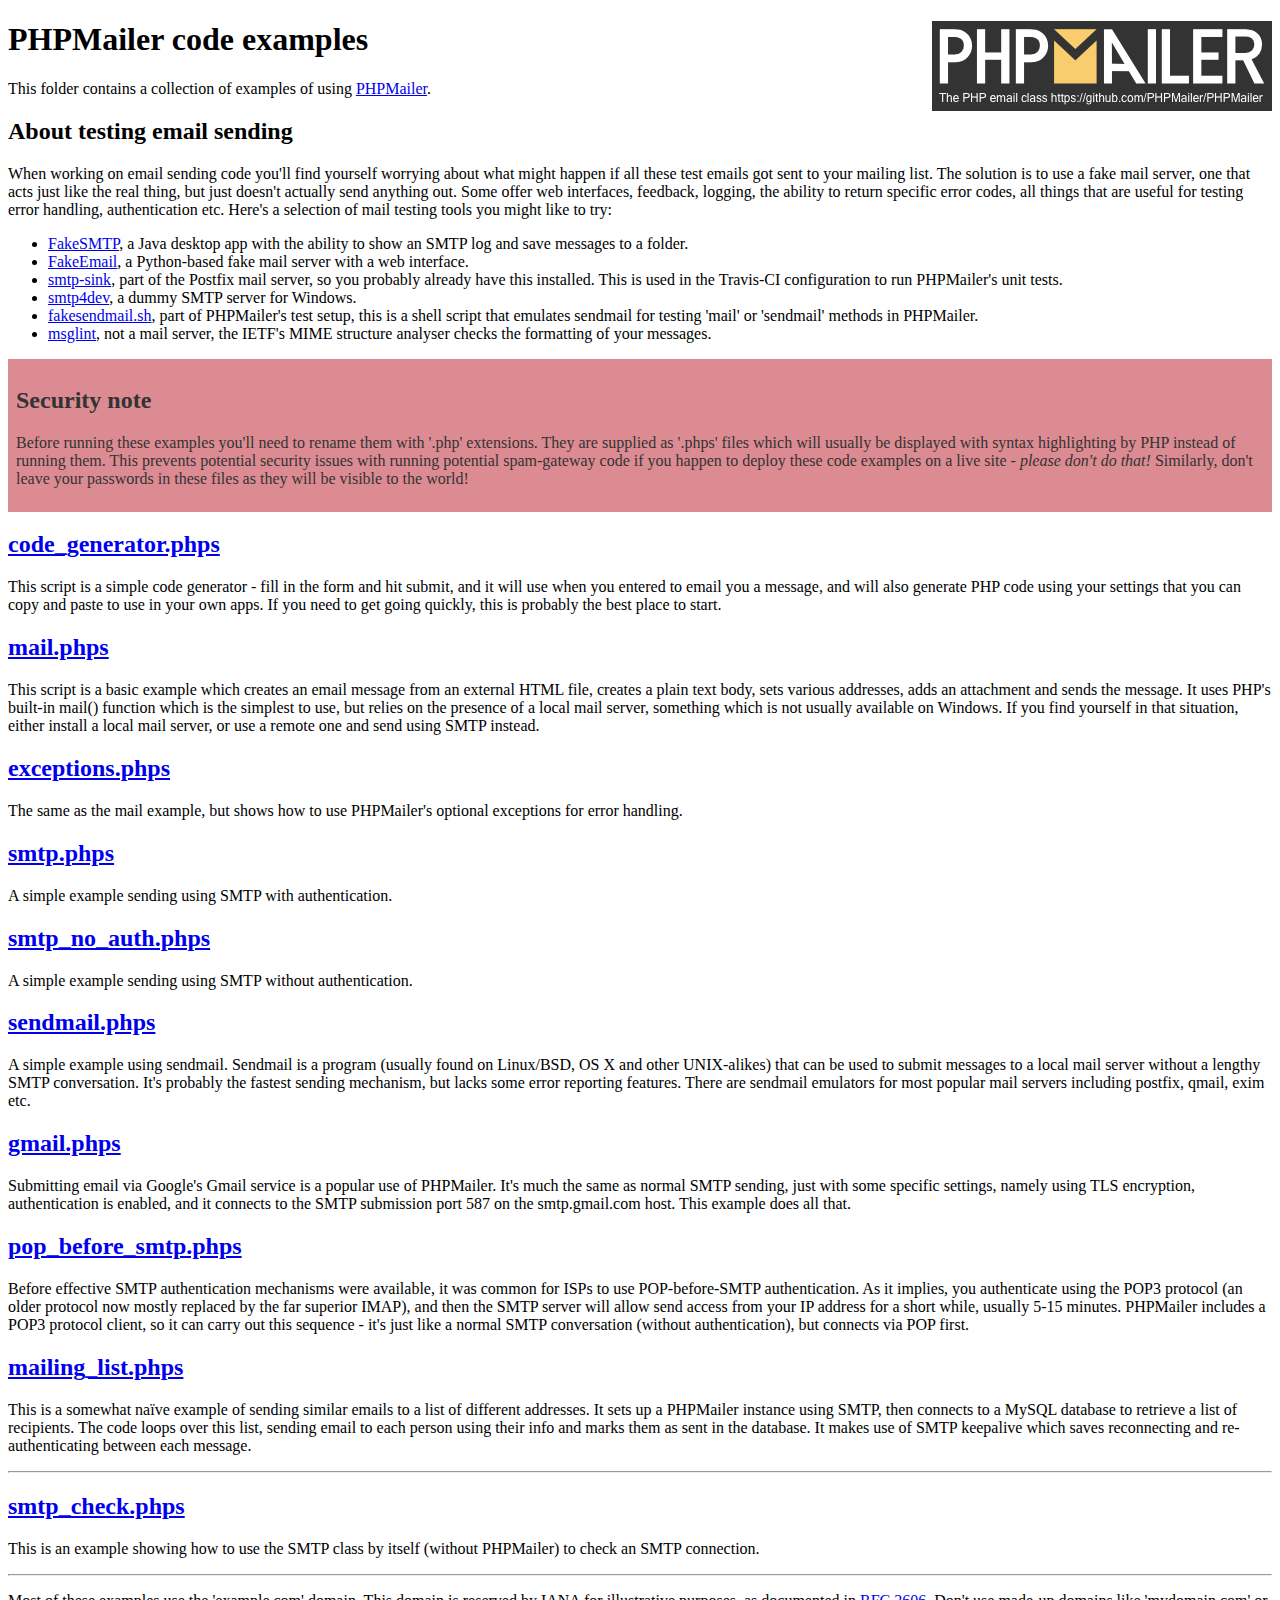
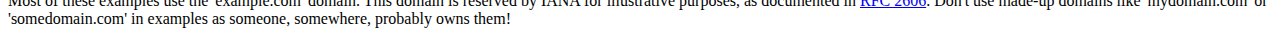
<file: php/mail/phpmailer/examples/index.html>
<!DOCTYPE html>
<html>
<head>
	<meta charset="UTF-8">
	<title>PHPMailer Examples</title>
</head>
<body>
<h1>PHPMailer code examples<a href="https://github.com/PHPMailer/PHPMailer"><img src="images/phpmailer.png" style="float:right; border:0;" alt="PHPMailer logo"></a></h1>
<p>This folder contains a collection of examples of using <a href="https://github.com/PHPMailer/PHPMailer">PHPMailer</a>.</p>
<h2>About testing email sending</h2>
<p>When working on email sending code you'll find yourself worrying about what might happen if all these test emails got sent to your mailing list. The solution is to use a fake mail server, one that acts just like the real thing, but just doesn't actually send anything out. Some offer web interfaces, feedback, logging, the ability to return specific error codes, all things that are useful for testing error handling, authentication etc. Here's a selection of mail testing tools you might like to try:</p>
<ul>
  <li><a href="https://github.com/Nilhcem/FakeSMTP">FakeSMTP</a>, a Java desktop app with the ability to show an SMTP log and save messages to a folder. </li>
  <li><a href="https://github.com/isotoma/FakeEmail">FakeEmail</a>, a Python-based fake mail server with a web interface.</li>
  <li><a href="http://www.postfix.org/smtp-sink.1.html">smtp-sink</a>, part of the Postfix mail server, so you probably already have this installed. This is used in the Travis-CI configuration to run PHPMailer's unit tests.</li>
  <li><a href="http://smtp4dev.codeplex.com">smtp4dev</a>, a dummy SMTP server for Windows.</li>
  <li><a href="https://github.com/PHPMailer/PHPMailer/blob/master/test/fakesendmail.sh">fakesendmail.sh</a>, part of PHPMailer's test setup, this is a shell script that emulates sendmail for testing 'mail' or 'sendmail' methods in PHPMailer.</li>
  <li><a href="http://tools.ietf.org/tools/msglint/">msglint</a>, not a mail server, the IETF's MIME structure analyser checks the formatting of your messages.</li>
</ul>
<div style="padding: 8px; color: #333333; background-color: #dc8b92">
<h2>Security note</h2>
<p>Before running these examples you'll need to rename them with '.php' extensions. They are supplied as '.phps' files which will usually be displayed with syntax highlighting by PHP instead of running them. This prevents potential security issues with running potential spam-gateway code if you happen to deploy these code examples on a live site - <em>please don't do that!</em> Similarly, don't leave your passwords in these files as they will be visible to the world!</p>
</div>
<h2><a href="code_generator.phps">code_generator.phps</a></h2>
<p>This script is a simple code generator - fill in the form and hit submit, and it will use when you entered to email you a message, and will also generate PHP code using your settings that you can copy and paste to use in your own apps. If you need to get going quickly, this is probably the best place to start.</p>
<h2><a href="mail.phps">mail.phps</a></h2>
<p>This script is a basic example which creates an email message from an external HTML file, creates a plain text body, sets various addresses, adds an attachment and sends the message. It uses PHP's built-in mail() function which is the simplest to use, but relies on the presence of a local mail server, something which is not usually available on Windows. If you find yourself in that situation, either install a local mail server, or use a remote one and send using SMTP instead.</p>
<h2><a href="exceptions.phps">exceptions.phps</a></h2>
<p>The same as the mail example, but shows how to use PHPMailer's optional exceptions for error handling.</p>
<h2><a href="smtp.phps">smtp.phps</a></h2>
<p>A simple example sending using SMTP with authentication.</p>
<h2><a href="smtp_no_auth.phps">smtp_no_auth.phps</a></h2>
<p>A simple example sending using SMTP without authentication.</p>
<h2><a href="sendmail.phps">sendmail.phps</a></h2>
<p>A simple example using sendmail. Sendmail is a program (usually found on Linux/BSD, OS X and other UNIX-alikes) that can be used to submit messages to a local mail server without a lengthy SMTP conversation. It's probably the fastest sending mechanism, but lacks some error reporting features. There are sendmail emulators for most popular mail servers including postfix, qmail, exim etc.</p>
<h2><a href="gmail.phps">gmail.phps</a></h2>
<p>Submitting email via Google's Gmail service is a popular use of PHPMailer. It's much the same as normal SMTP sending, just with some specific settings, namely using TLS encryption, authentication is enabled, and it connects to the SMTP submission port 587 on the smtp.gmail.com host. This example does all that.</p>
<h2><a href="pop_before_smtp.phps">pop_before_smtp.phps</a></h2>
<p>Before effective SMTP authentication mechanisms were available, it was common for ISPs to use POP-before-SMTP authentication. As it implies, you authenticate using the POP3 protocol (an older protocol now mostly replaced by the far superior IMAP), and then the SMTP server will allow send access from your IP address for a short while, usually 5-15 minutes. PHPMailer includes a POP3 protocol client, so it can carry out this sequence - it's just like a normal SMTP conversation (without authentication), but connects via POP first.</p>
<h2><a href="mailing_list.phps">mailing_list.phps</a></h2>
<p>This is a somewhat naïve example of sending similar emails to a list of different addresses. It sets up a PHPMailer instance using SMTP, then connects to a MySQL database to retrieve a list of recipients. The code loops over this list, sending email to each person using their info and marks them as sent in the database. It makes use of SMTP keepalive which saves reconnecting and re-authenticating between each message.</p>
<hr>
<h2><a href="smtp_check.phps">smtp_check.phps</a></h2>
<p>This is an example showing how to use the SMTP class by itself (without PHPMailer) to check an SMTP connection.</p>
<hr>
<p>Most of these examples use the 'example.com' domain. This domain is reserved by IANA for illustrative purposes, as documented in <a href="http://tools.ietf.org/html/rfc2606">RFC 2606</a>. Don't use made-up domains like 'mydomain.com' or 'somedomain.com' in examples as someone, somewhere, probably owns them!</p>
</body>
</html>
</file>
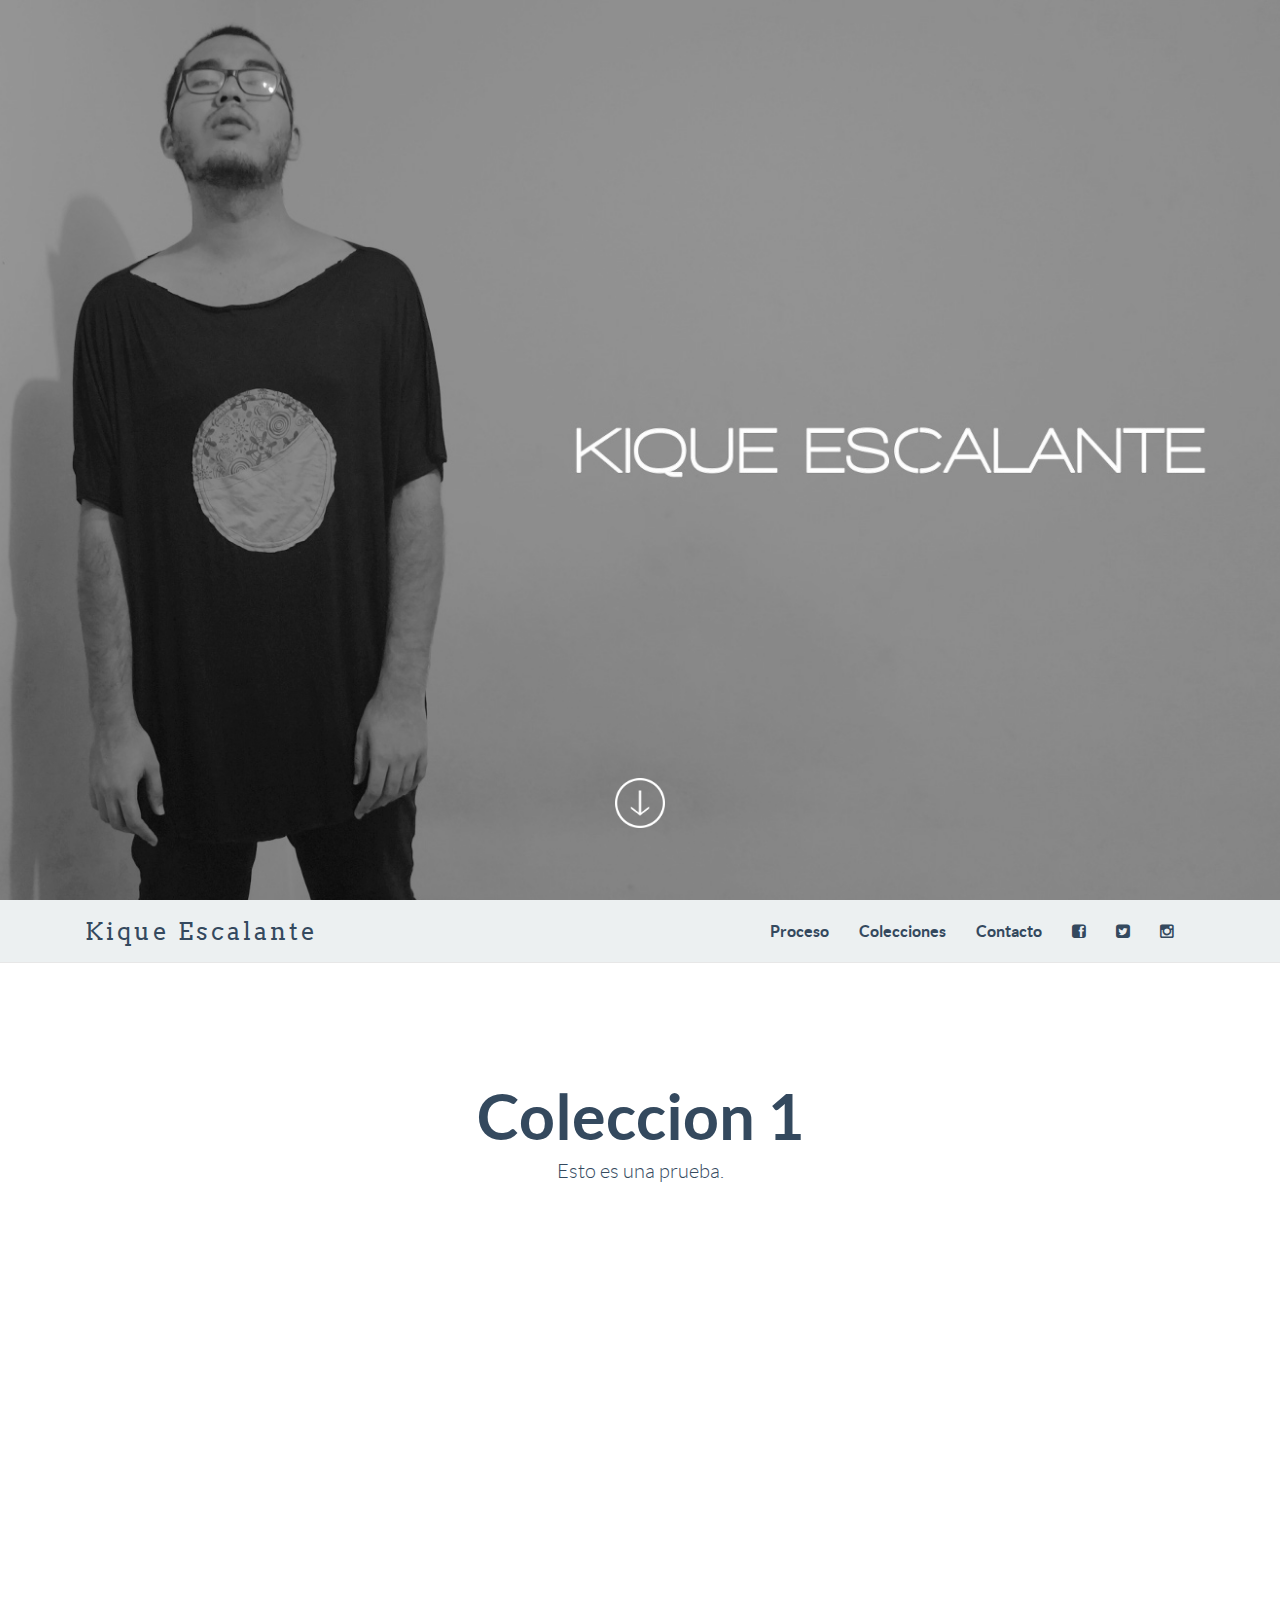
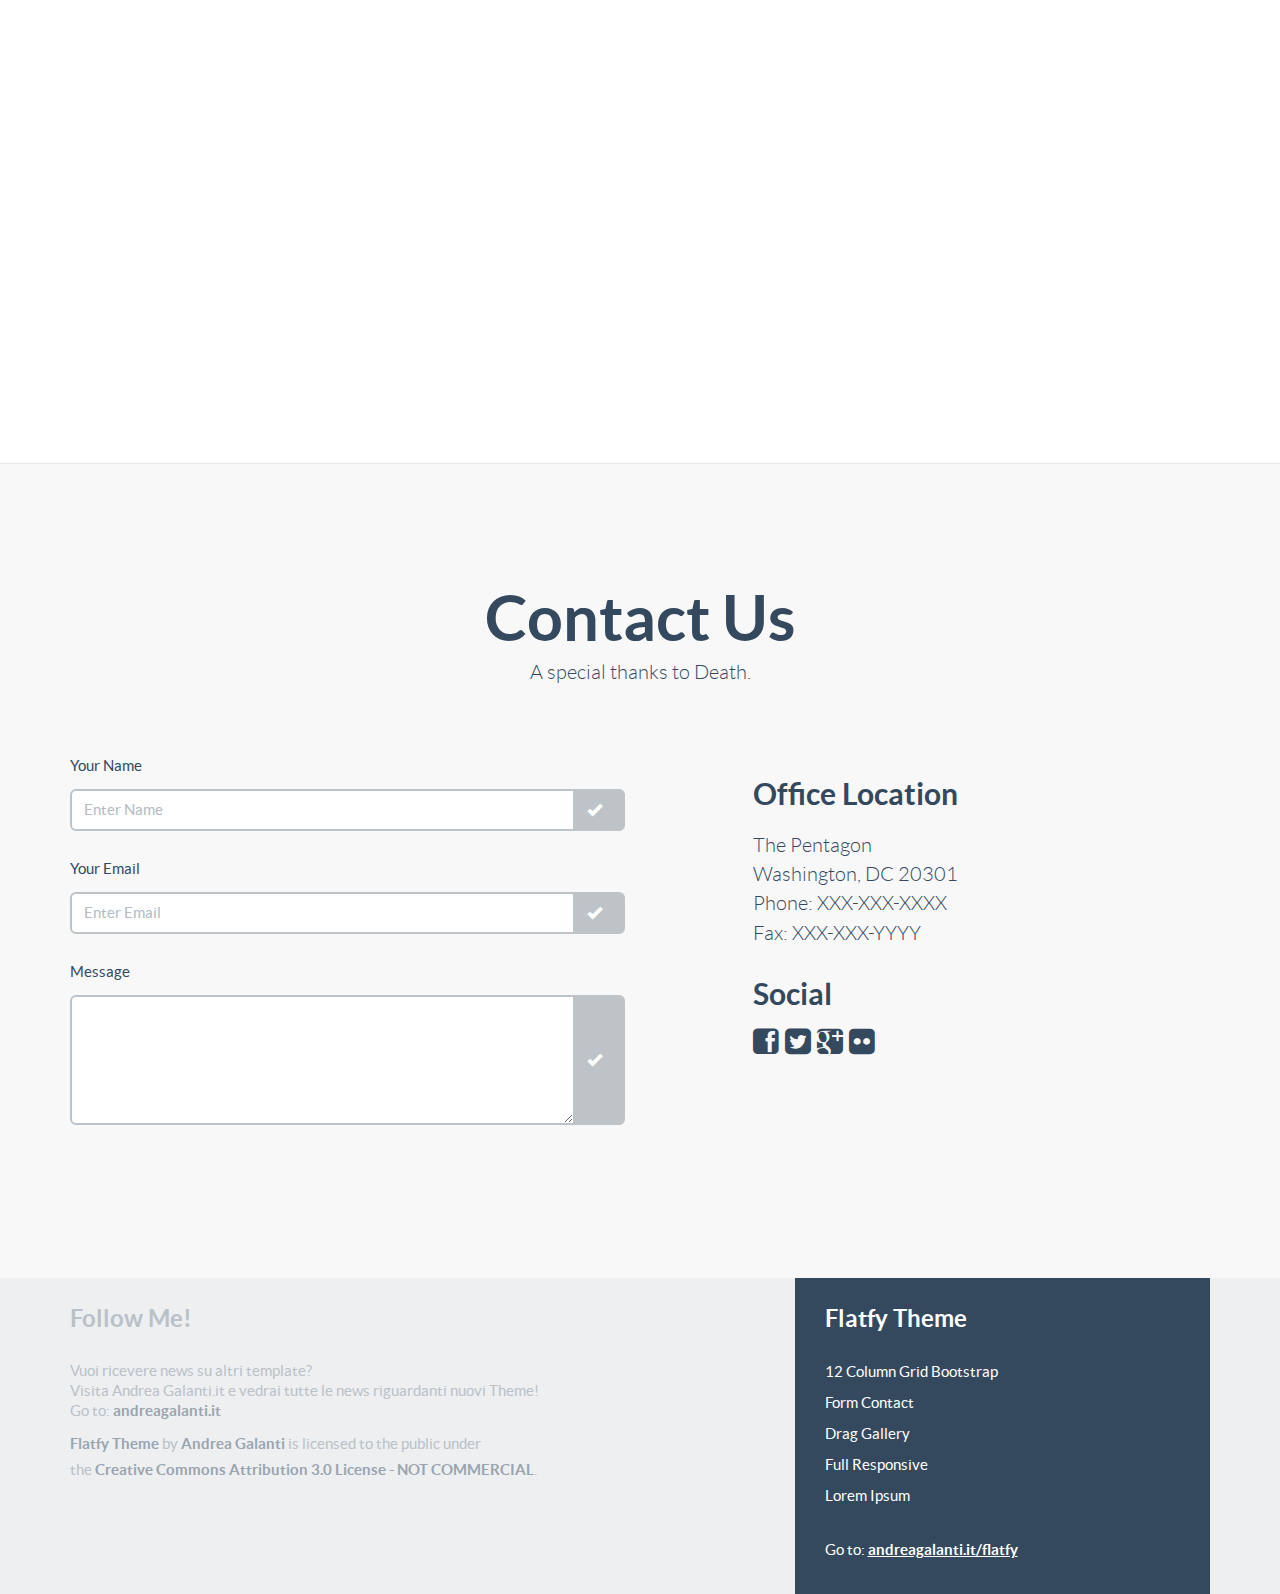
<file: index2.html>
<!-- FlatFy Theme - Andrea Galanti /-->
<!doctype html>
<!--[if lt IE 7]> <html class="no-js ie6 oldie" lang="en"> <![endif]-->
<!--[if IE 7]>    <html class="no-js ie7 oldie" lang="en"> <![endif]-->
<!--[if IE 8]>    <html class="no-js ie8 oldie" lang="en"> <![endif]-->
<!--[if IE 9]>    <html class="no-js ie9" lang="en"> <![endif]-->
<!--[if gt IE 9]><!--> <html> <!--<![endif]-->
<head>
    <meta charset="utf-8">
    <meta name="viewport" content="width=device-width, user-scalable=no, initial-scale=1.0, minimum-scale=1.0, maximum-scale=1.0">
    <meta name="description" content="Flatfy Free Flat and Responsive HTML5 Template ">
    <meta name="author" content="">

    <title>Kique Escalante</title>
    <!-- Bootstrap core CSS -->
    <link href="css/bootstrap.min.css" rel="stylesheet">
 
    <!-- Custom Google Web Font -->
    <link href="font-awesome/css/font-awesome.min.css" rel="stylesheet">
    <link href='http://fonts.googleapis.com/css?family=Lato:100,300,400,700,900,100italic,300italic,400italic,700italic,900italic' rel='stylesheet' type='text/css'>
	<link href='http://fonts.googleapis.com/css?family=Arvo:400,700' rel='stylesheet' type='text/css'>
	
    <!-- Custom CSS-->
    <link href="css/general.css" rel="stylesheet">
	
	 <!-- Owl-Carousel -->
    <link href="css/custom.css" rel="stylesheet">
	<link href="css/owl.carousel.css" rel="stylesheet">
    <link href="css/owl.theme.css" rel="stylesheet">
	<link href="css/style.css" rel="stylesheet">
	<link href="css/animate.css" rel="stylesheet">
	
	<!-- Magnific Popup core CSS file -->
	<link rel="stylesheet" href="css/magnific-popup.css"> 
	
	<script src="js/modernizr-2.8.3.min.js"></script>  <!-- Modernizr /-->
	<!--[if IE 9]>
		<script src="js/PIE_IE9.js"></script>
	<![endif]-->
	<!--[if lt IE 9]>
		<script src="js/PIE_IE678.js"></script>
	<![endif]-->

	<!--[if lt IE 9]>
		<script src="js/html5shiv.js"></script>
	<![endif]-->

</head>

<body id="home">

	<!-- Preloader -->
	<div id="preloader">
		<div id="status"></div>
	</div>
	
	<!-- FullScreen -->
    <div class="intro-header">
		<div class="col-xs-12 text-center abcen1">
		</div>    
        <!-- /.container -->
		<div class="col-xs-12 text-center abcen wow fadeIn">
			<div class="button_down "> 
				<a class="imgcircle wow bounceInUp" data-wow-duration="1.5s"  href="#screen"> <img class="img_scroll" src="img/icon/circle.png" alt=""> </a>
			</div>
		</div>
    </div>
	
	<!-- NavBar-->
	<nav class="navbar-default" role="navigation">
		<div class="container">
			<div class="navbar-header">
				<button type="button" class="navbar-toggle" data-toggle="collapse" data-target=".navbar-ex1-collapse">
					<span class="sr-only">Toggle navigation</span>
					<span class="icon-bar"></span>
					<span class="icon-bar"></span>
					<span class="icon-bar"></span>
				</button>
				<a class="navbar-brand" href="#home">Kique Escalante</a>
			</div>
			<div class="collapse navbar-collapse navbar-right navbar-ex1-collapse">
				<ul class="nav navbar-nav">
					<li class="menuItem"><a href="#proceso">Proceso</a></li>
					<li class="menuItem"><a href="#colecciones">Colecciones</a></li>					
					<li class="menuItem"><a href="#contact">Contacto</a></li>
					<li class="social"> <a href="https://www.facebook.com/KiqueEscalante"><i class="fa fa-facebook-square fa-size"> </i></a></li>
					<li class="social"><a href="#"><i class="fa  fa-twitter-square fa-size"> </i> </a> </li>
					<li class="social"><a href="#"><i class="fa  fa-instagram fa-size"> </i> </a> </li>	
				</ul>
			</div>  
		</div>
	</nav> 
	
	<!-- Menu fotos -->
	<div id="screen" class="content-section-b">
        <div class="container">
          <div class="row" >
			 <div class="col-md-6 col-md-offset-3 text-center wrap_title ">
				<h2>Coleccion 1</h2>
				<p class="lead" style="margin-top:0">Esto es una prueba.</p>
			 </div>
		  </div>
		    <div class="row wow bounceInUp" >
              <div id="owl-demo" class="owl-carousel">
				
				<a href="img/slide/1.png" class="image-link">
					<div class="item">
						<img  class="img-responsive img-rounded" src="img/slide/1.png" alt="Owl Image">
					</div>
				</a>
				
               <a href="img/slide/2.png" class="image-link">
					<div class="item">
						<img  class="img-responsive img-rounded" src="img/slide/2.png" alt="Owl Image">
					</div>
				</a>
				
				<a href="img/slide/3.png" class="image-link">
					<div class="item">
						<img  class="img-responsive img-rounded" src="img/slide/3.png" alt="Owl Image">
					</div>
				</a>
				
				<a href="img/slide/1.png" class="image-link">
					<div class="item">
						<img  class="img-responsive img-rounded" src="img/slide/1.png" alt="Owl Image">
					</div>
				</a>
				
               <a href="img/slide/2.png" class="image-link">
					<div class="item">
						<img  class="img-responsive img-rounded" src="img/slide/2.png" alt="Owl Image">
					</div>
				</a>
				
				<a href="img/slide/3.png" class="image-link">
					<div class="item">
						<img  class="img-responsive img-rounded" src="img/slide/3.png" alt="Owl Image">
					</div>
				</a>
              </div>       
          </div>
        </div>
	</div>
	
	<!-- Contact -->
	<div id="contact" class="content-section-a">
		<div class="container">
			<div class="row">
			
			<div class="col-md-6 col-md-offset-3 text-center wrap_title">
				<h2>Contact Us</h2>
				<p class="lead" style="margin-top:0">A special thanks to Death.</p>
			</div>
			
			<form role="form" action="" method="post" >
				<div class="col-md-6">
					<div class="form-group">
						<label for="InputName">Your Name</label>
						<div class="input-group">
							<input type="text" class="form-control" name="InputName" id="InputName" placeholder="Enter Name" required>
							<span class="input-group-addon"><i class="glyphicon glyphicon-ok form-control-feedback"></i></span>
						</div>
					</div>
					
					<div class="form-group">
						<label for="InputEmail">Your Email</label>
						<div class="input-group">
							<input type="email" class="form-control" id="InputEmail" name="InputEmail" placeholder="Enter Email" required  >
							<span class="input-group-addon"><i class="glyphicon glyphicon-ok form-control-feedback"></i></span>
						</div>
					</div>
					
					<div class="form-group">
						<label for="InputMessage">Message</label>
						<div class="input-group">
							<textarea name="InputMessage" id="InputMessage" class="form-control" rows="5" required></textarea>
							<span class="input-group-addon"><i class="glyphicon glyphicon-ok form-control-feedback"></i></span>
						</div>
					</div>

					<input type="submit" name="submit" id="submit" value="Submit" class="btn wow tada btn-embossed btn-primary pull-right">
				</div>
			</form>
			
			<hr class="featurette-divider hidden-lg">
				<div class="col-md-5 col-md-push-1 address">
					<address>
					<h3>Office Location</h3>
					<p class="lead"><a href="https://www.google.com/maps/preview?ie=UTF-8&q=The+Pentagon&fb=1&gl=us&hq=1400+Defense+Pentagon+Washington,+DC+20301-1400&cid=12647181945379443503&ei=qmYfU4H8LoL2oATa0IHIBg&ved=0CKwBEPwSMAo&safe=on">The Pentagon<br>
					Washington, DC 20301</a><br>
					Phone: XXX-XXX-XXXX<br>
					Fax: XXX-XXX-YYYY</p>
					</address>

					<h3>Social</h3>
					<li class="social"> 
					<a href="#"><i class="fa fa-facebook-square fa-size"> </i></a>
					<a href="#"><i class="fa  fa-twitter-square fa-size"> </i> </a> 
					<a href="#"><i class="fa fa-google-plus-square fa-size"> </i></a>
					<a href="#"><i class="fa fa-flickr fa-size"> </i> </a>
					</li>
				</div>
			</div>
		</div>
	</div>
	
	
	
    <footer>
      <div class="container">
        <div class="row">
          <div class="col-md-7">
            <h3 class="footer-title">Follow Me!</h3>
            <p>Vuoi ricevere news su altri template?<br/>
              Visita Andrea Galanti.it e vedrai tutte le news riguardanti nuovi Theme!<br/>
              Go to: <a  href="http://andreagalanti.it" target="_blank">andreagalanti.it</a>
            </p>
			
			<!-- LICENSE -->
			<a rel="cc:attributionURL" href="http://www.andreagalanti.it/flatfy"
		   property="dc:title">Flatfy Theme </a> by
		   <a rel="dc:creator" href="http://www.andreagalanti.it"
		   property="cc:attributionName">Andrea Galanti</a>
		   is licensed to the public under 
		   <BR>the <a rel="license"
		   href="http://creativecommons.org/licenses/by-nc/3.0/it/deed.it">Creative
		   Commons Attribution 3.0 License - NOT COMMERCIAL</a>.
		   
	   
          </div> <!-- /col-xs-7 -->

          <div class="col-md-5">
            <div class="footer-banner">
              <h3 class="footer-title">Flatfy Theme</h3>
              <ul>
                <li>12 Column Grid Bootstrap</li>
                <li>Form Contact</li>
                <li>Drag Gallery</li>
                <li>Full Responsive</li>
                <li>Lorem Ipsum</li>
              </ul>
              Go to: <a href="http://andreagalanti.it/flatfy" target="_blank">andreagalanti.it/flatfy</a>
            </div>
          </div>
        </div>
      </div>
    </footer>

    <!-- JavaScript -->
    <script src="js/jquery-1.10.2.js"></script>
    <script src="js/bootstrap.js"></script>
	<script src="js/owl.carousel.js"></script>
	<script src="js/script.js"></script>
	<!-- StikyMenu -->
	<script src="js/stickUp.min.js"></script>
	<script type="text/javascript">
	  jQuery(function($) {
		$(document).ready( function() {
		  $('.navbar-default').stickUp();
		  
		});
	  });
	
	</script>
	<!-- Smoothscroll -->
	<script type="text/javascript" src="js/jquery.corner.js"></script> 
	<script src="js/wow.min.js"></script>
	<script>
	 new WOW().init();
	</script>
	<script src="js/classie.js"></script>
	<script src="js/uiMorphingButton_inflow.js"></script>
	<!-- Magnific Popup core JS file -->
	<script src="js/jquery.magnific-popup.js"></script> 
</body>

</html>
</file>
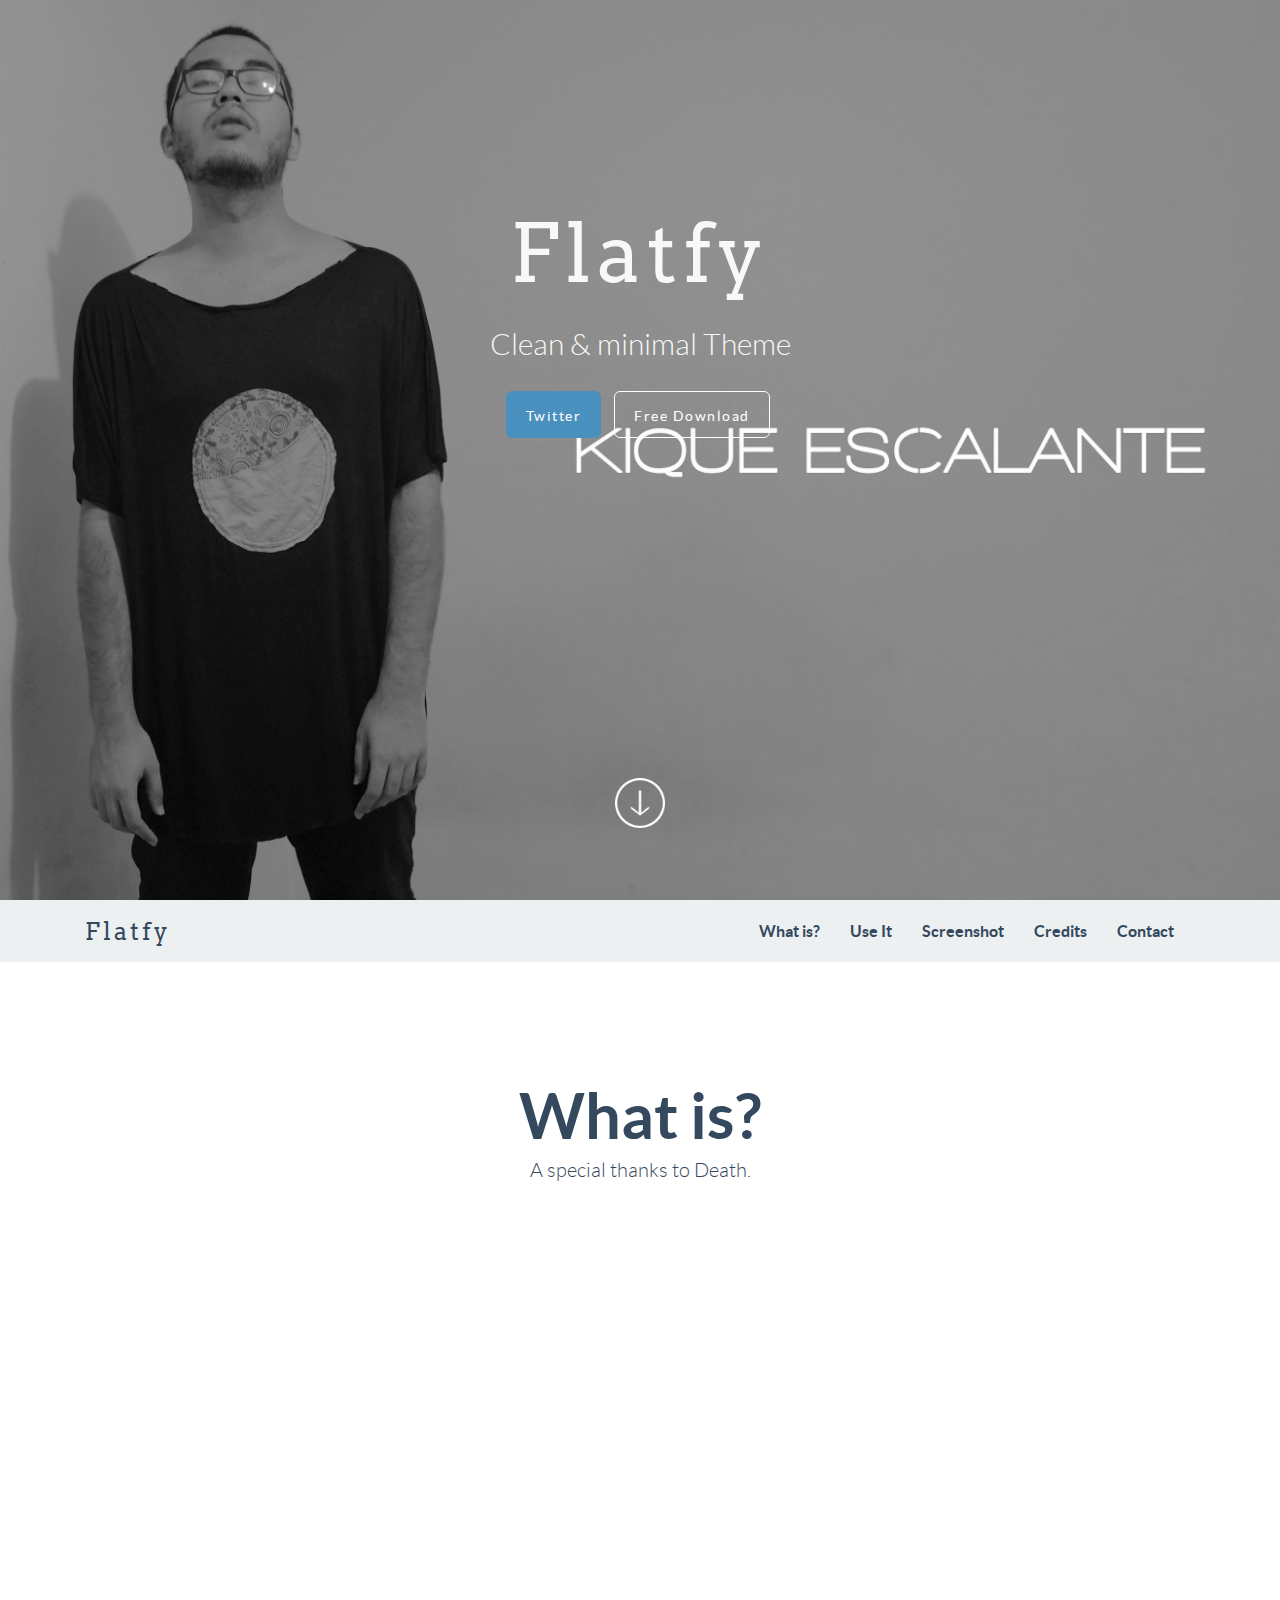
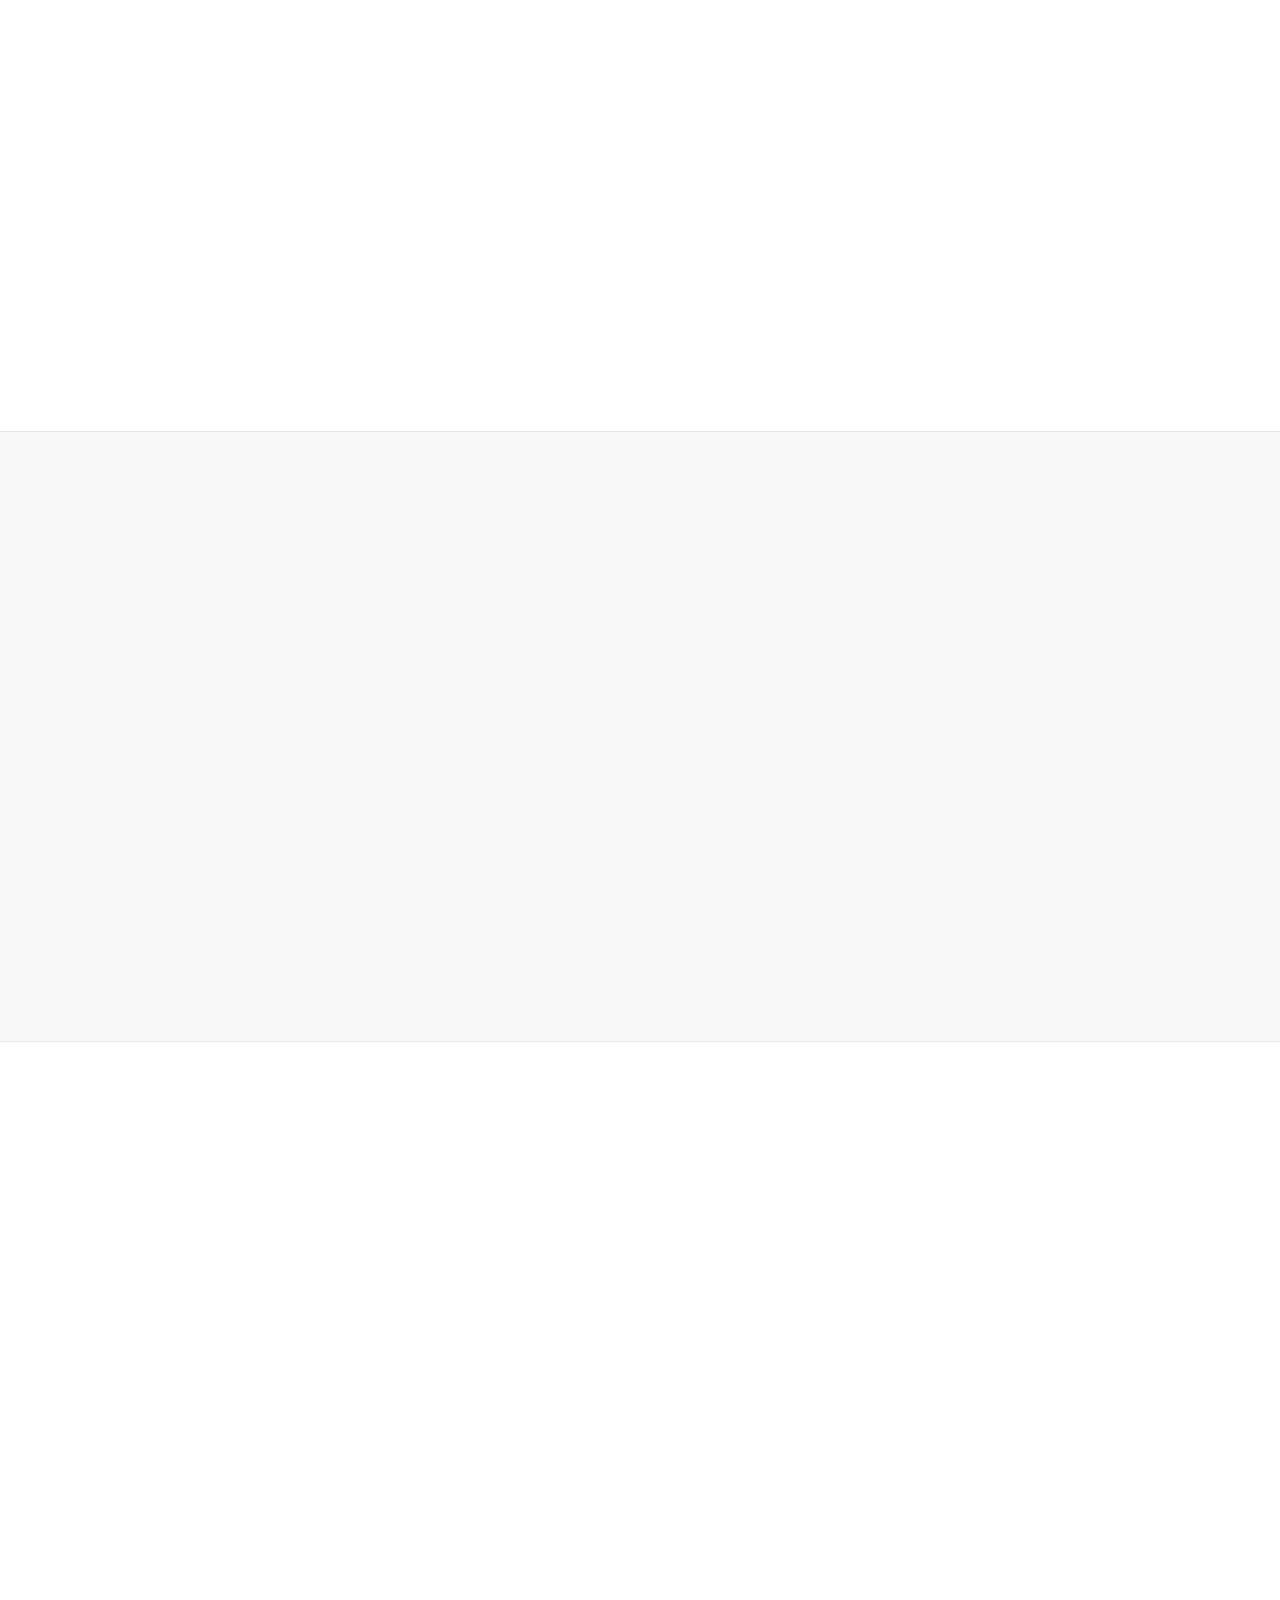
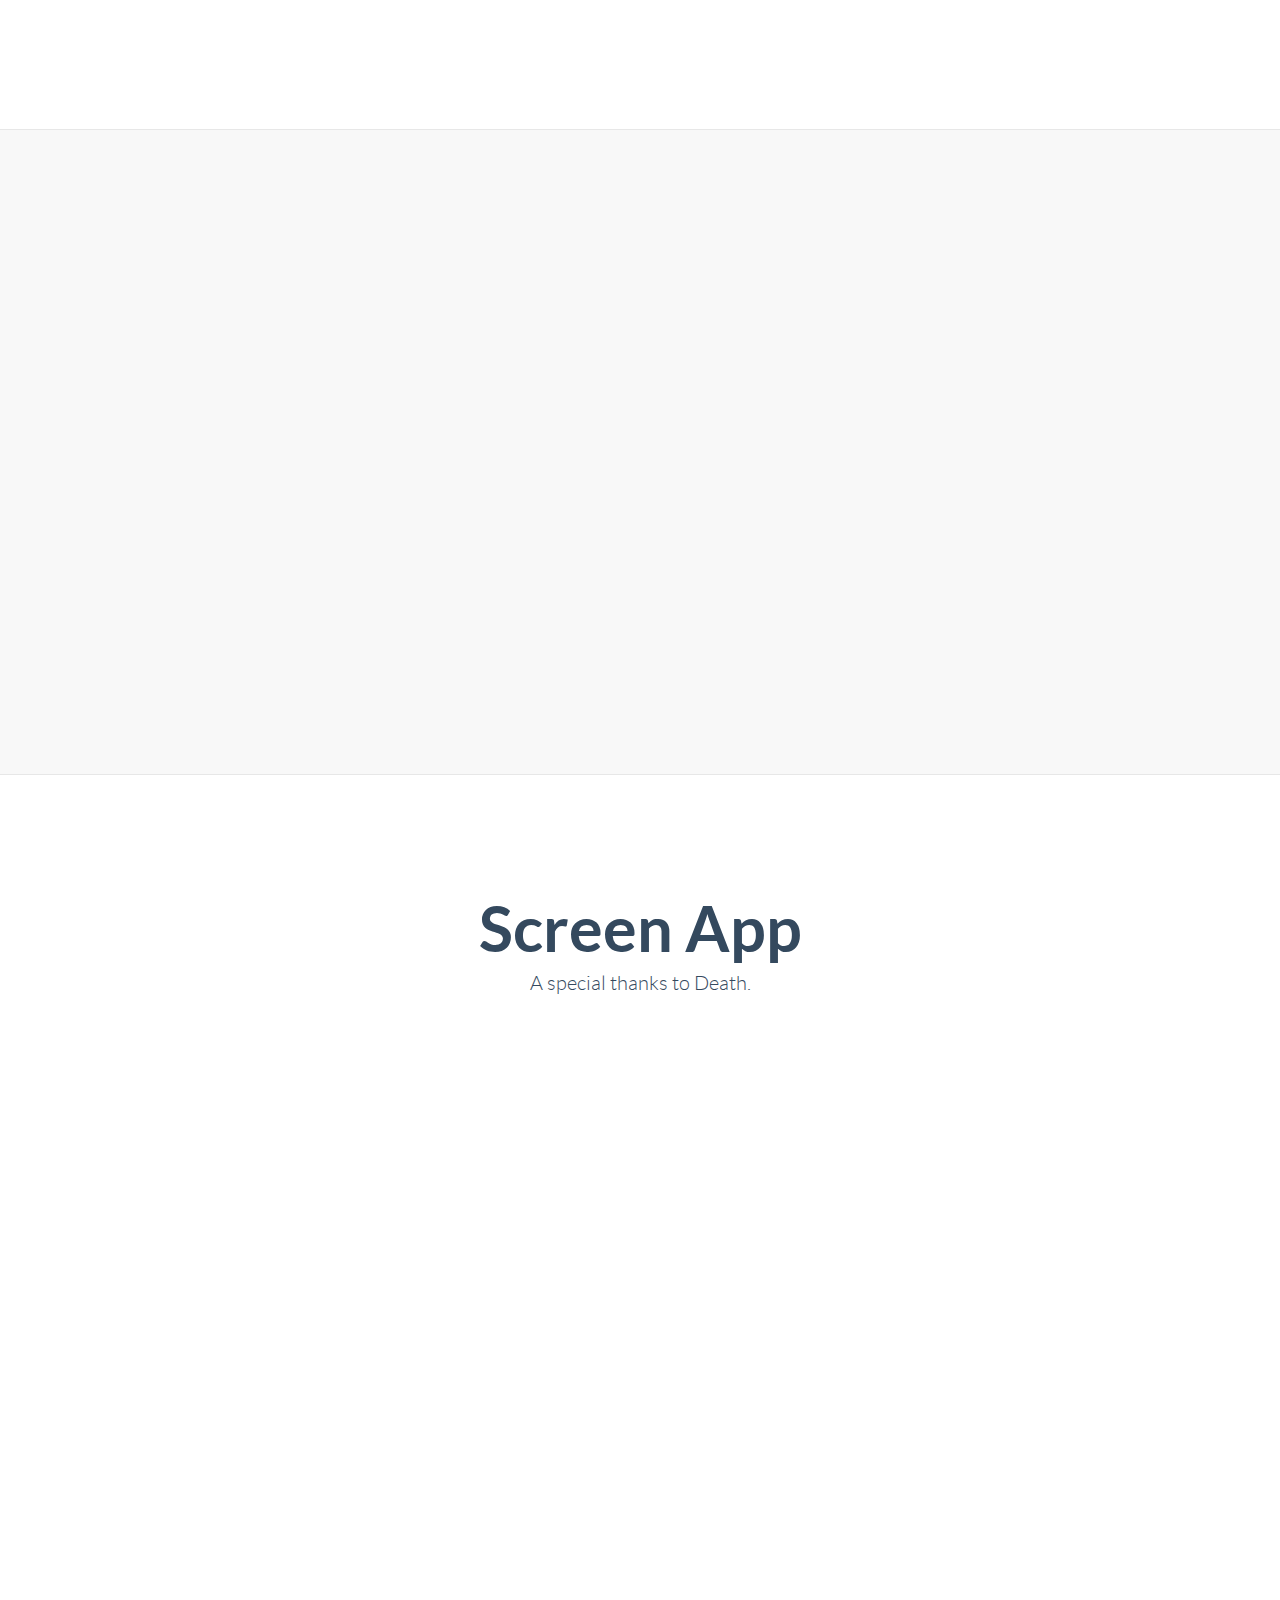
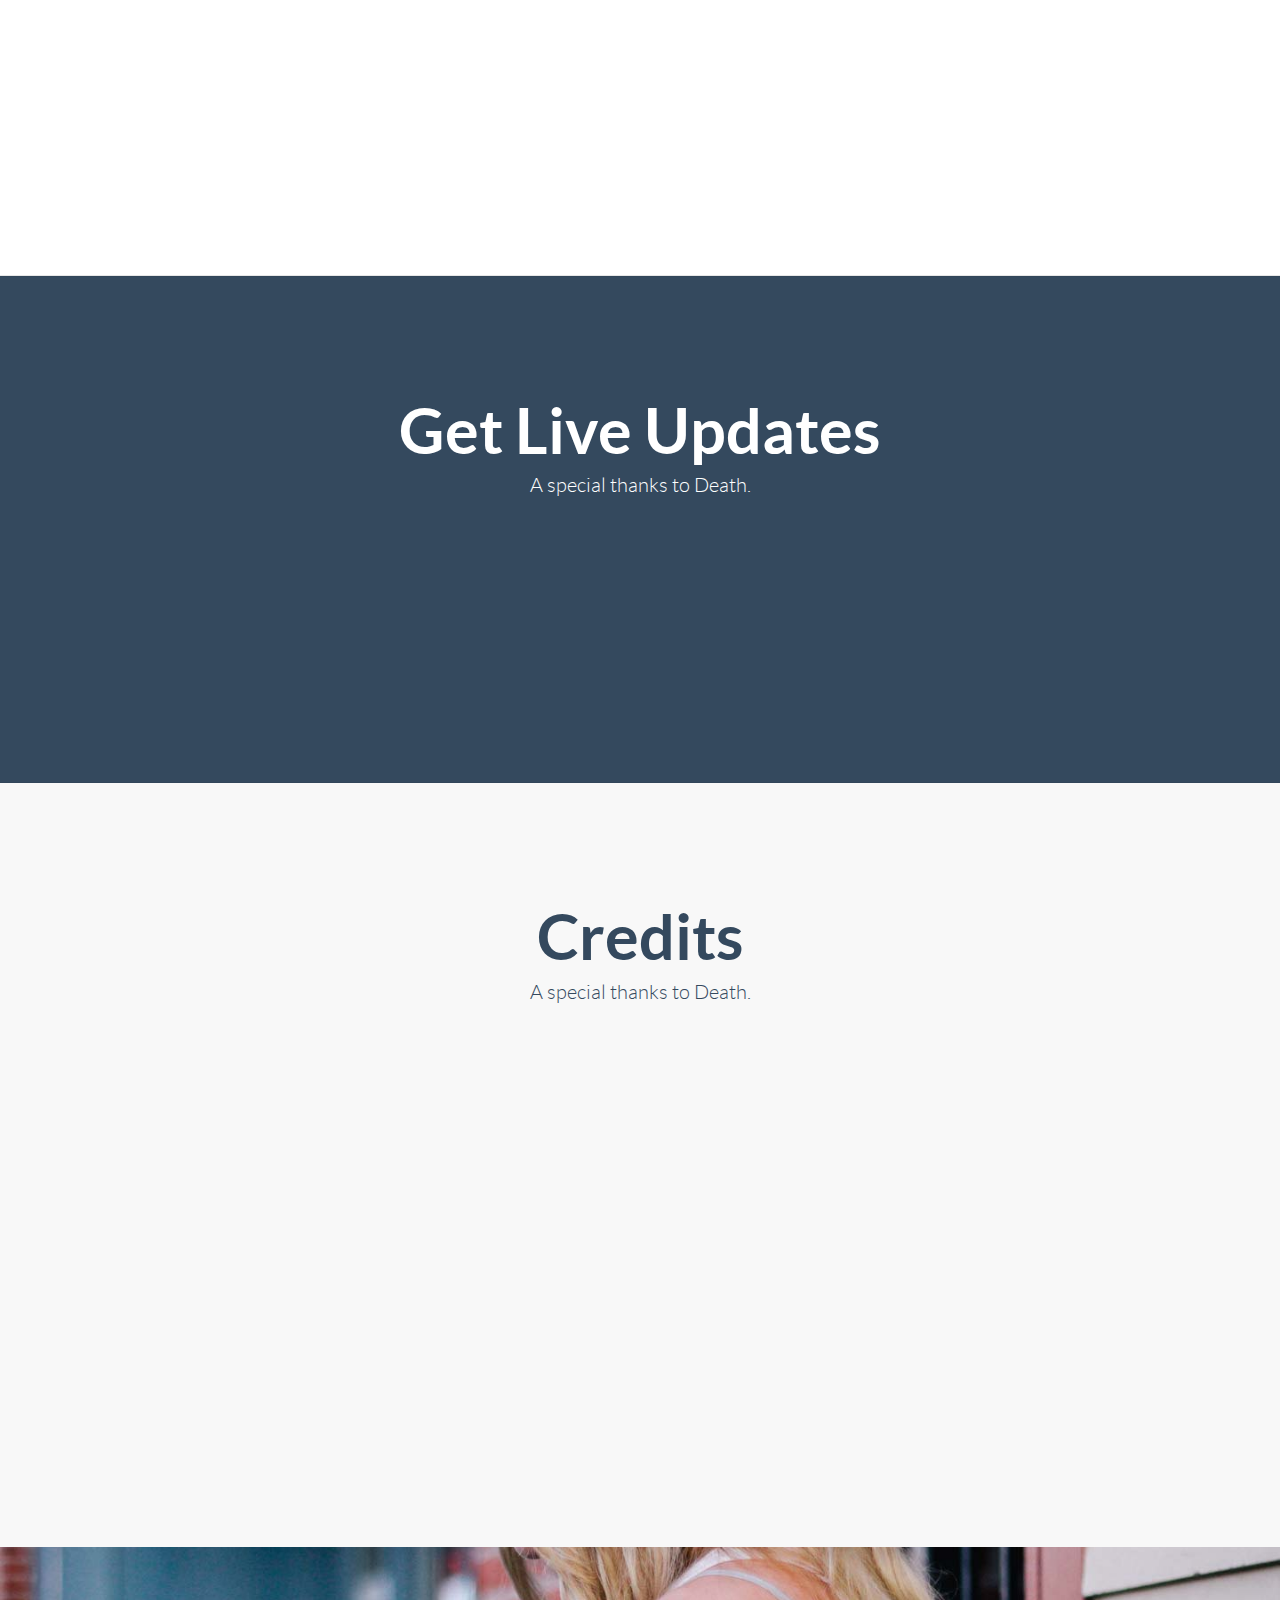
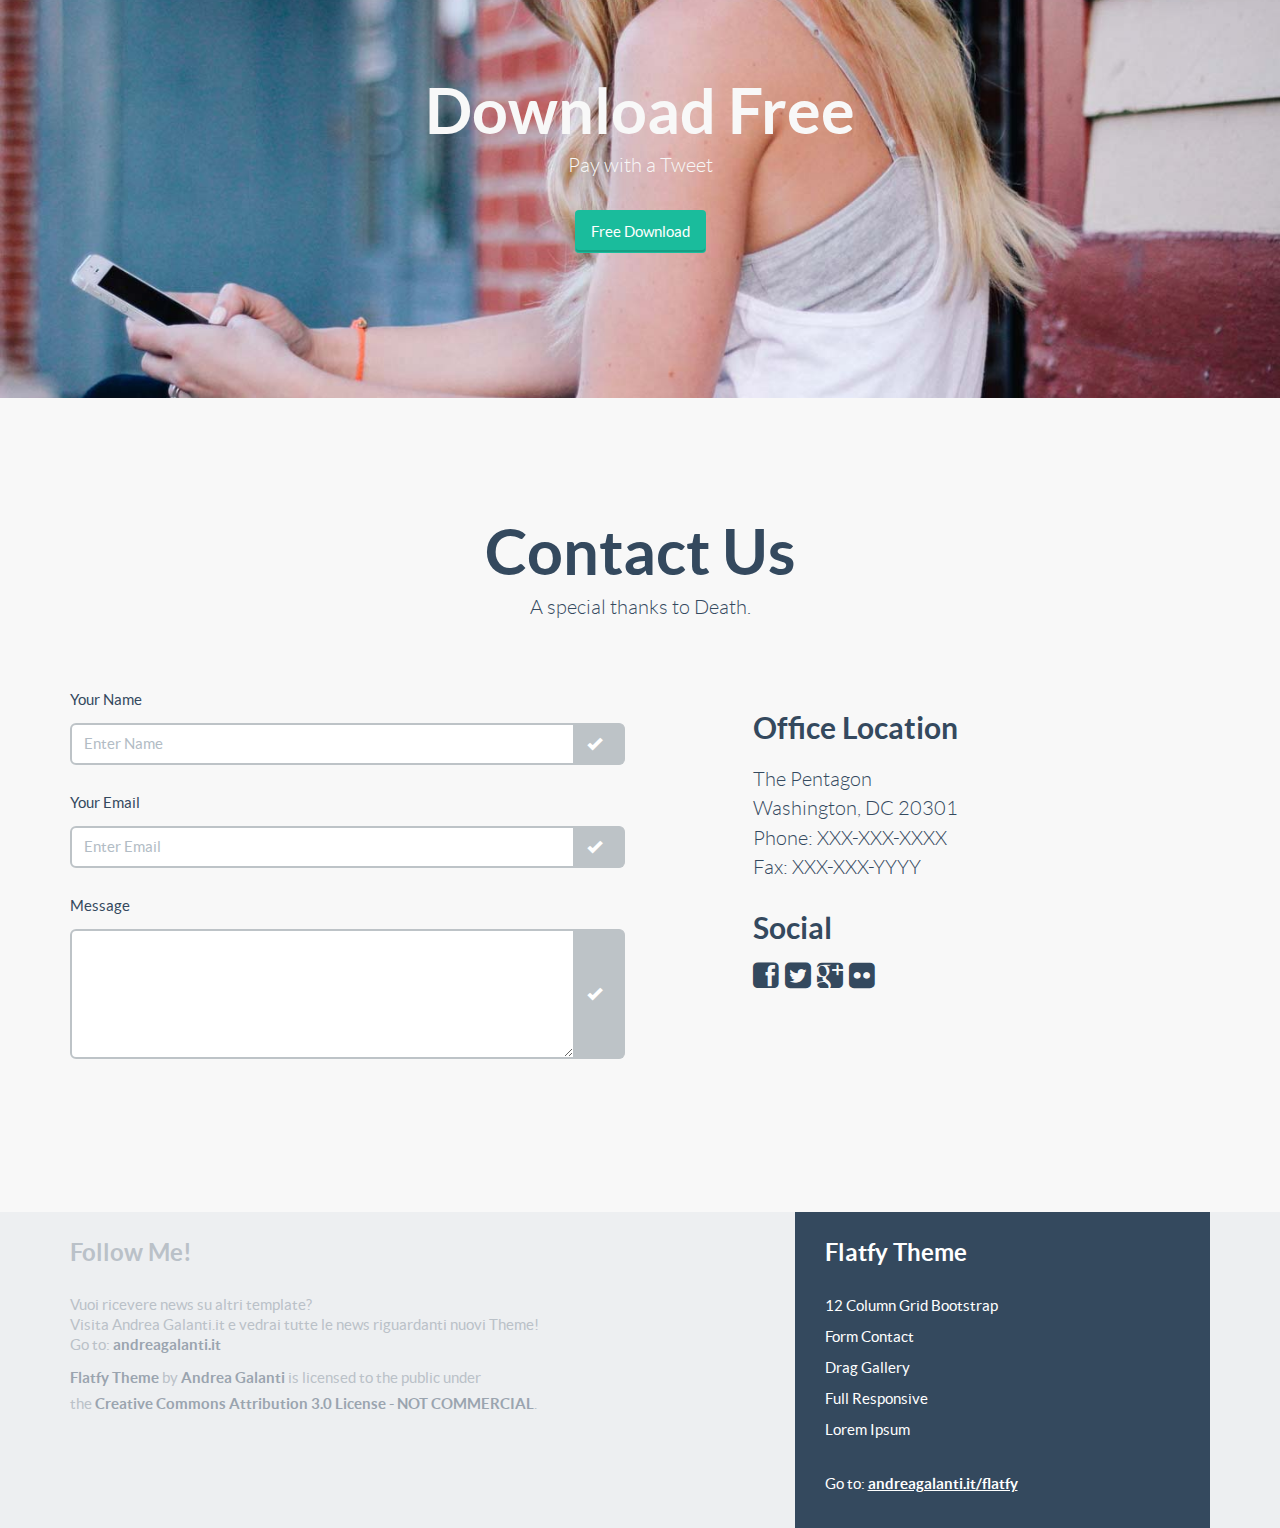
<file: index_original.html>
<!-- FlatFy Theme - Andrea Galanti /-->
<!doctype html>
<!--[if lt IE 7]> <html class="no-js ie6 oldie" lang="en"> <![endif]-->
<!--[if IE 7]>    <html class="no-js ie7 oldie" lang="en"> <![endif]-->
<!--[if IE 8]>    <html class="no-js ie8 oldie" lang="en"> <![endif]-->
<!--[if IE 9]>    <html class="no-js ie9" lang="en"> <![endif]-->
<!--[if gt IE 9]><!--> <html> <!--<![endif]-->
<head>
    <meta charset="utf-8">
    <meta name="viewport" content="width=device-width, user-scalable=no, initial-scale=1.0, minimum-scale=1.0, maximum-scale=1.0">
    <meta name="description" content="Flatfy Free Flat and Responsive HTML5 Template ">
    <meta name="author" content="">

    <title>Flatfy – Free Flat and Responsive HTML5 Template</title>

    <!-- Bootstrap core CSS -->
    <link href="css/bootstrap.min.css" rel="stylesheet">
 
    <!-- Custom Google Web Font -->
    <link href="font-awesome/css/font-awesome.min.css" rel="stylesheet">
    <link href='http://fonts.googleapis.com/css?family=Lato:100,300,400,700,900,100italic,300italic,400italic,700italic,900italic' rel='stylesheet' type='text/css'>
	<link href='http://fonts.googleapis.com/css?family=Arvo:400,700' rel='stylesheet' type='text/css'>
	
    <!-- Custom CSS-->
    <link href="css/general.css" rel="stylesheet">
	
	 <!-- Owl-Carousel -->
    <link href="css/custom.css" rel="stylesheet">
	<link href="css/owl.carousel.css" rel="stylesheet">
    <link href="css/owl.theme.css" rel="stylesheet">
	<link href="css/style.css" rel="stylesheet">
	<link href="css/animate.css" rel="stylesheet">
	
	<!-- Magnific Popup core CSS file -->
	<link rel="stylesheet" href="css/magnific-popup.css"> 
	
	<script src="js/modernizr-2.8.3.min.js"></script>  <!-- Modernizr /-->
	<!--[if IE 9]>
		<script src="js/PIE_IE9.js"></script>
	<![endif]-->
	<!--[if lt IE 9]>
		<script src="js/PIE_IE678.js"></script>
	<![endif]-->

	<!--[if lt IE 9]>
		<script src="js/html5shiv.js"></script>
	<![endif]-->

</head>

<body id="home">

	<!-- Preloader -->
	<div id="preloader">
		<div id="status"></div>
	</div>
	
	<!-- FullScreen -->
    <div class="intro-header">
		<div class="col-xs-12 text-center abcen1">
			<h1 class="h1_home wow fadeIn" data-wow-delay="0.4s">Flatfy</h1>
			<h3 class="h3_home wow fadeIn" data-wow-delay="0.6s">Clean & minimal Theme</h3>
			<ul class="list-inline intro-social-buttons">
				<li><a href="https://twitter.com/galantiandrea" class="btn  btn-lg mybutton_cyano wow fadeIn" data-wow-delay="0.8s"><span class="network-name">Twitter</span></a>
				</li>
				<li id="download" ><a href="#downloadlink" class="btn  btn-lg mybutton_standard wow swing wow fadeIn" data-wow-delay="1.2s"><span class="network-name">Free Download</span></a>
				</li>
			</ul>
		</div>    
        <!-- /.container -->
		<div class="col-xs-12 text-center abcen wow fadeIn">
			<div class="button_down "> 
				<a class="imgcircle wow bounceInUp" data-wow-duration="1.5s"  href="#whatis"> <img class="img_scroll" src="img/icon/circle.png" alt=""> </a>
			</div>
		</div>
    </div>
	
	<!-- NavBar-->
	<nav class="navbar-default" role="navigation">
		<div class="container">
			<div class="navbar-header">
				<button type="button" class="navbar-toggle" data-toggle="collapse" data-target=".navbar-ex1-collapse">
					<span class="sr-only">Toggle navigation</span>
					<span class="icon-bar"></span>
					<span class="icon-bar"></span>
					<span class="icon-bar"></span>
				</button>
				<a class="navbar-brand" href="#home">Flatfy</a>
			</div>

			<div class="collapse navbar-collapse navbar-right navbar-ex1-collapse">
				<ul class="nav navbar-nav">
					
					<li class="menuItem"><a href="#whatis">What is?</a></li>
					<li class="menuItem"><a href="#useit">Use It</a></li>
					<li class="menuItem"><a href="#screen">Screenshot</a></li>
					<li class="menuItem"><a href="#credits">Credits</a></li>
					<li class="menuItem"><a href="#contact">Contact</a></li>
				</ul>
			</div>
		   
		</div>
	</nav> 
	
	<!-- What is -->
	<div id="whatis" class="content-section-b" style="border-top: 0">
		<div class="container">

			<div class="col-md-6 col-md-offset-3 text-center wrap_title">
				<h2>What is?</h2>
				<p class="lead" style="margin-top:0">A special thanks to Death.</p>
				
			</div>
			
			<div class="row">
			
				<div class="col-sm-4 wow fadeInDown text-center">
				  <img class="rotate" src="img/icon/tweet.svg" alt="Generic placeholder image">
				  <h3>Follow Me</h3>
				  <p class="lead">Epsum factorial non deposit quid pro quo hic escorol. Olypian quarrels et gorilla congolium sic ad nauseum. </p>

				  <!-- <p><a class="btn btn-embossed btn-primary view" role="button">View Details</a></p> -->
				</div><!-- /.col-lg-4 -->
				
				<div class="col-sm-4 wow fadeInDown text-center">
				  <img  class="rotate" src="img/icon/picture.svg" alt="Generic placeholder image">
				   <h3>Gallery</h3>
				   <p class="lead">Epsum factorial non deposit quid pro quo hic escorol. Olypian quarrels et gorilla congolium sic ad nauseum. </p>
				   <!-- <p><a class="btn btn-embossed btn-primary view" role="button">View Details</a></p> -->
				</div><!-- /.col-lg-4 -->
				
				<div class="col-sm-4 wow fadeInDown text-center">
				  <img  class="rotate" src="img/icon/retina.svg" alt="Generic placeholder image">
				   <h3>Retina</h3>
					<p class="lead">Epsum factorial non deposit quid pro quo hic escorol. Olypian quarrels et gorilla congolium sic ad nauseum. </p>
				  <!-- <p><a class="btn btn-embossed btn-primary view" role="button">View Details</a></p> -->
				</div><!-- /.col-lg-4 -->
				
			</div><!-- /.row -->
				
			<div class="row tworow">
			
				<div class="col-sm-4  wow fadeInDown text-center">
				  <img class="rotate" src="img/icon/laptop.svg" alt="Generic placeholder image">
				  <h3>Responsive</h3>
				  <p class="lead">Epsum factorial non deposit quid pro quo hic escorol. Olypian quarrels et gorilla congolium sic ad nauseum. </p>
				 <!-- <p><a class="btn btn-embossed btn-primary view" role="button">View Details</a></p> -->
				</div><!-- /.col-lg-4 -->
				
				<div class="col-sm-4 wow fadeInDown text-center">
				  <img  class="rotate" src="img/icon/map.svg" alt="Generic placeholder image">
				   <h3>Google</h3>
				   <p class="lead">Epsum factorial non deposit quid pro quo hic escorol. Olypian quarrels et gorilla congolium sic ad nauseum. </p>
				   <!-- <p><a class="btn btn-embossed btn-primary view" role="button">View Details</a></p> -->
				</div><!-- /.col-lg-4 -->
				
				<div class="col-sm-4 wow fadeInDown text-center">
				  <img  class="rotate" src="img/icon/browser.svg" alt="Generic placeholder image">
				   <h3>Bootstrap</h3>
				 <p class="lead">Epsum factorial non deposit quid pro quo hic escorol. Olypian quarrels et gorilla congolium sic ad nauseum. </p>
				  <!-- <p><a class="btn btn-embossed btn-primary view" role="button">View Details</a></p> -->
				</div><!-- /.col-lg-4 -->
				
			</div><!-- /.row -->
		</div>
	</div>
	
	<!-- Use it -->
    <div id ="useit" class="content-section-a">

        <div class="container">
			
            <div class="row">
			
				<div class="col-sm-6 pull-right wow fadeInRightBig">
                    <img class="img-responsive " src="img/ipad.png" alt="">
                </div>
				
                <div class="col-sm-6 wow fadeInLeftBig"  data-animation-delay="200">   
                    <h3 class="section-heading">Full Responsive</h3>
					<div class="sub-title lead3">Lorem ipsum dolor sit atmet sit dolor greand fdanrh<br> sdfs sit atmet sit dolor greand fdanrh sdfs</div>
                    <p class="lead">
						In his igitur partibus duabus nihil erat, quod Zeno commuta rest gestiret. 
						Sed virtutem ipsam inchoavit, nihil ampliusuma. Scien tiam pollicentur, 
						uam non erat mirum sapientiae lorem cupido
						patria esse cariorem. Quae qui non vident, nihilamane umquam magnum ac cognitione.
					</p>

					 <p><a class="btn btn-embossed btn-primary" href="#" role="button">View Details</a> 
					 <a class="btn btn-embossed btn-info" href="#" role="button">Visit Website</a></p>
				</div>   
            </div>
        </div>
        <!-- /.container -->
    </div>

    <div class="content-section-b"> 
		
		<div class="container">
            <div class="row">
                <div class="col-sm-6 wow fadeInLeftBig">
                     <div id="owl-demo-1" class="owl-carousel">
						<a href="img/iphone.png" class="image-link">
							<div class="item">
								<img  class="img-responsive img-rounded" src="img/iphone.png" alt="">
							</div>
						</a>
						<a href="img/iphone.png" class="image-link">
							<div class="item">
								<img  class="img-responsive img-rounded" src="img/iphone.png" alt="">
							</div>
						</a>
						<a href="img/iphone.png" class="image-link">
							<div class="item">
								<img  class="img-responsive img-rounded" src="img/iphone.png" alt="">
							</div>
						</a>
					</div>       
                </div>
				
                <div class="col-sm-6 wow fadeInRightBig"  data-animation-delay="200">   
                    <h3 class="section-heading">Drag Gallery</h3>
					<div class="sub-title lead3">Lorem ipsum dolor sit atmet sit dolor greand fdanrh<br> sdfs sit atmet sit dolor greand fdanrh sdfs</div>
                    <p class="lead">
						In his igitur partibus duabus nihil erat, quod Zeno commuta rest gestiret. 
						Sed virtutem ipsam inchoavit, nihil ampliusuma. Scien tiam pollicentur, 
						uam non erat mirum sapientiae lorem cupido
						patria esse cariorem. Quae qui non vident, nihilamane umquam magnum ac cognitione.
					</p>

					 <p><a class="btn btn-embossed btn-primary" href="#" role="button">View Details</a> 
					 <a class="btn btn-embossed btn-info" href="#" role="button">Visit Website</a></p>
				</div>  			
			</div>
        </div>
    </div>

    <div class="content-section-a">

        <div class="container">

             <div class="row">
			 
				<div class="col-sm-6 pull-right wow fadeInRightBig">
                    <img class="img-responsive " src="img/doge.png" alt="">
                </div>
			 
                <div class="col-sm-6 wow fadeInLeftBig"  data-animation-delay="200">   
                    <h3 class="section-heading">Font Awesome & Glyphicon</h3>
                    <p class="lead">A special thanks to Death to the Stock Photo for 
					providing the photographs that you see in this template. 
					</p>
					
					<ul class="descp lead2">
						<li><i class="glyphicon glyphicon-signal"></i> Reliable and Secure Platform</li>
						<li><i class="glyphicon glyphicon-refresh"></i> Everything is perfectly orgainized for future</li>
						<li><i class="glyphicon glyphicon-headphones"></i> Attach large file easily</li>
					</ul>
				</div>           
            </div>
        </div>

    </div>

	<!-- Screenshot -->
	<div id="screen" class="content-section-b">
        <div class="container">
          <div class="row" >
			 <div class="col-md-6 col-md-offset-3 text-center wrap_title ">
				<h2>Screen App</h2>
				<p class="lead" style="margin-top:0">A special thanks to Death.</p>
			 </div>
		  </div>
		    <div class="row wow bounceInUp" >
              <div id="owl-demo" class="owl-carousel">
				
				<a href="img/slide/1.png" class="image-link">
					<div class="item">
						<img  class="img-responsive img-rounded" src="img/slide/1.png" alt="Owl Image">
					</div>
				</a>
				
               <a href="img/slide/2.png" class="image-link">
					<div class="item">
						<img  class="img-responsive img-rounded" src="img/slide/2.png" alt="Owl Image">
					</div>
				</a>
				
				<a href="img/slide/3.png" class="image-link">
					<div class="item">
						<img  class="img-responsive img-rounded" src="img/slide/3.png" alt="Owl Image">
					</div>
				</a>
				
				<a href="img/slide/1.png" class="image-link">
					<div class="item">
						<img  class="img-responsive img-rounded" src="img/slide/1.png" alt="Owl Image">
					</div>
				</a>
				
               <a href="img/slide/2.png" class="image-link">
					<div class="item">
						<img  class="img-responsive img-rounded" src="img/slide/2.png" alt="Owl Image">
					</div>
				</a>
				
				<a href="img/slide/3.png" class="image-link">
					<div class="item">
						<img  class="img-responsive img-rounded" src="img/slide/3.png" alt="Owl Image">
					</div>
				</a>
              </div>       
          </div>
        </div>


	</div>
	
	<div  class="content-section-c ">
		<div class="container">
			<div class="row">
			<div class="col-md-6 col-md-offset-3 text-center white">
				<h2>Get Live Updates</h2>
				<p class="lead" style="margin-top:0">A special thanks to Death.</p>
			 </div>
			<div class="col-md-6 col-md-offset-3 text-center">
				<div class="mockup-content">
						<div class="morph-button wow pulse morph-button-inflow morph-button-inflow-1">
							<button type="button "><span>Subscribe to our Newsletter</span></button>
							<div class="morph-content">
								<div>
									<div class="content-style-form content-style-form-4 ">
										<h2 class="morph-clone">Subscribe to our Newsletter</h2>
										<form>
											<p><label>Your Email Address</label><input type="text"/></p>
											<p><button>Subscribe me</button></p>
										</form>
									</div>
								</div>
							</div>
						</div>
				</div>
			</div>	
			</div>>
		</div>
	</div>	
	
	<!-- Credits -->
	<div id="credits" class="content-section-a">
		<div class="container">
			<div class="row">
			
			<div class="col-md-6 col-md-offset-3 text-center wrap_title">
				<h2>Credits</h2>
				<p class="lead" style="margin-top:0">A special thanks to Death.</p>
			 </div>
			 
				<div class="col-sm-6  block wow bounceIn">
					<div class="row">
						<div class="col-md-4 box-icon rotate"> 
							<i class="fa fa-desktop fa-4x "> </i> 
						</div>
						<div class="col-md-8 box-ct">
							<h3> Bootstrap </h3>
							<p> Lorem ipsum dolor sit ametconsectetur adipiscing elit. Suspendisse orci quam. </p>
						</div>
				  </div>
			  </div>
			  <div class="col-sm-6 block wow bounceIn">
					<div class="row">
					  <div class="col-md-4 box-icon rotate"> 
						<i class="fa fa-picture-o fa-4x "> </i> 
					  </div>
					  <div class="col-md-8 box-ct">
						<h3> Owl-Carousel </h3>
						<p> Nullam mo  arcu ac molestie scelerisqu vulputate, molestie ligula gravida, tempus ipsum.</p> 
					  </div>
					</div>
			  </div>
		  </div>
		  
		  <div class="row tworow">
				<div class="col-sm-6  block wow bounceIn">
					<div class="row">
						<div class="col-md-4 box-icon rotate"> 
							<i class="fa fa-magic fa-4x "> </i> 
						</div>
						<div class="col-md-8 box-ct">
							<h3> Codrops </h3>
							<p> Lorem ipsum dolor sit ametconsectetur adipiscing elit. Suspendisse orci quam. </p>
						</div>
				  </div>
			  </div>
			  <div class="col-sm-6 block wow bounceIn">
					<div class="row">
					  <div class="col-md-4 box-icon rotate"> 
						<i class="fa fa-heart fa-4x "> </i> 
					  </div>
					  <div class="col-md-8 box-ct">
						<h3> Lorem Ipsum</h3>
						<p> Nullam mo  arcu ac molestie scelerisqu vulputate, molestie ligula gravida, tempus ipsum.</p> 
					  </div>
					</div>
			  </div>
		  </div>
		</div>
	</div>
	
	<!-- Banner Download -->
	<div id="downloadlink" class="banner">
		<div class="container">
			<div class="row">
				<div class="col-md-6 col-md-offset-3 text-center wrap_title">
				<h2>Download Free</h2>
				<p class="lead" style="margin-top:0">Pay with a Tweet</p>
				<p><a class="btn btn-embossed btn-primary view" role="button">Free Download</a></p> 
			 </div>
			</div>
		</div>
	</div>
	
	<!-- Contact -->
	<div id="contact" class="content-section-a">
		<div class="container">
			<div class="row">
			
			<div class="col-md-6 col-md-offset-3 text-center wrap_title">
				<h2>Contact Us</h2>
				<p class="lead" style="margin-top:0">A special thanks to Death.</p>
			</div>
			
			<form role="form" action="" method="post" >
				<div class="col-md-6">
					<div class="form-group">
						<label for="InputName">Your Name</label>
						<div class="input-group">
							<input type="text" class="form-control" name="InputName" id="InputName" placeholder="Enter Name" required>
							<span class="input-group-addon"><i class="glyphicon glyphicon-ok form-control-feedback"></i></span>
						</div>
					</div>
					
					<div class="form-group">
						<label for="InputEmail">Your Email</label>
						<div class="input-group">
							<input type="email" class="form-control" id="InputEmail" name="InputEmail" placeholder="Enter Email" required  >
							<span class="input-group-addon"><i class="glyphicon glyphicon-ok form-control-feedback"></i></span>
						</div>
					</div>
					
					<div class="form-group">
						<label for="InputMessage">Message</label>
						<div class="input-group">
							<textarea name="InputMessage" id="InputMessage" class="form-control" rows="5" required></textarea>
							<span class="input-group-addon"><i class="glyphicon glyphicon-ok form-control-feedback"></i></span>
						</div>
					</div>

					<input type="submit" name="submit" id="submit" value="Submit" class="btn wow tada btn-embossed btn-primary pull-right">
				</div>
			</form>
			
			<hr class="featurette-divider hidden-lg">
				<div class="col-md-5 col-md-push-1 address">
					<address>
					<h3>Office Location</h3>
					<p class="lead"><a href="https://www.google.com/maps/preview?ie=UTF-8&q=The+Pentagon&fb=1&gl=us&hq=1400+Defense+Pentagon+Washington,+DC+20301-1400&cid=12647181945379443503&ei=qmYfU4H8LoL2oATa0IHIBg&ved=0CKwBEPwSMAo&safe=on">The Pentagon<br>
					Washington, DC 20301</a><br>
					Phone: XXX-XXX-XXXX<br>
					Fax: XXX-XXX-YYYY</p>
					</address>

					<h3>Social</h3>
					<li class="social"> 
					<a href="#"><i class="fa fa-facebook-square fa-size"> </i></a>
					<a href="#"><i class="fa  fa-twitter-square fa-size"> </i> </a> 
					<a href="#"><i class="fa fa-google-plus-square fa-size"> </i></a>
					<a href="#"><i class="fa fa-flickr fa-size"> </i> </a>
					</li>
				</div>
			</div>
		</div>
	</div>
	
	
	
    <footer>
      <div class="container">
        <div class="row">
          <div class="col-md-7">
            <h3 class="footer-title">Follow Me!</h3>
            <p>Vuoi ricevere news su altri template?<br/>
              Visita Andrea Galanti.it e vedrai tutte le news riguardanti nuovi Theme!<br/>
              Go to: <a  href="http://andreagalanti.it" target="_blank">andreagalanti.it</a>
            </p>
			
			<!-- LICENSE -->
			<a rel="cc:attributionURL" href="http://www.andreagalanti.it/flatfy"
		   property="dc:title">Flatfy Theme </a> by
		   <a rel="dc:creator" href="http://www.andreagalanti.it"
		   property="cc:attributionName">Andrea Galanti</a>
		   is licensed to the public under 
		   <BR>the <a rel="license"
		   href="http://creativecommons.org/licenses/by-nc/3.0/it/deed.it">Creative
		   Commons Attribution 3.0 License - NOT COMMERCIAL</a>.
		   
	   
          </div> <!-- /col-xs-7 -->

          <div class="col-md-5">
            <div class="footer-banner">
              <h3 class="footer-title">Flatfy Theme</h3>
              <ul>
                <li>12 Column Grid Bootstrap</li>
                <li>Form Contact</li>
                <li>Drag Gallery</li>
                <li>Full Responsive</li>
                <li>Lorem Ipsum</li>
              </ul>
              Go to: <a href="http://andreagalanti.it/flatfy" target="_blank">andreagalanti.it/flatfy</a>
            </div>
          </div>
        </div>
      </div>
    </footer>

    <!-- JavaScript -->
    <script src="js/jquery-1.10.2.js"></script>
    <script src="js/bootstrap.js"></script>
	<script src="js/owl.carousel.js"></script>
	<script src="js/script.js"></script>
	<!-- StikyMenu -->
	<script src="js/stickUp.min.js"></script>
	<script type="text/javascript">
	  jQuery(function($) {
		$(document).ready( function() {
		  $('.navbar-default').stickUp();
		  
		});
	  });
	
	</script>
	<!-- Smoothscroll -->
	<script type="text/javascript" src="js/jquery.corner.js"></script> 
	<script src="js/wow.min.js"></script>
	<script>
	 new WOW().init();
	</script>
	<script src="js/classie.js"></script>
	<script src="js/uiMorphingButton_inflow.js"></script>
	<!-- Magnific Popup core JS file -->
	<script src="js/jquery.magnific-popup.js"></script> 
</body>

</html>
</file>
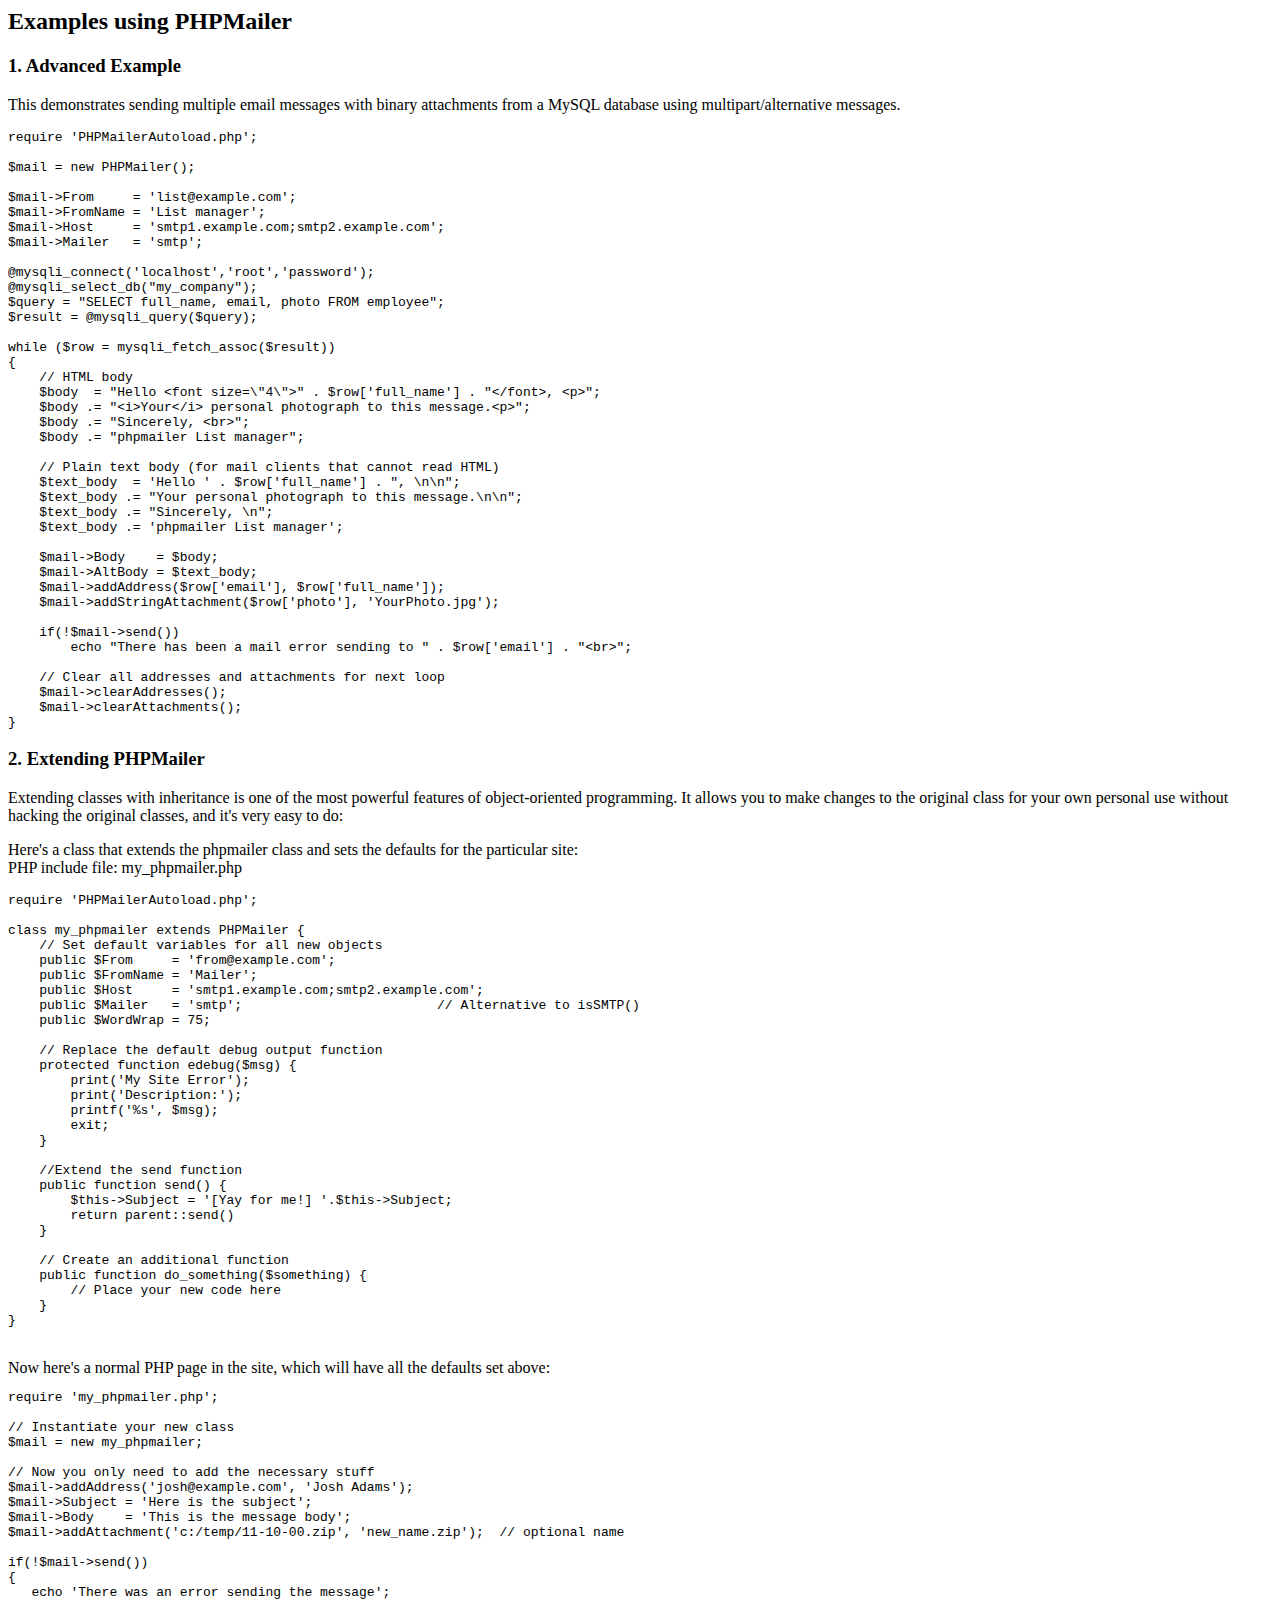
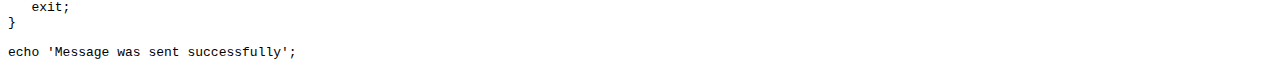
<file: php/mail/phpmailer/docs/extending.html>
<html>
<head>
<title>Examples using phpmailer</title>
</head>

<body>

<h2>Examples using PHPMailer</h2>

<h3>1. Advanced Example</h3>
<p>

This demonstrates sending multiple email messages with binary attachments
from a MySQL database using multipart/alternative messages.<p>

<pre>
require 'PHPMailerAutoload.php';

$mail = new PHPMailer();

$mail->From     = 'list@example.com';
$mail->FromName = 'List manager';
$mail->Host     = 'smtp1.example.com;smtp2.example.com';
$mail->Mailer   = 'smtp';

@mysqli_connect('localhost','root','password');
@mysqli_select_db("my_company");
$query = "SELECT full_name, email, photo FROM employee";
$result = @mysqli_query($query);

while ($row = mysqli_fetch_assoc($result))
{
    // HTML body
    $body  = "Hello &lt;font size=\"4\"&gt;" . $row['full_name'] . "&lt;/font&gt;, &lt;p&gt;";
    $body .= "&lt;i&gt;Your&lt;/i&gt; personal photograph to this message.&lt;p&gt;";
    $body .= "Sincerely, &lt;br&gt;";
    $body .= "phpmailer List manager";

    // Plain text body (for mail clients that cannot read HTML)
    $text_body  = 'Hello ' . $row['full_name'] . ", \n\n";
    $text_body .= "Your personal photograph to this message.\n\n";
    $text_body .= "Sincerely, \n";
    $text_body .= 'phpmailer List manager';

    $mail->Body    = $body;
    $mail->AltBody = $text_body;
    $mail->addAddress($row['email'], $row['full_name']);
    $mail->addStringAttachment($row['photo'], 'YourPhoto.jpg');

    if(!$mail->send())
        echo "There has been a mail error sending to " . $row['email'] . "&lt;br&gt;";

    // Clear all addresses and attachments for next loop
    $mail->clearAddresses();
    $mail->clearAttachments();
}
</pre>
<p>

<h3>2. Extending PHPMailer</h3>
<p>

Extending classes with inheritance is one of the most
powerful features of object-oriented programming. It allows you to make changes to the
original class for your own personal use without hacking the original
classes, and it's very easy to do:

<p>
Here's a class that extends the phpmailer class and sets the defaults
for the particular site:<br>
PHP include file: my_phpmailer.php
<p>

<pre>
require 'PHPMailerAutoload.php';

class my_phpmailer extends PHPMailer {
    // Set default variables for all new objects
    public $From     = 'from@example.com';
    public $FromName = 'Mailer';
    public $Host     = 'smtp1.example.com;smtp2.example.com';
    public $Mailer   = 'smtp';                         // Alternative to isSMTP()
    public $WordWrap = 75;

    // Replace the default debug output function
    protected function edebug($msg) {
        print('My Site Error');
        print('Description:');
        printf('%s', $msg);
        exit;
    }

    //Extend the send function
    public function send() {
        $this->Subject = '[Yay for me!] '.$this->Subject;
        return parent::send()
    }

    // Create an additional function
    public function do_something($something) {
        // Place your new code here
    }
}
</pre>
<br>
Now here's a normal PHP page in the site, which will have all the defaults set above:<br>

<pre>
require 'my_phpmailer.php';

// Instantiate your new class
$mail = new my_phpmailer;

// Now you only need to add the necessary stuff
$mail->addAddress('josh@example.com', 'Josh Adams');
$mail->Subject = 'Here is the subject';
$mail->Body    = 'This is the message body';
$mail->addAttachment('c:/temp/11-10-00.zip', 'new_name.zip');  // optional name

if(!$mail->send())
{
   echo 'There was an error sending the message';
   exit;
}

echo 'Message was sent successfully';
</pre>
</body>
</html>
</file>
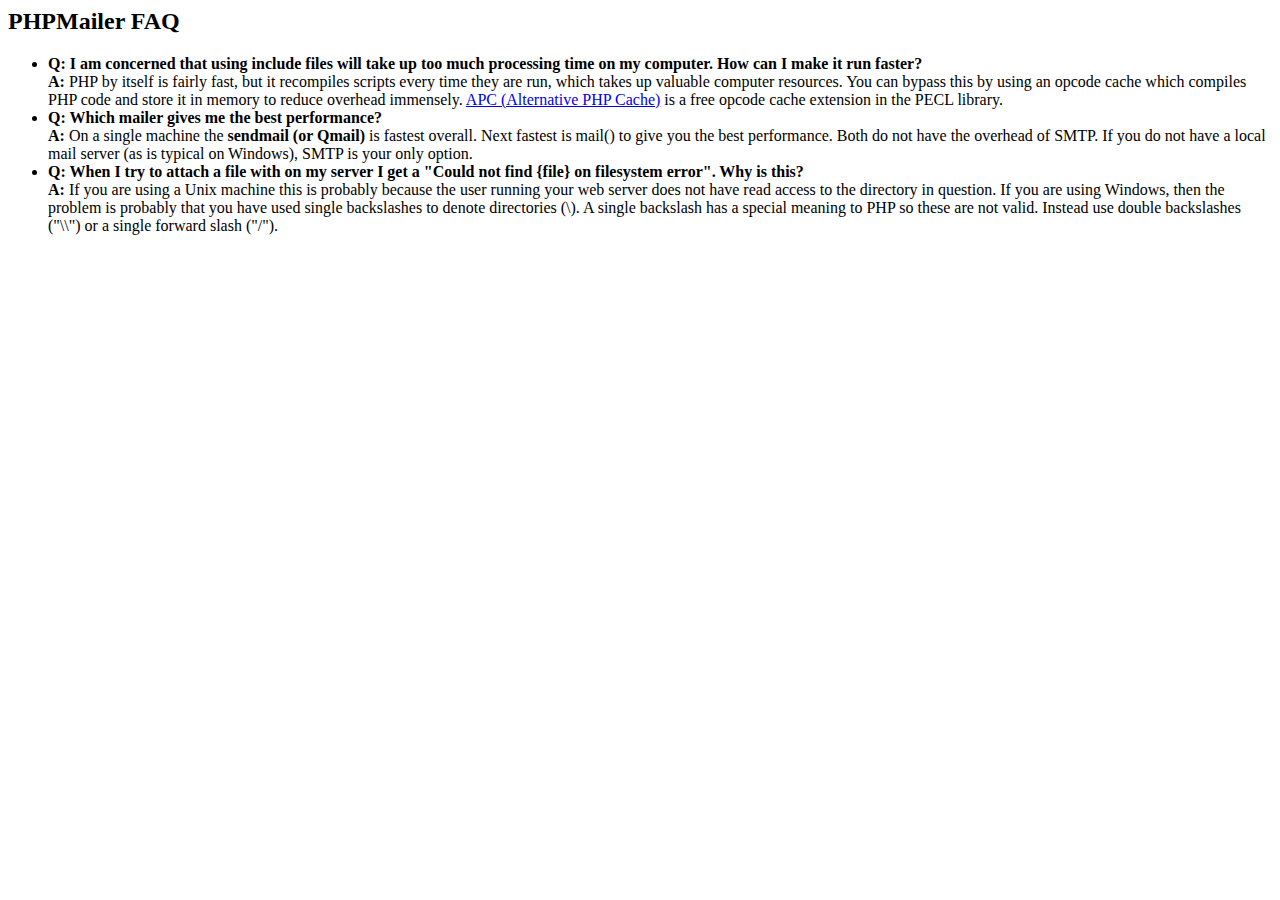
<file: php/mail/phpmailer/docs/faq.html>
﻿<html>
<head>
<title>PHPMailer FAQ</title>
</head>
<body>
<h2>PHPMailer FAQ</h2>
<ul>
    <li><strong>Q: I am concerned that using include files will take up too much
    processing time on my computer. How can I make it run faster?</strong><br>
    <strong>A:</strong> PHP by itself is fairly fast, but it recompiles scripts every time they are run, which takes up valuable
    computer resources. You can bypass this by using an opcode cache which compiles
    PHP code and store it in memory to reduce overhead immensely. <a href="http://www.php.net/apc/">APC
    (Alternative PHP Cache)</a> is a free opcode cache extension in the PECL library.</li>
    <li><strong>Q: Which mailer gives me the best performance?</strong><br>
    <strong>A:</strong> On a single machine the <strong>sendmail (or Qmail)</strong> is fastest overall.
    Next fastest is mail() to give you the best performance. Both do not have the overhead of SMTP.
    If you do not have a local mail server (as is typical on Windows), SMTP is your only option.</li>
    <li><strong>Q: When I try to attach a file with on my server I get a
    "Could not find {file} on filesystem error". Why is this?</strong><br>
    <strong>A:</strong> If you are using a Unix machine this is probably because the user
    running your web server does not have read access to the directory in question. If you are using Windows,
    then the problem is probably that you have used single backslashes to denote directories (\).
    A single backslash has a special meaning to PHP so these are not
    valid. Instead use double backslashes ("\\") or a single forward
    slash ("/").</li>
</ul>
</body>
</html>
</file>
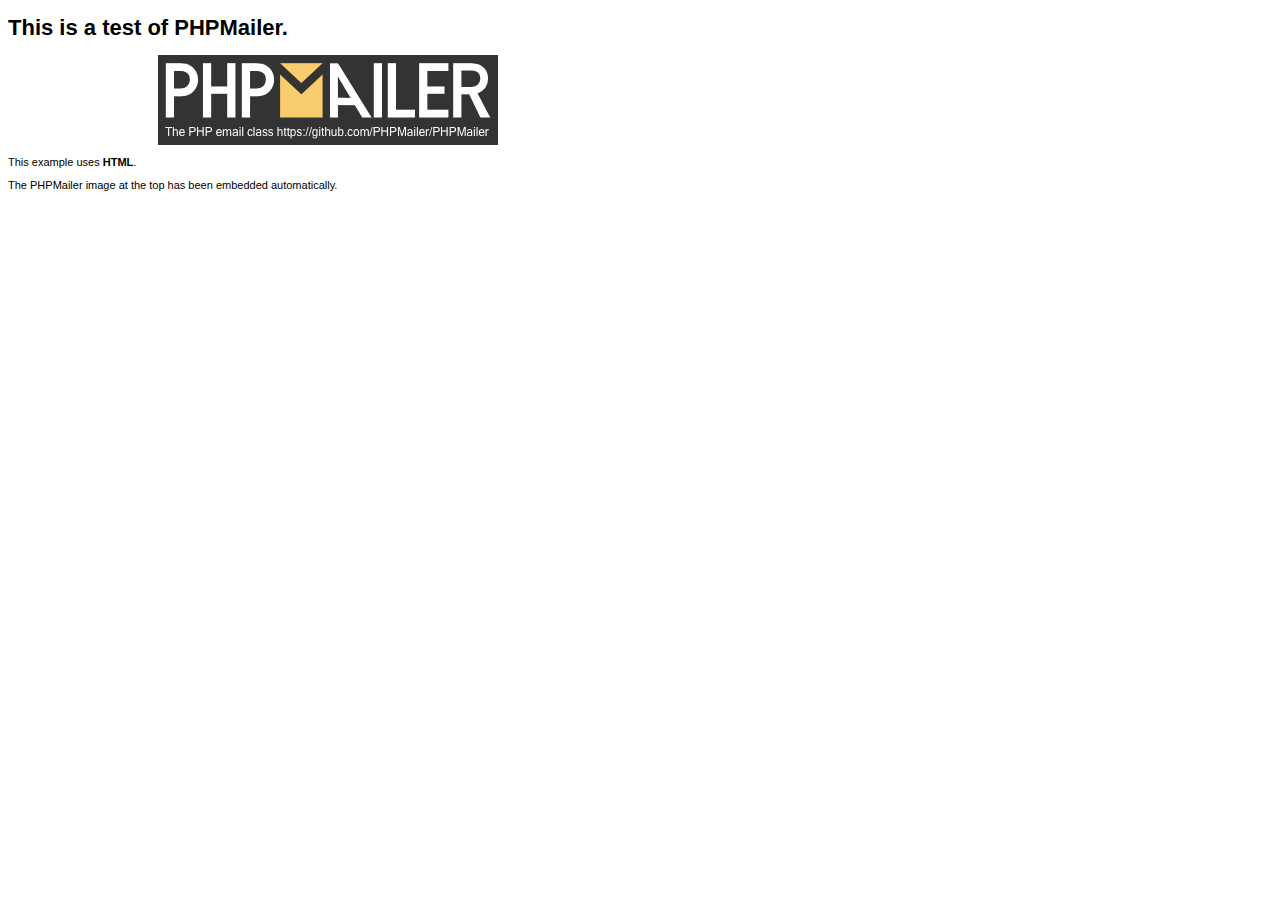
<file: php/mail/phpmailer/examples/contents.html>
<!DOCTYPE HTML PUBLIC "-//W3C//DTD HTML 4.01 Transitional//EN" "http://www.w3.org/TR/html4/loose.dtd">
<html>
<head>
  <meta http-equiv="Content-Type" content="text/html; charset=utf-8">
  <title>PHPMailer Test</title>
</head>
<body>
  <div style="width: 640px; font-family: Arial, Helvetica, sans-serif; font-size: 11px;">
    <h1>This is a test of PHPMailer.</h1>
    <div align="center">
      <a href="https://github.com/PHPMailer/PHPMailer/"><img src="images/phpmailer.png" height="90" width="340" alt="PHPMailer rocks"></a>
    </div>
    <p>This example uses <strong>HTML</strong>.</p>
    <p>The PHPMailer image at the top has been embedded automatically.</p>
  </div>
</body>
</html>
</file>
<file: css/general.css>
/*
Theme: Flatfy Theme
Author: Andrea Galanti
Bootstrap Version 
Build: 1.0
http://www.andreagalanti.it
*/

/*General */

body, html {
	height: 100%;
	width: 100%;
	overflow-x:hidden;
}

::-moz-selection{background:#1abc9c;color:white}

::selection{background:#1abc9c;color:white}

.abcen{position: absolute;bottom: 8%;}

.abcen1{position: absolute;top: 20%;}

.content-section-c {
	border-top: 1px solid #32465A;
	border-bottom: 1px solid #32465A;
	background-color: #34495e;
	padding: 90px 0;
}

.descp{
	margin: 0;
	padding: 0;
	line-height: 40px !important;
}

.glyphicon {
	margin-right: 10px;
}

.lead2 {
margin-bottom: 30px;
margin-top: 20px;
font-size: 18px;
line-height: 1.46428571;
font-weight: 300;
}

.lead3 {
margin-bottom: 0px;
margin-top: 0px;
font-size: 16px;
color: #8D8D8D;
line-height: 1.46428571;
font-weight: 300;
}

.float {
-webkit-animation-name: floatingx;
-webkit-animation-duration: 4s;
-webkit-animation-iteration-count: infinite;
-webkit-animation-timing-function: ease-in-out;
-moz-animation-name: floating;
-moz-animation-duration: 4s;
-moz-animation-iteration-count: infinite;
-moz-animation-timing-function: ease-in-out;
}

.phone-image {
max-width: 250px;
margin: auto;
}

.h1_home{
	font-size: 80px;
	font-family: arvo;
	font-weight: 300;
	letter-spacing: 6px;
}

.h3_home{font-weight: 300;}

/*own carousel */

#owl-demo .item{
  margin: 3px;
}
#owl-demo .item img{
  display: block;
  width: 100%;
  height: auto;
}

.owl-genclass .item{
  margin: 3px;
}
.owl-genclass .item img{
  display: block;
  width: 100%;
  height: auto;
}

#owl-demo-1 .item{
  margin: 3px;
}
#owl-demo-1 .item img{
  display: block;
  width: 100%;
  height: auto;
}

/*magnific */
.mfp-bg {
background: #000000 !important;
opacity: 0.95 !important;
filter: alpha(opacity=95) !important;
}

.item .img-responsive {cursor:url(../img/cross.png),auto;}

/* Preloader */
#preloader {
	position: fixed;
	top:0;
	left:0;
	right:0;
	bottom:0;
	background-color:#fff; /* change if the mask should have another color then white */
	z-index:99; /* makes sure it stays on top */
}

#status {
	width:200px;
	height:200px;
	position:absolute;
	left:50%; /* centers the loading animation horizontally one the screen */
	top:50%; /* centers the loading animation vertically one the screen */
	background-image:url(../img/status.gif); /* path to your loading animation */
	background-repeat:no-repeat;
	background-position:center;
	margin:-100px 0 0 -100px; /* is width and height divided by two */
}


/* Button */ 
.mybutton_standard {
	border: 1px solid #fff;
	color: #fff;
}

.mybutton_cyano{
	border: 1px solid #4A90BE;
	color: #fff;
	background-color:#4A90BE;
}

.mybutton_cyano:hover{
	border: 1px solid #4A90BE;
	color: #4A90BE !important;
	background: rgba(204, 204, 204, 0);
}

.button_down img {
width: 50px;
	
}
.btn-primary {
	border-color: rgba(52, 73, 94, 0);
}

.tworow{margin-top: 90px;}

.social {
	font-size: 30px;
	text-decoration: none;
	list-style-type: none;
	color: #1abc9c; 
}

.social > a:hover {
	color: #1abc9c; 
}

.box-icon {
	height: 150px;
	width: 150px;
	-moz-border-radius: 35px;
	border-radius: 100%;
	padding: 47px 10px;
	background-color: #f0f1ec;
	color: #034b81;
	text-align: center;
	-webkit-transition: all 0.3s;
	-moz-transition: all 0.3s;
	transition: all 0.3s;
	margin-right: 15px;
}

.box-icon:hover {
	background-color: #1abc9c;
	color: #fff;
}

.owl-theme .owl-controls .owl-page span {
background: #1abc9c !important;
}

/* Nav */
.navbar {
	position: relative;
	min-height: 60px;
	margin-bottom: 0; 
	width: 100%;
	z-index: 999;
	border-radius: 0; 
}

.navbar-default {
	position: relative;
	min-height: 60px;
	width: 100%;
	z-index: 999;
	
}

.navbar-default .navbar-nav>li>a {
color: #ffffff;
}

.navbar-default .navbar-nav>li>a:hover {
color: #ECEBEB;
}

.navbar-default .navbar-brand {
color: #ffffff;
}
.navbar-default .navbar-brand:hover {
color: #ECEBEB;
}

.navbar-brand {
	font-family: arvo;
	letter-spacing: 3px;
	font-weight: 400 !important;
}

.navbar-logo {
	margin: 14px;
	max-width: 75%;
	height: auto;
}

.lead {
	font-size: 16px;
	font-weight: 400;
}

.intro-header {
	height: 100%; /* Full PAge */
	padding-top: 50px; /* If you're making other pages, make sure there is 50px of padding to make sure the navbar doesn't overlap content! */
	padding-bottom: 50px;
	color: #f8f8f8;
	background: url(../img/intro/intro5.jpg) no-repeat center center;
	background-size: cover;
	text-align: center;
}

.intro-message {
	position: relative;
	padding-top: 12%;
	padding-bottom: 20%;
}

.list-inline {
	margin-top: 30px;
}
.intro-message > h1 {
	margin: 0;
	font-size: 5em;
	font-family: "Lato", "Helvetica Neue", Helvetica, Arial, sans-serif;
	font-weight: 400;
	letter-spacing: 3px;
}

.intro-divider {
	width: 400px;
	border-top: 1px solid #f8f8f8;
	border-bottom: 1px solid rgba(0, 0, 0, 0.2);
}

.intro-message > h3 {
	margin: 0;
	font-size: 2.8em;
	font-family: "Lato", "Helvetica Neue", Helvetica, Arial, sans-serif;
	font-weight: 300;
	letter-spacing: 0px;
	margin-top: 10px;
}


.network-name {
	font-size: 14px;
	font-weight: 400;
	letter-spacing: 1.5px;
}

.content-section-a {
	background-color: #f8f8f8;
	padding: 90px 0; 
}

.content-section-b {
	border-top: 1px solid #e7e7e7;
	border-bottom: 1px solid #e7e7e7;
	padding: 90px 0; 
}

.section-heading {
	margin-bottom: 30px;
}

.section-heading-spacer {
	border-top: 3px solid #e7e7e7;
	width: 200px;
	float: left;
}

.banner {
	padding: 100px 0;
	color: #f8f8f8;
	background: url(../img/intro/banner-bg.jpg) no-repeat center center;
	background-size: cover;
}

/* Animate */
.rotate{
    -webkit-transition-duration: 0.8s;
    -moz-transition-duration: 0.8s;
    -o-transition-duration: 0.8s;
    transition-duration: 0.8s;
     
    -webkit-transition-property: -webkit-transform;
    -moz-transition-property: -moz-transform;
    -o-transition-property: -o-transform;
    transition-property: transform;
     
    overflow:hidden;
 
    }  
 
.rotate:hover  
{
    -webkit-transform:rotate(360deg);
    -moz-transform:rotate(360deg);
    -o-transform:rotate(360deg);
}  



/* Style for form modal */
.content-style-form {
	position: relative;
	text-align: left;
}

.content-style-form h2 {
	margin: 0;
	padding: 0.4em 0 0.3em;
	text-align: center;
	font-weight: 300;
	font-size: 3.5em;
}

.content-style-form form {
	padding: 10px 30px;
}

.content-style-form form p {
	margin: 0 0 5px 0;
	font-size: 0.7em;
}

.content-style-form label {
	display: block;
	padding: 10px 0 0;
	color: #34495e;
	text-transform: uppercase;
	letter-spacing: 1px;
	font-weight: bold;
}

.content-style-form input[type="text"],
.content-style-form input[type="password"] {
	padding: 10px;
	width: 100%;
	border: 2px solid #ebd3bd;
	background: transparent;
	color: #b09a86;
	font-weight: 300;
	font-size: 2.2em;
}

.content-style-form input[type="text"]:focus,
.content-style-form input[type="password"]:focus {
	border-color: #e75854;
	color: #e75854;
}

.content-style-form input:focus {
	outline: 0;
}

.content-style-form button {
	display: block;
	margin-top: 2.5em;
	padding: 1.5em;
	width: 100%;
	border: none;
	background: #e75854;
	color: #fff;
	text-transform: uppercase;
	letter-spacing: 1px;
	font-weight: 800;
	font-size: 1.25em;
}

.content-style-form .icon-close {
	top: 0;
	right: 0;
	color: #ebd3bd;
	font-size: 75%;
}

.content-style-form .icon-close:hover {
	color: #e75854;
}

.js .content-style-form-1 h2,
.js .content-style-form-1 p,
.js .content-style-form-1 .icon-close {
	opacity: 0;
	-webkit-transition: opacity 0.2s 0.35s, -webkit-transform 0.2s 0.35s;
	transition: opacity 0.2s 0.35s, transform 0.2s 0.35s;
	-webkit-transform: scale(0.85);
	transform: scale(0.85);
}

.content-style-form-1 p:first-child {
	-webkit-transition-delay: 0.4s;
	transition-delay: 0.4s;
}

.content-style-form-1 p:nth-child(2) {
	-webkit-transition-delay: 0.45s;
	transition-delay: 0.45s;
}

.content-style-form-1 p:nth-child(3) {
	-webkit-transition-delay: 0.5s;
	transition-delay: 0.5s;
}

.morph-button.open .content-style-form-1 h2,
.morph-button.open .content-style-form-1 p,
.morph-button.open .content-style-form-1 .icon-close {
	opacity: 1;
	-webkit-transform: scale(1);
	transform: scale(1);
}

.js .content-style-form-2 h2,
.js .content-style-form-2 p,
.js .content-style-form-2 .icon-close {
	opacity: 0;
	-webkit-transition: opacity 0.2s 0.3s, -webkit-transform 0.2s 0.3s;
	transition: opacity 0.2s 0.3s, transform 0.2s 0.3s;
	-webkit-transform: translateY(50px);
	transform: translateY(50px);
}

.content-style-form-2 p:first-child {
	-webkit-transition-delay: 0.35s;
	transition-delay: 0.35s;
}

.content-style-form-2 p:nth-child(2) {
	-webkit-transition-delay: 0.4s;
	transition-delay: 0.4s;
}

.content-style-form-2 p:nth-child(3) {
	-webkit-transition-delay: 0.45s;
	transition-delay: 0.45s;
}

.content-style-form-2 p:nth-child(4) {
	-webkit-transition-delay: 0.5s;
	transition-delay: 0.5s;
}

.morph-button.open .content-style-form-2 h2,
.morph-button.open .content-style-form-2 p,
.morph-button.open .content-style-form-2 .icon-close {
	opacity: 1;
	-webkit-transform: translateY(0);
	transform: translateY(0);
}

.content-style-form-4 form {
	padding: 30px;
	background: #fff;
	color: #ccb096;
	font-size: 1.5em;
	-webkit-perspective: 1000px;
	perspective: 1000px;
}

.content-style-form-4 input[type="text"] {
	border: none;
	background-color: #f0f0f0;
}

.content-style-form-4 form button {
	background: #34495e;
}

.content-style-form-4 form button:focus,
.content-style-form-4 form button:hover {
	background: #1abc9c;
}

.js .content-style-form-4 p {
	opacity: 0;
	-webkit-transition: opacity 0.3s, -webkit-transform 0.3s;
	transition: opacity 0.3s, transform 0.3s;
	-webkit-transform: rotateX(-45deg);
	transform: rotateX(-45deg);
	-webkit-transform-origin: center top;
	transform-origin: center top;
}

.morph-button.open .content-style-form-4 p {
	opacity: 1;
	-webkit-transition: opacity 0.4s 0.2s, -webkit-transform 0.4s 0.2s;
	transition: opacity 0.4s 0.2s, transform 0.4s 0.2s;
	-webkit-transform: rotateY(0deg);
	transform: rotateY(0deg);
}

.morph-button.open .content-style-form-4 p:nth-child(2) {
	-webkit-transition-delay: 0.35s;
	transition-delay: 0.35s;
}

.content-style-social {
	padding: 30px;
	text-align: left;
}

.morph-button-inflow-2 > button svg {
	display: inline-block;
	padding-right: 10px;
	width: 20px;
	height: 20px;
	vertical-align: -5%;
}

.morph-button-inflow-2 > button svg path {
	fill: #e75854;
}

.content-style-social a {
	display: block;
	padding: 0.5em 0;
	color: #67c2d4;
	vertical-align: middle;
	text-transform: uppercase;
	letter-spacing: 1px;
	font-weight: 700;
	font-size: 0.8em;
	line-height: 32px;
}

.js .content-style-social a {
	-webkit-transition: -webkit-transform 0.3s;
	transition: transform 0.3s;
	-webkit-transform: translateX(100%);
	transform: translateX(100%);
}

.content-style-social a:hover {
	color: #e75854;
}

.content-style-social a:hover svg path {
	fill: #e75854;
}

.content-style-social a svg {
	display: inline-block;
	padding-right: 10px;
	vertical-align: middle;
	-webkit-backface-visibility: hidden;
}

.morph-button-inflow.open .content-style-social a {
	-webkit-transform: translateX(0);
	transform: translateX(0);	
}

.morph-button-inflow.open .content-style-social a:nth-child(2) {
	-webkit-transition-delay: 0.05s;
	transition-delay: 0.05s;
}

.morph-button-inflow.open .content-style-social a:nth-child(3) {
	-webkit-transition-delay: 0.1s;
	transition-delay: 0.1s;
}

/* Morph Button: Default Styles */

.morph-button {
	position: relative;
	display: block;
	margin: 0 auto;
}

.morph-button > button {
	position: relative;
	padding: 0 1em;
	border: none;
	background-color: #e85657;
	color: #f9f6e5;
	text-transform: uppercase;
	letter-spacing: 1px;
	font-weight: 700;
	line-height: 80px;
	overflow: hidden;
}

.morph-button.open > button {
	pointer-events: none;
}

.morph-content {
	pointer-events: none;
}

.morph-button.open .morph-content {
	pointer-events: auto;
}

/* Common styles for overlay and modal type (fixed morph) */
.morph-button-fixed,
.morph-button-fixed .morph-content {
	width: 300px;
	height: 80px;
}

.morph-button-fixed > button {
	z-index: 1000;
	width: 100%;
	height: 100%;
	-webkit-transition: opacity 0.1s 0.5s;
	transition: opacity 0.1s 0.5s;
}

.morph-button-fixed.open > button {
	opacity: 0;
	-webkit-transition: opacity 0.1s;
	transition: opacity 0.1s;
}

.morph-button-fixed .morph-content {
	position: fixed;
	z-index: 900;
	opacity: 0;
	-webkit-transition: opacity 0.3s 0.5s, width 0.4s 0.1s, height 0.4s 0.1s, top 0.4s 0.1s, left 0.4s 0.1s, margin 0.4s 0.1s;
	transition: opacity 0.3s 0.5s, width 0.4s 0.1s, height 0.4s 0.1s, top 0.4s 0.1s, left 0.4s 0.1s, margin 0.4s 0.1s;
}

.morph-button-fixed.open .morph-content {
	opacity: 1;
}

.morph-button-fixed .morph-content > div {
	visibility: hidden;
	height: 0;
	opacity: 0;
	-webkit-transition: opacity 0.1s, visibility 0s 0.1s, height 0s 0.1s;
	transition: opacity 0.1s, visibility 0s 0.1s, height 0s 0.1s;
}

.morph-button-fixed.open .morph-content > div {
	visibility: visible;
	height: auto;
	opacity: 1;
	-webkit-transition: opacity 0.3s 0.5s;
	transition: opacity 0.3s 0.5s;
}

.morph-button-fixed.active > button {
	z-index: 2000;
}

.morph-button-fixed.active .morph-content {
	z-index: 1900;
}

/* Transitions for overlay button and sidebar button */
.morph-button-overlay .morph-content,
.morph-button-sidebar .morph-content {
	-webkit-transition: opacity 0.3s 0.5s, width 0.4s 0.1s, height 0.4s 0.1s, top 0.4s 0.1s, left 0.4s 0.1s;
	transition: opacity 0.3s 0.5s, width 0.4s 0.1s, height 0.4s 0.1s, top 0.4s 0.1s, left 0.4s 0.1s;
}

.morph-button-overlay.open .morph-content,
.morph-button-sidebar.open .morph-content {
	-webkit-transition: width 0.4s 0.1s, height 0.4s 0.1s, top 0.4s 0.1s, left 0.4s 0.1s;
	transition: width 0.4s 0.1s, height 0.4s 0.1s, top 0.4s 0.1s, left 0.4s 0.1s;	
}

/* Morph Button Style: Overlay */
.morph-button.morph-button-overlay {
	margin: 50px auto;
}

.morph-button-overlay .morph-content {
	overflow: hidden;
	background: #e85657;
}

.morph-button-overlay.open .morph-content {
	top: 0 !important;
	left: 0 !important;
	width: 100%;
	height: 100%;
}

/* Morph Button Style: Modal */
.morph-button-modal::before {
	position: fixed;
	top: 0;
	left: 0;
	z-index: 800;
	width: 100%;
	height: 100%;
	background: rgba(0,0,0,0.5);
	content: '';
	opacity: 0;
	-webkit-transition: opacity 0.5s;
	transition: opacity 0.5s;
	pointer-events: none;
}

.morph-button-modal.open::before {
	opacity: 1;
	pointer-events: auto;
}

.morph-button-modal.active::before {
	z-index: 1800;
}

.morph-button-modal .morph-content {
	overflow: hidden;
	-webkit-transition: opacity 0.3s 0.5s, width 0.4s 0.1s, height 0.4s 0.1s, top 0.4s 0.1s, left 0.4s 0.1s, margin 0.4s 0.1s;
	transition: opacity 0.3s 0.5s, width 0.4s 0.1s, height 0.4s 0.1s, top 0.4s 0.1s, left 0.4s 0.1s, margin 0.4s 0.1s;
}

.morph-button-modal.open .morph-content {
	top: 50% !important;
	left: 50% !important;
	margin: -210px 0 0 -300px;
	width: 600px;
	height: 420px;
	-webkit-transition: width 0.4s 0.1s, height 0.4s 0.1s, top 0.4s 0.1s, left 0.4s 0.1s, margin 0.4s 0.1s;
	transition: width 0.4s 0.1s, height 0.4s 0.1s, top 0.4s 0.1s, left 0.4s 0.1s, margin 0.4s 0.1s;
}

/* Colors and sizes for individual modals */
.morph-button.morph-button-modal-1 {
	float: left;
}

.morph-button.morph-button-modal-2,
.morph-button.morph-button-modal-3 {
	display: inline-block;
	margin: 10px 15px;
}

.morph-button-modal-1 > button,
.morph-button-modal-1 .morph-content {
	background-color: #553445;
}

.morph-button-modal-2 > button,
.morph-button-modal-2 .morph-content,
.morph-button-modal-3 > button,
.morph-button-modal-3 .morph-content {
	background-color: #fef0e3;
	color: #e75854;
}

.morph-button-modal-4 {
	display: inline-block;
}

.morph-button-modal-4 > button,
.morph-button-modal-4 .morph-content {
	background-color: #faf1e0;
	color: #553445;
}

.morph-button-modal-4 > button span,
.morph-button-modal-4 .morph-clone {
	padding-left: 10px;
	color: #286f81;
}

.morph-button-modal-4 .morph-clone {
	position: absolute;
	right: 34px;
	bottom: 30px;
	z-index: 100;
	letter-spacing: 1px;
	font-weight: 700;
	-webkit-transition: bottom 0.4s 0.1s, right 0.4s 0.1s;
	transition: bottom 0.4s 0.1s, right 0.4s 0.1s;
}

.morph-button-modal-4.open .morph-clone,
.no-js .morph-button-modal-4 .morph-clone {
	right: 10px;
	bottom: 10px;
}

.morph-button-modal-1::before {
	background: rgba(240,221,204,0.7);
}

.morph-button-modal-2.open .morph-content {
	margin: -210px 0 0 -170px;
	width: 340px;
	height: 420px;
}

.morph-button-modal-3.open .morph-content {
	margin: -255px 0 0 -210px;
	width: 420px;
	height: 510px;
}

.morph-button-modal-3.open .morph-content > div {
	height: 420px;
}

.morph-button-modal-2.open .morph-content > div,
.morph-button-modal-3.open .morph-content > div {
 	-webkit-transition: opacity 0.3s 0.3s;
	transition: opacity 0.3s 0.3s;
}

.morph-button-modal-4.open .morph-content {
	margin: -200px 0 0 -320px;
	width: 640px;
	height: 400px;
}

/* Morph Button Style: In the content flow */
.morph-button-inflow {
	overflow: hidden;
	max-width: 100%;
	height: 70px;
}

.morph-button-inflow > button {
	width: 100%;
	line-height: 70px;
}

.morph-button-inflow .morph-content {
	position: absolute;
	top: 0;
	left: 0;
	width: 100%;
}

.morph-button-inflow .morph-content .morph-clone {
	padding: 0;
	font-weight: 700;
	font-size: 1.5em;
	line-height: 70px;
}

/* Colors and sizes for individual in flow buttons */
.morph-button-inflow-1 {
	width: 600px;
	margin: 2em auto;
	-webkit-transition: height 0.5s cubic-bezier(0.7,0,0.3,1);
	transition: height 0.5s cubic-bezier(0.7,0,0.3,1);
}

.morph-button-inflow-1 > button span {
	visibility: hidden;
}

.morph-button-inflow-1 .morph-content .morph-clone {
	color: #FFFFFF;
	background: #1abc9c;
}

.morph-button-inflow-2 {
	position: absolute;
	top: 50%;
	left: 50%;
	width: 220px;
	background-color: #fef0e3;
	-webkit-transition: height 0.3s, width 0.3s, -webkit-transform 0.3s;
	transition: height 0.3s, width 0.3s, transform 0.3s;
	-webkit-transform: translateX(-50%) translateY(-50%);
	transform: translateX(-50%) translateY(-50%);
}

.morph-button-inflow-2 > button {
	position: absolute;
	top: 0;
	left: 0;
	width: 100%;
	height: 100%;
	background-color: transparent;
	color: #e75854;
	-webkit-transition: -webkit-transform 0.3s;
	transition: transform 0.3s;
}

.morph-button-inflow-2.open > button {
	-webkit-transform: translateX(-100%);
	transform: translateX(-100%);
}

.morph-button-inflow-2 .morph-content {
	width: 260px;
	height: 200px;
}

.morph-button-inflow-2.open {
	width: 260px;
}

/* Morph Button Style: Sidebar */
.morph-button-sidebar,
.morph-button-sidebar .morph-content {
	width: 60px;
	height: 60px;
}

.morph-button-sidebar {
	position: fixed;
	bottom: 50px;
	left: 50px;
}

.morph-button-sidebar > button {
	line-height: 60px;
	font-size: 1.6em;
	padding: 0;
}

.morph-button-sidebar .morph-content {
	background: #e85657;
}

.morph-button-sidebar.open .morph-content {
	top: 0 !important;
	left: 0 !important;
	width: 300px;
	height: 100%;
	overflow: hidden;
	-webkit-backface-visibility: hidden;
}

/* Let's add some nice easing for all cases */
.morph-button .morph-content,
.morph-button.open .morph-content,
.morph-button-modal-4 .morph-clone {
	-webkit-transition-timing-function: cubic-bezier(0.7,0,0.3,1);
	transition-timing-function: cubic-bezier(0.7,0,0.3,1);
}

/* Helper classes */
.noscroll {
	overflow: hidden;
}

.morph-button-overlay.scroll .morph-content {
	overflow-y: scroll;
}

.morph-button-sidebar.scroll .morph-content {
	overflow: auto;
}

/* No JS fallback: let's hide the button and show the content */
.no-js .morph-button > button {
	display: none;
}

.no-js .morph-button {
	margin: 10px 0;
	float: none;
}

.no-js .morph-button,
.no-js .morph-button .morph-content,
.no-js .morph-button .morph-content > div {
	position: relative;
	width: auto;
	height: auto;
	opacity: 1;
	visibility: visible;
	top: auto;
	left: auto;
	-webkit-transform: none;
	transform: none;
	pointer-events: auto;
}

.no-js .morph-button .morph-content .icon-close {
	display: none;
}

.no-js .morph-button-sidebar {
	width: 300px;
	position: fixed;
	top: 0;
	left: 0;
	margin: 0;
	height: 100%;
	background: #e85657;
	overflow: auto;
}

.no-transition {
	-webkit-transition: none !important;
	transition: none !important;
}

/* Media Queries */
/* Media queries!
-------------------------------------------------------------------------------*/

/* 960 Screens */
@media only screen and (min-width: 960px) and (max-width: 1250px) {
	
}
@media only screen and (min-width: 768px) and (max-width: 820px) {
	
}
/* Tablet */
@media only screen and (min-width: 768px) and (max-width: 959px) {
	
		h1, .h1 {
			font-size: 50px;
		}
		
		h3, .h3 {
			font-size: 20px;
		}
		
}


/* All Mobile Sizes (devices and browser) */
	@media only screen and (max-width: 767px) {
		.intro-header {
			height: 100%;
			padding-top: 50px;
			padding-bottom: 50px;
			color: #f8f8f8;
		    background-image: none; 
			background-size: cover;
			text-align: center;
			background-color: #34495e;
		}
		
		h1, .h1 {
			font-size: 50px;
		}
		
		h3, .h3 {
			font-size: 20px;
		}
		#gallery1{display:none}
		
		.button_down {display:none}
		
		
	}

/* Mobile Landscape */
@media only screen and (min-width: 480px) and (max-width: 767px) { 
	
	
	
}

/* Mobile Portrait */
@media only screen and (max-width: 479px) {
	
	
}
@media screen and (max-width: 600px) {
	.morph-button-modal.open .morph-content {
		top: 0% !important;
		left: 0% !important;
		margin: 0;
		width: 100%;
		height: 100%;
		overflow-y: scroll;
		-webkit-transition: width 0.4s 0.1s, height 0.4s 0.1s, top 0.4s 0.1s, left 0.4s 0.1s;
		transition: width 0.4s 0.1s, height 0.4s 0.1s, top 0.4s 0.1s, left 0.4s 0.1s;
	}
}

@media screen and (max-width: 400px) {
	.morph-button-fixed,
	.morph-button-fixed .morph-content {
		width: 200px;
		height: 80px;
	}

	.morph-button-fixed > button {
		font-size: 75%;
	}

	.morph-button-sidebar > button {
		font-size: 1.6em;
	}

	.morph-button-inflow .morph-content .morph-clone {
		font-size: 0.9em;
	}

	.morph-button-modal-4,
	.morph-button-modal-4 .morph-content {
		width: 220px;
		height: 120px;
	}

	.morph-button-modal-4 > button {
		font-size: 100%;
		line-height: 50px;
	}

	.morph-button-modal-4 > button span {
		display: block;
	}

	.morph-button-modal-4 .morph-clone {
		right: 83px;
		bottom: 26px;
	}

	.morph-button-sidebar,
	.morph-button-sidebar .morph-content {
		width: 100% !important;
		height: 60px !important;
	}

	.morph-button-sidebar {
		bottom: 0px;
		left: 0px;
	}

	.morph-button-sidebar.open .morph-content {
		height: 100% !important;
	}
}

@media (max-width: 1199px) {
	ul.banner-social-buttons {
		float: left;
		margin-top: 15px;
	}	
}

@media (max-width: 767px) {
	.banner h2 {
		margin: 0;
		text-shadow: 2px 2px 3px rgba(0, 0, 0, 0.6);
		font-size: 3em;
	}

	ul.banner-social-buttons > li {
		display: block;
		margin-bottom: 20px;
		padding: 0;
	}

	ul.banner-social-buttons > li:last-child {
		margin-bottom: 0;
	}	
}

footer {
	background-color: #f8f8f8;
	padding: 50px 0;
}

p.copyright {
	margin: 15px 0 0;
}

@media (max-width: 767px) {
	.intro-message {
		padding-bottom: 15%;
	}

	.intro-message > h1 {
		font-size: 3em;
	}

	ul.intro-social-buttons > li {
		display: block;
		margin-bottom: 20px;
		padding: 0;
	}

	ul.intro-social-buttons > li:last-child {
		margin-bottom: 0;
	}

	.intro-divider {
		width: 100%;
	}
}


@media screen and (max-width: 770px) {
	.mockup-left {
		float: none;
		margin: 0 auto 20px;
	}

	.mockup-right {
		
	}

	.joiner {
		display: block;
	}
}

@media screen and (max-width: 400px) {
	.mockup-content > span:nth-last-child(2) {
		width: calc(100% - 210px);
	}
}

@media screen and (max-width: 25em) {

	.codrops-icon span {
		display: none;
	}

}
</file>
<file: css/custom.css>
/* Owl Carousel Bootstrap Custom CSS */

/* Header Navigation */
#top-nav{
	border-bottom: 1px solid #e1e6dd;
	background: #FFF;
	-webkit-transform: translateZ(0)

}
#top-nav.navbar{
	margin-bottom: 0px;

}
#top-nav.navbar .nav{
	margin: 8px 0px;
}
	
#top-nav.navbar .nav > li > a {
	padding: 6px 12px;
	margin: 0px;
	text-transform: uppercase;
	font-weight: 400;

	-webkit-transition: background-color 200ms ease;
	-moz-transition: background-color 200ms ease;
	-o-transition: background-color 200ms ease;
	transition: background-color 200ms ease;
}
#top-nav.navbar .nav > li > a.download{
	-webkit-border-radius: 3px;
	-moz-border-radius: 3px;
	border-radius: 3px;
}

#top-nav.navbar .nav > li > a.download-on{
	background-color: #ff8a3c;
	color: #ffffff;
}
#top-nav.navbar .nav > li > a.download-on:hover{
	color: #ffffff;
	background-color: #ff7920;
}
.btn-navbar span.icon-bar{
	margin-top: 0px;
}

/* Header  */

#header{
	background: #f1f1f1;
	padding: 100px 0 100px;
}
#header h1{
	color: #7fc242;
	margin-bottom: 10px;
	margin-top: 40px;
}
#header h3{
	margin-bottom: 30px;
	width: 400px;
}
#header .btn-success {
	padding: 15px 30px;
	margin-bottom: 5px;
}
#header .logo{
	display: block;
	margin-top:60px;
	float: right
}
img.arrow-down{
	margin: 0 auto;
	display: block;
}
h1{
	margin-top: 80px;
}

pre.pre-show{
	margin: 40px 0px;

}
.tab-content pre.pre-show{
	margin: 0px 0px 0px 0px;
}
.nav-tabs{
	margin-top: 20px;
	margin-bottom: 0px;
	
}
.tab-content{
	border-left: 1px solid #ddd;
	border-right: 1px solid #ddd;
	border-bottom: 1px solid #ddd;
	-webkit-border-radius: 0px 0px 4px 4px;
	-moz-border-radius: 0px 0px 4px 4px;
	border-radius: 0px 0px 4px 4px;
	
}
/* Content */
.table th, .table td {
padding: 8px 12px;
}

.wrap_title{margin-bottom: 30px;}

/*  Owl */
#owl-demo .item{
	margin: 4px;
}
#owl-demo .item img{
	display: block;
	width: 100%;
	height: auto;
}
/* Footer */

#footer{
	padding: 20px 0px;
	background: #f3f3f3;
	text-align: center
}
.twitter-share-button{
	top: 4px;
	position: relative;
}

/* Demo Slides */

#owl-example .item{
	padding: 30px 0px;
	margin: 10px;
	color: #FFF;
	-webkit-border-radius: 3px;
	-moz-border-radius: 3px;
	border-radius: 3px;
	text-align: center;
}
#owl-example .item img{
	width: auto;
	margin: 0 auto;
	display: block;
}
#owl-example .item h3{
	font-size: 28px;
	font-weight: 300;
	margin: 25px 0 0;
}
#owl-example .item h4{
	margin: 5px 0 0;
	font-size: 18px;
}
.item h1{
	margin: inherit;
}

.orange{
	background: #ff8a3c;
}
.darkCyan{
	background: #42bdc2;
}
.forestGreen{
	background: #7fc242;
}
.yellow {
	background: #ffd800;
}
.dodgerBlue {
	background: #388bd1;
}
.skyBlue {
	background: #a1def8;
}
.zombieGreen {
	background: #3fbf79;
}
.violet {
	background: #db6ac5;
}
.yellowLight {
	background: #fee664;
}
.steelGray {
	background: #cad3d0;
}

/* More Demo Box */

#example-info h1,
#more h1{
	margin-top: 40px;
}
.demos-row{
	margin-top: 30px;
	margin-bottom: 30px;
}
.demo-page{
	margin-top: 0px;
	margin-bottom: 100px;
}
.demo-box{
	display: block;
	background: #f3f3f3;
	text-align: center;
	font-size: 18px;
	-webkit-border-radius: 3px;
	-moz-border-radius: 3px;
	border-radius: 3px;
}
.demo-box h3{
	padding-bottom:20px;
	margin: 0px;
	color: #869690;
}
.demo-box:hover{
	text-decoration: none;
}
.demo-wrapper{
	padding: 30px 0px 20px 0px;
	padding-left: 30px;
	padding-right: 30px;
}
.demo-slide {
	float: left;
}
.demo-slide .bg{
	background: #aebab6;
	margin-right: 1px;
	height: 100%;
}
.demo-box:hover .demo-slide .bg{
	background: #7fc242;
}
/* Images */
.demo-images .demo-slide{
	height: 40px;
	width: 33.3333333%;
}

/* Full */
.demo-full {
	padding-left: 0px;
	padding-right: 0px;
}
.demo-full .demo-slide{
	height: 40px;
	width: 25%;
}

/* Custom */
.demo-custom .demo-slide{
	height: 40px;
	width: 10%;
}
/* One */
.demo-one .demo-slide{
	height: 40px;
	width: 100%;
}

/* json */

.demo-Json .demo-slide {
	height: 40px;
	width: 20%;
}
.demo-Json-custom .demo-slide{
	height: 40px;
	width: 33.3333333%;
}
/* loading icon */

.demo-lazy .demo-slide{
	height: 40px;
	width: 33.3333333%;
}
.demo-lazy .demo-slide .bg{
background: url('../img/AjaxLoader.gif') no-repeat center center #aebab6;
}

/* Auto Height */
.demo-height .demo-slide{
	height: 40px;
	width: 100%;
}

/* Changelog  */
#changelog{
	margin-bottom: 40px;
}
#changelog .label{
	margin-bottom:10px;
}
#changelog .log{
	margin-bottom: 30px;
	padding-bottom: 30px;
	border-bottom: 1px solid #e1e6dd;
}
/* Faq */
#faq dt {
	line-height: 26px;
}
#faq dd{
	line-height: 22px;
	margin-bottom: 20px;
}



/* Responsive Stuff */


@media (max-width: 979px) {
	.navbar-fixed-top .navbar-inner, .navbar-fixed-bottom .navbar-inner {
	padding: 0px;
	}
	.navbar-fixed-top, .navbar-fixed-bottom {
	position: fixed;
	}
}
@media (max-width: 768px) {
	.navbar.navbar-fixed-top{
		position: static;
	}
	.btn.btn-navbar{
		margin: 9px 20px 9px 8px;
		padding: 10px 10px;
	}
	.nav-collapse .nav > li{
		border-top: 1px solid #e1e6dd;
		text-align: center
	}
	#header .logo{
		margin-top:40px;
		margin: 20px auto 0px;
		float: none;
		height: 150px;
	}
	#header {
		text-align: center;
		padding: 60px 0px 30px;
	}
	#header h1{
		margin: 10px 0;
	}
	#header h3{
	margin-bottom: 10px;
	width: auto;
	padding: 0px 20px;
	}
	h1 {
		font-size: 38px;
		margin: 20px 0;
	}
	h2 {
		font-size: 24px;
	}
	h3 {
		font-size: 20px;
	}
	h4 {
		font-size: 16px;
	}
	h5 {
		font-size: 13px;
	}
	h6 {
		font-size: 12px;
	}

}


@media (max-width: 480px) {
	.navbar-fixed-top, .navbar-fixed-bottom {
	position: static;
	}
	#header {
		text-align: center;
		padding: 20px 0px 20px;
	}
	#header .logo{
		margin-top:0px;
	}

}

/*
NO MORE TABLES!! ;)
*/
@media (max-width: 767px) {

	.hp-table table, .hp-table thead, .hp-table .hp-table tbody, .hp-table th, .hp-table td, .hp-table tr { 
		display: block; 
	}
	.hp-table thead tr { 
		display: none;
	}
	.hp-table tr { border: 0px solid #ccc; margin-bottom: 10px; }
	
	.hp-table td:before { 
		top: 6px;
		left: 6px;
		width: 45%; 
		padding-right: 10px; 
		white-space: nowrap;
	}

	.hp-table td:nth-of-type(2):before { 
		content: "Default:";
		font-weight: bold;
	}
	.hp-table td:nth-of-type(3):before { 
		content: "Type:";
		font-weight: bold;
	}
	.hp-table td:nth-of-type(4):before { 
		content: "Description:";
		font-weight: bold;
	}
}
</file>
<file: css/style.css>
/*
Theme: Flatfy Theme
Author: Andrea Galanti
Bootstrap Version 
Build: 1.0
http://www.andreagalanti.it
*/

@font-face {
  font-family: 'Lato';
  src: url('../fonts/lato/lato-black.eot');
  src: url('../fonts/lato/lato-black.eot?#iefix') format('embedded-opentype'), url('../fonts/lato/lato-black.woff') format('woff'), url('../fonts/lato/lato-black.ttf') format('truetype'), url('../fonts/lato/lato-black.svg#latoblack') format('svg');
  font-weight: 900;
  font-style: normal;
}
@font-face {
  font-family: 'Lato';
  src: url('../fonts/lato/lato-bold.eot');
  src: url('../fonts/lato/lato-bold.eot?#iefix') format('embedded-opentype'), url('../fonts/lato/lato-bold.woff') format('woff'), url('../fonts/lato/lato-bold.ttf') format('truetype'), url('../fonts/lato/lato-bold.svg#latobold') format('svg');
  font-weight: bold;
  font-style: normal;
}
@font-face {
  font-family: 'Lato';
  src: url('../fonts/lato/lato-bolditalic.eot');
  src: url('../fonts/lato/lato-bolditalic.eot?#iefix') format('embedded-opentype'), url('../fonts/lato/lato-bolditalic.woff') format('woff'), url('../fonts/lato/lato-bolditalic.ttf') format('truetype'), url('../fonts/lato/lato-bolditalic.svg#latobold-italic') format('svg');
  font-weight: bold;
  font-style: italic;
}
@font-face {
  font-family: 'Lato';
  src: url('../fonts/lato/lato-italic.eot');
  src: url('../fonts/lato/lato-italic.eot?#iefix') format('embedded-opentype'), url('../fonts/lato/lato-italic.woff') format('woff'), url('../fonts/lato/lato-italic.ttf') format('truetype'), url('../fonts/lato/lato-italic.svg#latoitalic') format('svg');
  font-weight: normal;
  font-style: italic;
}
@font-face {
  font-family: 'Lato';
  src: url('../fonts/lato/lato-light.eot');
  src: url('../fonts/lato/lato-light.eot?#iefix') format('embedded-opentype'), url('../fonts/lato/lato-light.woff') format('woff'), url('../fonts/lato/lato-light.ttf') format('truetype'), url('../fonts/lato/lato-light.svg#latolight') format('svg');
  font-weight: 300;
  font-style: normal;
}
@font-face {
  font-family: 'Lato';
  src: url('../fonts/lato/lato-regular.eot');
  src: url('../fonts/lato/lato-regular.eot?#iefix') format('embedded-opentype'), url('../fonts/lato/lato-regular.woff') format('woff'), url('../fonts/lato/lato-regular.ttf') format('truetype'), url('../fonts/lato/lato-regular.svg#latoregular') format('svg');
  font-weight: normal;
  font-style: normal;
}
@font-face {
  font-family: "Flat-UI-Icons";
  src: url('../fonts/flat-ui-icons-regular.eot');
  src: url('../fonts/flat-ui-icons-regular.eot?#iefix') format('embedded-opentype'), url('../fonts/flat-ui-icons-regular.woff') format('woff'), url('../fonts/flat-ui-icons-regular.ttf') format('truetype'), url('../fonts/flat-ui-icons-regular.svg#flat-ui-icons-regular') format('svg');
  font-weight: normal;
  font-style: normal;
}

/* Use the following CSS code if you want to use data attributes for inserting your icons */
[data-icon]:before {
  font-family: 'Flat-UI-Icons';
  content: attr(data-icon);
  speak: none;
  font-weight: normal;
  font-variant: normal;
  text-transform: none;
  -webkit-font-smoothing: antialiased;
  -moz-osx-font-smoothing: grayscale;
}
/* Use the following CSS code if you want to have a class per icon */
/*
Instead of a list of all class selectors,
you can use the generic selector below, but it's slower:
[class*="fui-"] {
*/
.fui-arrow-right,
.fui-arrow-left,
.fui-cmd,
.fui-check-inverted,
.fui-heart,
.fui-location,
.fui-plus,
.fui-check,
.fui-cross,
.fui-list,
.fui-new,
.fui-video,
.fui-photo,
.fui-volume,
.fui-time,
.fui-eye,
.fui-chat,
.fui-search,
.fui-user,
.fui-mail,
.fui-lock,
.fui-gear,
.fui-radio-unchecked,
.fui-radio-checked,
.fui-checkbox-unchecked,
.fui-checkbox-checked,
.fui-calendar-solid,
.fui-pause,
.fui-play,
.fui-check-inverted-2 {
  display: inline-block;
  font-family: 'Flat-UI-Icons';
  speak: none;
  font-style: normal;
  font-weight: normal;
  font-variant: normal;
  text-transform: none;
  -webkit-font-smoothing: antialiased;
  -moz-osx-font-smoothing: grayscale;
}
.fui-arrow-right:before {
  content: "\e02c";
}
.fui-arrow-left:before {
  content: "\e02d";
}
.fui-cmd:before {
  content: "\e02f";
}
.fui-check-inverted:before {
  content: "\e006";
}
.fui-heart:before {
  content: "\e007";
}
.fui-location:before {
  content: "\e008";
}
.fui-plus:before {
  content: "\e009";
}
.fui-check:before {
  content: "\e00a";
}
.fui-cross:before {
  content: "\e00b";
}
.fui-list:before {
  content: "\e00c";
}
.fui-new:before {
  content: "\e00d";
}
.fui-video:before {
  content: "\e00e";
}
.fui-photo:before {
  content: "\e00f";
}
.fui-volume:before {
  content: "\e010";
}
.fui-time:before {
  content: "\e011";
}
.fui-eye:before {
  content: "\e012";
}
.fui-chat:before {
  content: "\e013";
}
.fui-search:before {
  content: "\e01c";
}
.fui-user:before {
  content: "\e01d";
}
.fui-mail:before {
  content: "\e01e";
}
.fui-lock:before {
  content: "\e01f";
}
.fui-gear:before {
  content: "\e024";
}
.fui-radio-unchecked:before {
  content: "\e02b";
}
.fui-radio-checked:before {
  content: "\e032";
}
.fui-checkbox-unchecked:before {
  content: "\e033";
}
.fui-checkbox-checked:before {
  content: "\e034";
}
.fui-calendar-solid:before {
  content: "\e022";
}
.fui-pause:before {
  content: "\e03b";
}
.fui-play:before {
  content: "\e03c";
}
.fui-check-inverted-2:before {
  content: "\e000";
}
.dropdown-arrow-inverse {
  border-bottom-color: #34495e !important;
  border-top-color: #34495e !important;
}
body {
	height: 100%;
	width: 100%;
  font-family: "Lato", Helvetica, Arial, sans-serif;
  font-size: 16px;
  line-height: 1.72222;
  color: #34495e;
  background-color: #ffffff;
}
a {
  color: #34495e;
  text-decoration: none;
  -webkit-transition: 0.25s;
  transition: 0.25s;
}
a:hover,
a:focus {
  color: #34495e;
  text-decoration: none;
}
a:focus {
  outline: none;
}
.img-rounded {
  border-radius: 6px;
}
.img-thumbnail {
  padding: 4px;
  line-height: 1.72222;
  background-color: #ffffff;
  border: 2px solid #bdc3c7;
  border-radius: 6px;
  -webkit-transition: all 0.25s ease-in-out;
  transition: all 0.25s ease-in-out;
  display: inline-block;
  max-width: 100%;
  height: auto;
}
.img-comment {
  font-size: 15px;
  line-height: 1.2;
  font-style: italic;
  margin: 24px 0;
}
h1,
h2,
h3,
h4,
h5,
h6,
.h1,
.h2,
.h3,
.h4,
.h5,
.h6 {
  font-family: inherit;
  font-weight: 700;
  line-height: 1.1;
  color: inherit;
}
h1 small,
h2 small,
h3 small,
h4 small,
h5 small,
h6 small,
.h1 small,
.h2 small,
.h3 small,
.h4 small,
.h5 small,
.h6 small {
  color: #e7e9ec;
}
h1,
h2,
h3 {
  margin-top: 30px;
  margin-bottom: 5px;
}
h4,
h5,
h6 {
  margin-top: 15px;
  margin-bottom: 15px;
}
h6 {
  font-weight: normal;
}
h1,
.h1 {
  font-size: 80px;
}
h2,
.h2 {
  font-size: 63px;
}
h3,
.h3 {
  font-size: 30px;
}
h4,
.h4 {
  font-size: 20px;
}
p {
  font-size: 16px;
  line-height: 1.72222;
  margin: 0 0 15px;
}
li{list-style-type:none}
.white {color:white}
.hidden { visibility: hidden;}
.lead {
  margin-bottom: 30px;
  margin-top: 20px;
  font-size: 20px;
  line-height: 1.46428571;
  font-weight: 300;
}
@media (min-width: 768px) {
  .lead {
	
  }
}
small,
.small {
  font-size: 83%;
  line-height: 2.067;
}
.text-muted {
  color: #bdc3c7;
}
.text-inverse {
  color: #ffffff;
}
.text-primary {
  color: #1abc9c;
}
a.text-primary:hover {
  color: #15967d;
}
.text-warning {
  color: #f1c40f;
}
a.text-warning:hover {
  color: #c19d0c;
}
.text-danger {
  color: #e74c3c;
}
a.text-danger:hover {
  color: #b93d30;
}
.text-success {
  color: #2ecc71;
}
a.text-success:hover {
  color: #25a35a;
}
.text-info {
  color: #3498db;
}
a.text-info:hover {
  color: #2a7aaf;
}
.bg-primary {
  color: #ffffff;
  background-color: #34495e;
}
a.bg-primary:hover {
  background-color: #222f3d;
}
.bg-success {
  background-color: #dff0d8;
}
a.bg-success:hover {
  background-color: #c1e2b3;
}
.bg-info {
  background-color: #d9edf7;
}
a.bg-info:hover {
  background-color: #afd9ee;
}
.bg-warning {
  background-color: #fcf8e3;
}
a.bg-warning:hover {
  background-color: #f7ecb5;
}
.bg-danger {
  background-color: #f2dede;
}
a.bg-danger:hover {
  background-color: #e4b9b9;
}
.page-header {
  padding-bottom: 14px;
  margin: 60px 0 30px;
  border-bottom: 1px solid #e7e9ec;
}
ul,
ol {
  margin-bottom: 15px;
}
dl {
  margin-bottom: 30px;
}
dt,
dd {
  line-height: 1.72222;
}
@media (min-width: 768px) {
  .dl-horizontal dt {
    width: 160px;
  }
  .dl-horizontal dd {
    margin-left: 180px;
  }
}
abbr[title],
abbr[data-original-title] {
  border-bottom: 1px dotted #bdc3c7;
}
blockquote {
  border-left: 3px solid #e7e9ec;
  padding: 0 0 0 16px;
  margin: 0 0 30px;
}
blockquote p {
  font-size: 20px;
  line-height: 1.55;
  font-weight: normal;
  margin-bottom: .4em;
}
blockquote small,
blockquote .small {
  font-size: 18px;
  line-height: 1.72222;
  font-style: italic;
  color: inherit;
}
blockquote small:before,
blockquote .small:before {
  content: "";
}
blockquote.pull-right {
  padding-right: 16px;
  padding-left: 0;
  border-right: 3px solid #e7e9ec;
  border-left: 0;
}
blockquote.pull-right small:after {
  content: "";
}
address {
  margin-bottom: 30px;
  line-height: 1.72222;
}
code,
kbd,
pre,
samp {
  font-family: Monaco, Menlo, Consolas, "Courier New", monospace;
}
code {
  padding: 2px 6px;
  font-size: 85%;
  color: #c7254e;
  background-color: #f9f2f4;
  border-radius: 4px;
}
kbd {
  padding: 2px 6px;
  font-size: 85%;
  color: #ffffff;
  background-color: #34495e;
  border-radius: 4px;
  box-shadow: none;
}
pre {
  padding: 8px;
  margin: 0 0 15px;
  font-size: 13px;
  line-height: 1.72222;
  color: inherit;
  background-color: #ffffff;
  border: 2px solid #e7e9ec;
  border-radius: 6px;
  white-space: pre;
}
.pre-scrollable {
  max-height: 340px;
}
.thumbnail {
  display: block;
  padding: 4px;
  margin-bottom: 5px;
  line-height: 1.72222;
  background-color: #ffffff;
  border: 2px solid #bdc3c7;
  border-radius: 6px;
  -webkit-transition: all 0.25s ease-in-out;
  transition: all 0.25s ease-in-out;
}
.thumbnail > img,
.thumbnail a > img {
  display: block;
  max-width: 100%;
  height: auto;
  margin-left: auto;
  margin-right: auto;
}
a.thumbnail:hover,
a.thumbnail:focus,
a.thumbnail.active {
  border-color: #16a085;
}
.thumbnail .caption {
  padding: 9px;
  color: #34495e;
}
.btn {

  font-size: 15px;
  font-weight: normal;
  line-height: 1.4;
  border-radius: 4px;
  padding: 10px 15px;
  -webkit-font-smoothing: subpixel-antialiased;
  -webkit-transition: border .25s linear, color .25s linear, background-color .25s linear;
  transition: border .25s linear, color .25s linear, background-color .25s linear;
}
.btn:hover,
.btn:focus {
  outline: none;
  color: #ffffff;
}
.btn:active,
.btn.active {
  outline: none;
  -webkit-box-shadow: none;
  box-shadow: none;
}
.btn.disabled,
.btn[disabled],
fieldset[disabled] .btn {
  background-color: #bdc3c7;
  color: rgba(255, 255, 255, 0.75);
  opacity: 0.7;
  filter: alpha(opacity=70);
}
.btn > [class^="fui-"] {
  margin: 0 1px;
  position: relative;
  line-height: 1;
  top: 1px;
}
.btn-xs.btn > [class^="fui-"] {
  font-size: 11px;
  top: 0;
}
.btn-hg.btn > [class^="fui-"] {
  top: 2px;
}
.btn-default {
  color: #ffffff;
  background-color: #bdc3c7;
}
.btn-default:hover,
.btn-default:focus,
.btn-default:active,
.btn-default.active,
.open .dropdown-toggle.btn-default {
  color: #ffffff;
  background-color: #cacfd2;
  border-color: #cacfd2;
}
.btn-default:active,
.btn-default.active,
.open .dropdown-toggle.btn-default {
  background: #a1a6a9;
  border-color: #a1a6a9;
}
.btn-default.disabled,
.btn-default[disabled],
fieldset[disabled] .btn-default,
.btn-default.disabled:hover,
.btn-default[disabled]:hover,
fieldset[disabled] .btn-default:hover,
.btn-default.disabled:focus,
.btn-default[disabled]:focus,
fieldset[disabled] .btn-default:focus,
.btn-default.disabled:active,
.btn-default[disabled]:active,
fieldset[disabled] .btn-default:active,
.btn-default.disabled.active,
.btn-default[disabled].active,
fieldset[disabled] .btn-default.active {
  background-color: #bdc3c7;
  border-color: #bdc3c7;
}
.btn-primary {
  color: #ffffff;
  background-color: #1abc9c;
}
.btn-primary:hover,
.btn-primary:focus,
.btn-primary:active,
.btn-primary.active,
.open .dropdown-toggle.btn-primary {
  color: #ffffff;
  background-color: #48c9b0;
  border-color: #48c9b0;
}
.btn-primary:active,
.btn-primary.active,
.open .dropdown-toggle.btn-primary {
  background: #16a085;
  border-color: #16a085;
}
.btn-primary.disabled,
.btn-primary[disabled],
fieldset[disabled] .btn-primary,
.btn-primary.disabled:hover,
.btn-primary[disabled]:hover,
fieldset[disabled] .btn-primary:hover,
.btn-primary.disabled:focus,
.btn-primary[disabled]:focus,
fieldset[disabled] .btn-primary:focus,
.btn-primary.disabled:active,
.btn-primary[disabled]:active,
fieldset[disabled] .btn-primary:active,
.btn-primary.disabled.active,
.btn-primary[disabled].active,
fieldset[disabled] .btn-primary.active {
  background-color: #1abc9c;
  border-color: #1abc9c;
}
.btn-info {
  color: #ffffff;
  background-color: #3498db;
}
.btn-info:hover,
.btn-info:focus,
.btn-info:active,
.btn-info.active,
.open .dropdown-toggle.btn-info {
  color: #ffffff;
  background-color: #5dade2;
  border-color: #5dade2;
}
.btn-info:active,
.btn-info.active,
.open .dropdown-toggle.btn-info {
  background: #2c81ba;
  border-color: #2c81ba;
}
.btn-info.disabled,
.btn-info[disabled],
fieldset[disabled] .btn-info,
.btn-info.disabled:hover,
.btn-info[disabled]:hover,
fieldset[disabled] .btn-info:hover,
.btn-info.disabled:focus,
.btn-info[disabled]:focus,
fieldset[disabled] .btn-info:focus,
.btn-info.disabled:active,
.btn-info[disabled]:active,
fieldset[disabled] .btn-info:active,
.btn-info.disabled.active,
.btn-info[disabled].active,
fieldset[disabled] .btn-info.active {
  background-color: #3498db;
  border-color: #3498db;
}
.btn-danger {
  color: #ffffff;
  background-color: #e74c3c;
}
.btn-danger:hover,
.btn-danger:focus,
.btn-danger:active,
.btn-danger.active,
.open .dropdown-toggle.btn-danger {
  color: #ffffff;
  background-color: #ec7063;
  border-color: #ec7063;
}
.btn-danger:active,
.btn-danger.active,
.open .dropdown-toggle.btn-danger {
  background: #c44133;
  border-color: #c44133;
}
.btn-danger.disabled,
.btn-danger[disabled],
fieldset[disabled] .btn-danger,
.btn-danger.disabled:hover,
.btn-danger[disabled]:hover,
fieldset[disabled] .btn-danger:hover,
.btn-danger.disabled:focus,
.btn-danger[disabled]:focus,
fieldset[disabled] .btn-danger:focus,
.btn-danger.disabled:active,
.btn-danger[disabled]:active,
fieldset[disabled] .btn-danger:active,
.btn-danger.disabled.active,
.btn-danger[disabled].active,
fieldset[disabled] .btn-danger.active {
  background-color: #e74c3c;
  border-color: #e74c3c;
}
.btn-success {
  color: #ffffff;
  background-color: #2ecc71;
}
.btn-success:hover,
.btn-success:focus,
.btn-success:active,
.btn-success.active,
.open .dropdown-toggle.btn-success {
  color: #ffffff;
  background-color: #58d68d;
  border-color: #58d68d;
}
.btn-success:active,
.btn-success.active,
.open .dropdown-toggle.btn-success {
  background: #27ad60;
  border-color: #27ad60;
}
.btn-success.disabled,
.btn-success[disabled],
fieldset[disabled] .btn-success,
.btn-success.disabled:hover,
.btn-success[disabled]:hover,
fieldset[disabled] .btn-success:hover,
.btn-success.disabled:focus,
.btn-success[disabled]:focus,
fieldset[disabled] .btn-success:focus,
.btn-success.disabled:active,
.btn-success[disabled]:active,
fieldset[disabled] .btn-success:active,
.btn-success.disabled.active,
.btn-success[disabled].active,
fieldset[disabled] .btn-success.active {
  background-color: #2ecc71;
  border-color: #2ecc71;
}
.btn-warning {
  color: #ffffff;
  background-color: #f1c40f;
}
.btn-warning:hover,
.btn-warning:focus,
.btn-warning:active,
.btn-warning.active,
.open .dropdown-toggle.btn-warning {
  color: #ffffff;
  background-color: #f5d313;
  border-color: #f5d313;
}
.btn-warning:active,
.btn-warning.active,
.open .dropdown-toggle.btn-warning {
  background: #cda70d;
  border-color: #cda70d;
}
.btn-warning.disabled,
.btn-warning[disabled],
fieldset[disabled] .btn-warning,
.btn-warning.disabled:hover,
.btn-warning[disabled]:hover,
fieldset[disabled] .btn-warning:hover,
.btn-warning.disabled:focus,
.btn-warning[disabled]:focus,
fieldset[disabled] .btn-warning:focus,
.btn-warning.disabled:active,
.btn-warning[disabled]:active,
fieldset[disabled] .btn-warning:active,
.btn-warning.disabled.active,
.btn-warning[disabled].active,
fieldset[disabled] .btn-warning.active {
  background-color: #f1c40f;
  border-color: #f1c40f;
}
.btn-inverse {
  color: #ffffff;
  background-color: #34495e;
}
.btn-inverse:hover,
.btn-inverse:focus,
.btn-inverse:active,
.btn-inverse.active,
.open .dropdown-toggle.btn-inverse {
  color: #ffffff;
  background-color: #415b76;
  border-color: #415b76;
}
.btn-inverse:active,
.btn-inverse.active,
.open .dropdown-toggle.btn-inverse {
  background: #34495e;
  border-color: #34495e;
}
.btn-inverse.disabled,
.btn-inverse[disabled],
fieldset[disabled] .btn-inverse,
.btn-inverse.disabled:hover,
.btn-inverse[disabled]:hover,
fieldset[disabled] .btn-inverse:hover,
.btn-inverse.disabled:focus,
.btn-inverse[disabled]:focus,
fieldset[disabled] .btn-inverse:focus,
.btn-inverse.disabled:active,
.btn-inverse[disabled]:active,
fieldset[disabled] .btn-inverse:active,
.btn-inverse.disabled.active,
.btn-inverse[disabled].active,
fieldset[disabled] .btn-inverse.active {
  background-color: #34495e;
  border-color: #34495e;
}
.btn-embossed {
  -webkit-box-shadow: inset 0 -2px 0 rgba(0, 0, 0, 0.15);
  box-shadow: inset 0 -2px 0 rgba(0, 0, 0, 0.15);
}
.btn-embossed.active,
.btn-embossed:active {
  -webkit-box-shadow: inset 0 2px 0 rgba(0, 0, 0, 0.15);
  box-shadow: inset 0 2px 0 rgba(0, 0, 0, 0.15);
}
.btn-wide {
  min-width: 140px;
  padding-left: 30px;
  padding-right: 30px;
}
.btn-link {
  color: #16a085;
}
.btn-link:hover,
.btn-link:focus {
  color: #1abc9c;
  text-decoration: underline;
  background-color: transparent;
}
.btn-link[disabled]:hover,
fieldset[disabled] .btn-link:hover,
.btn-link[disabled]:focus,
fieldset[disabled] .btn-link:focus {
  color: #bdc3c7;
  text-decoration: none;
}
.btn-hg {
  padding: 13px 20px;
  font-size: 22px;
  line-height: 1.227;
  border-radius: 6px;
}
.btn-lg {
  padding: 10px 19px;
  font-size: 17px;
  line-height: 1.471;
  border-radius: 6px;
}
.btn-sm {
  padding: 9px 13px;
  font-size: 13px;
  line-height: 1.385;
  border-radius: 4px;
}
.btn-xs {
  padding: 6px 9px;
  font-size: 12px;
  line-height: 1.083;
  border-radius: 3px;
}
.btn-tip {
  font-weight: 300;
  padding-left: 10px;
  font-size: 92%;
}
.btn-block {
  white-space: normal;
}
.btn-default .caret {
  border-top-color: #ffffff;
}
.btn-primary .caret,
.btn-success .caret,
.btn-warning .caret,
.btn-danger .caret,
.btn-info .caret {
  border-top-color: #ffffff;
}
.dropup .btn-default .caret {
  border-bottom-color: #ffffff;
}
.dropup .btn-primary .caret,
.dropup .btn-success .caret,
.dropup .btn-warning .caret,
.dropup .btn-danger .caret,
.dropup .btn-info .caret {
  border-bottom-color: #ffffff;
}
.btn-group-xs > .btn {
  padding: 6px 9px;
  font-size: 12px;
  line-height: 1.083;
  border-radius: 3px;
}
.btn-group-sm > .btn {
  padding: 9px 13px;
  font-size: 13px;
  line-height: 1.385;
  border-radius: 4px;
}
.btn-group-lg > .btn {
  padding: 10px 19px;
  font-size: 17px;
  line-height: 1.471;
  border-radius: 6px;
}
.btn-group-gh > .btn {
  padding: 13px 20px;
  font-size: 22px;
  line-height: 1.227;
  border-radius: 6px;
}
.btn-group > .btn + .btn {
  margin-left: 0;
}
.btn-group > .btn + .dropdown-toggle {
  border-left: 2px solid rgba(52, 73, 94, 0.15);
  padding-left: 12px;
  padding-right: 12px;
}
.btn-group > .btn + .dropdown-toggle .caret {
  margin-left: 3px;
  margin-right: 3px;
}
.btn-group > .btn.btn-gh + .dropdown-toggle .caret {
  margin-left: 7px;
  margin-right: 7px;
}
.btn-group > .btn.btn-sm + .dropdown-toggle .caret {
  margin-left: 0;
  margin-right: 0;
}
.dropdown-toggle .caret {
  margin-left: 8px;
}
.btn-group > .btn,
.btn-group > .dropdown-menu,
.btn-group > .popover {
  font-weight: 400;
}
.btn-group:focus .dropdown-toggle {
  outline: none;
  -webkit-transition: 0.25s;
  transition: 0.25s;
}
.btn-group.open .dropdown-toggle {
  color: rgba(255, 255, 255, 0.75);
  -webkit-box-shadow: none;
  box-shadow: none;
}
.btn-toolbar .btn.active {
  color: #ffffff;
}
.btn-toolbar .btn > [class^="fui-"] {
  font-size: 16px;
  margin: 0 1px;
}
.caret {
  border-width: 8px 6px;
  border-bottom-color: #34495e;
  border-top-color: #34495e;
  border-style: solid;
  border-bottom-style: none;
  -webkit-transition: 0.25s;
  transition: 0.25s;
  -webkit-transform: scale(1.001);
  -ms-transform: scale(1.001);
  transform: scale(1.001);
}
.dropup .caret,
.dropup .btn-lg .caret,
.navbar-fixed-bottom .dropdown .caret {
  border-bottom-width: 8px;
}
.btn-lg .caret {
  border-top-width: 8px;
  border-right-width: 6px;
  border-left-width: 6px;
}
.select {
  display: inline-block;
  margin-bottom: 10px;
}
[class*="span"] > .select[class*="span"] {
  margin-left: 0;
}
.select[class*="span"] .btn {
  width: 100%;
}
.select.select-block {
  display: block;
  float: none;
  margin-left: 0;
  width: auto;
}
.select.select-block:before,
.select.select-block:after {
  content: " ";
  /* 1 */

  display: table;
  /* 2 */

}
.select.select-block:after {
  clear: both;
}
.select.select-block .btn {
  width: 100%;
}
.select.select-block .dropdown-menu {
  width: 100%;
}
.select .btn {
  width: 220px;
}
.select .btn.btn-hg .filter-option {
  left: 20px;
  right: 40px;
  top: 13px;
}
.select .btn.btn-hg .caret {
  right: 20px;
}
.select .btn.btn-lg .filter-option {
  left: 18px;
  right: 38px;
}
.select .btn.btn-sm .filter-option {
  left: 13px;
  right: 33px;
}
.select .btn.btn-sm .caret {
  right: 13px;
}
.select .btn.btn-xs .filter-option {
  left: 13px;
  right: 33px;
  top: 5px;
}
.select .btn.btn-xs .caret {
  right: 13px;
}
.select .btn .filter-option {
  height: 26px;
  left: 13px;
  overflow: hidden;
  position: absolute;
  right: 33px;
  text-align: left;
  top: 10px;
}
.select .btn .caret {
  position: absolute;
  right: 16px;
  top: 50%;
  margin-top: -3px;
}
.select .btn .dropdown-toggle {
  border-radius: 6px;
}
.select .btn .dropdown-menu {
  min-width: 100%;
}
.select .btn .dropdown-menu dt {
  cursor: default;
  display: block;
  padding: 3px 20px;
}
.select .btn .dropdown-menu li:not(.disabled) > a:hover small {
  color: rgba(255, 255, 255, 0.004);
}
.select .btn .dropdown-menu li > a {
  min-height: 20px;
}
.select .btn .dropdown-menu li > a.opt {
  padding-left: 35px;
}
.select .btn .dropdown-menu li small {
  padding-left: .5em;
}
.select .btn .dropdown-menu li > dt small {
  font-weight: normal;
}
.select .btn > .disabled,
.select .btn .dropdown-menu li.disabled > a {
  cursor: default;
}
.select .caret {
  border-bottom-color: #ffffff;
  border-top-color: #ffffff;
}
legend {
  display: block;
  width: 100%;
  padding: 0;
  margin-bottom: 15px;
  font-size: 24px;
  line-height: inherit;
  color: inherit;
  border-bottom: none;
}
textarea {
  font-size: 20px;
  line-height: 24px;
  padding: 5px 11px;
}
input[type="search"] {
  -webkit-appearance: none !important;
}
label {
  font-weight: normal;
  font-size: 15px;
  line-height: 2.4;
}
.form-control:-moz-placeholder {
  color: #b2bcc5;
}
.form-control::-moz-placeholder {
  color: #b2bcc5;
  opacity: 1;
}
.form-control:-ms-input-placeholder {
  color: #b2bcc5;
}
.form-control::-webkit-input-placeholder {
  color: #b2bcc5;
}
.form-control.placeholder {
  color: #b2bcc5;
}
.form-control {
  border: 2px solid #bdc3c7;
  color: #34495e;
  font-family: "Lato", Helvetica, Arial, sans-serif;
  font-size: 15px;
  line-height: 1.467;
  padding: 8px 12px;
  height: 42px;
  -webkit-appearance: none;
  border-radius: 6px;
  -webkit-box-shadow: none;
  box-shadow: none;
  -webkit-transition: border .25s linear, color .25s linear, background-color .25s linear;
  transition: border .25s linear, color .25s linear, background-color .25s linear;
}
.form-group.focus .form-control,
.form-control:focus {
  border-color: #1abc9c;
  outline: 0;
  -webkit-box-shadow: none;
  box-shadow: none;
}
.form-control[disabled],
.form-control[readonly],
fieldset[disabled] .form-control {
  background-color: #f4f6f6;
  border-color: #d5dbdb;
  color: #d5dbdb;
  cursor: default;
  opacity: 0.7;
  filter: alpha(opacity=70);
}
.form-control.flat {
  border-color: transparent;
}
.form-control.flat:hover {
  border-color: #bdc3c7;
}
.form-control.flat:focus {
  border-color: #1abc9c;
}
.input-sm {
  height: 35px;
  padding: 6px 10px;
  font-size: 13px;
  line-height: 1.462;
  border-radius: 6px;
}
select.input-sm {
  height: 35px;
  line-height: 35px;
}
textarea.input-sm,
select[multiple].input-sm {
  height: auto;
}
.input-lg {
  height: 45px;
  padding: 10px 15px;
  font-size: 17px;
  line-height: 1.235;
  border-radius: 6px;
}
select.input-lg {
  height: 45px;
  line-height: 45px;
}
textarea.input-lg,
select[multiple].input-lg {
  height: auto;
}
.input-hg {
  height: 53px;
  padding: 10px 16px;
  font-size: 22px;
  line-height: 1.318;
  border-radius: 6px;
}
select.input-hg {
  height: 53px;
  line-height: 53px;
}
textarea.input-hg,
select[multiple].input-hg {
  height: auto;
}
.has-warning .help-block,
.has-warning .control-label,
.has-warning .radio,
.has-warning .checkbox,
.has-warning .radio-inline,
.has-warning .checkbox-inline {
  color: #f1c40f;
}
.has-warning .form-control {
  color: #f1c40f;
  border-color: #f1c40f;
  -webkit-box-shadow: none;
  box-shadow: none;
}
.has-warning .form-control:-moz-placeholder {
  color: #f1c40f;
}
.has-warning .form-control::-moz-placeholder {
  color: #f1c40f;
  opacity: 1;
}
.has-warning .form-control:-ms-input-placeholder {
  color: #f1c40f;
}
.has-warning .form-control::-webkit-input-placeholder {
  color: #f1c40f;
}
.has-warning .form-control.placeholder {
  color: #f1c40f;
}
.has-warning .form-control:focus {
  border-color: #f1c40f;
  -webkit-box-shadow: none;
  box-shadow: none;
}
.has-warning .input-group-addon {
  color: #f1c40f;
  border-color: #f1c40f;
  background-color: #ffffff;
}
.has-error .help-block,
.has-error .control-label,
.has-error .radio,
.has-error .checkbox,
.has-error .radio-inline,
.has-error .checkbox-inline {
  color: #e74c3c;
}
.has-error .form-control {
  color: #e74c3c;
  border-color: #e74c3c;
  -webkit-box-shadow: none;
  box-shadow: none;
}
.has-error .form-control:-moz-placeholder {
  color: #e74c3c;
}
.has-error .form-control::-moz-placeholder {
  color: #e74c3c;
  opacity: 1;
}
.has-error .form-control:-ms-input-placeholder {
  color: #e74c3c;
}
.has-error .form-control::-webkit-input-placeholder {
  color: #e74c3c;
}
.has-error .form-control.placeholder {
  color: #e74c3c;
}
.has-error .form-control:focus {
  border-color: #e74c3c;
  -webkit-box-shadow: none;
  box-shadow: none;
}
.has-error .input-group-addon {
  color: #e74c3c;
  border-color: #e74c3c;
  background-color: #ffffff;
}
.has-success .help-block,
.has-success .control-label,
.has-success .radio,
.has-success .checkbox,
.has-success .radio-inline,
.has-success .checkbox-inline {
  color: #2ecc71;
}
.has-success .form-control {
  color: #2ecc71;
  border-color: #2ecc71;
  -webkit-box-shadow: none;
  box-shadow: none;
}
.has-success .form-control:-moz-placeholder {
  color: #2ecc71;
}
.has-success .form-control::-moz-placeholder {
  color: #2ecc71;
  opacity: 1;
}
.has-success .form-control:-ms-input-placeholder {
  color: #2ecc71;
}
.has-success .form-control::-webkit-input-placeholder {
  color: #2ecc71;
}
.has-success .form-control.placeholder {
  color: #2ecc71;
}
.has-success .form-control:focus {
  border-color: #2ecc71;
  -webkit-box-shadow: none;
  box-shadow: none;
}
.has-success .input-group-addon {
  color: #2ecc71;
  border-color: #2ecc71;
  background-color: #ffffff;
}
.help-block {
  font-size: 15px;
  margin-bottom: 5px;
  color: inherit;
}
.form-group {
  position: relative;
  margin-bottom: 20px;
}
.form-horizontal .control-label,
.form-horizontal .radio,
.form-horizontal .checkbox,
.form-horizontal .radio-inline,
.form-horizontal .checkbox-inline {
  margin-top: 0;
  margin-bottom: 0;
  padding-top: 6px;
}
.form-horizontal .form-group {
  margin-left: -15px;
  margin-right: -15px;
}
.form-horizontal .form-group:before,
.form-horizontal .form-group:after {
  content: " ";
  /* 1 */

  display: table;
  /* 2 */

}
.form-horizontal .form-group:after {
  clear: both;
}
.form-horizontal .form-control-static {
  padding-top: 6px;
}
.form-group {
  position: relative;
}
.form-control + .input-icon {
  position: absolute;
  top: 2px;
  right: 2px;
  line-height: 37px;
  vertical-align: middle;
  font-size: 20px;
  color: #b2bcc5;
  background-color: #ffffff;
  padding: 0 12px 0 0;
  border-radius: 6px;
}
.input-hg + .input-icon {
  line-height: 49px;
  padding: 0 16px 0 0;
}
.input-lg + .input-icon {
  line-height: 41px;
  padding: 0 15px 0 0;
}
.input-sm + .input-icon {
  font-size: 18px;
  line-height: 30px;
  padding: 0 10px 0 0;
}
.has-success .input-icon {
  color: #2ecc71;
}
.has-warning .input-icon {
  color: #f1c40f;
}
.has-error .input-icon {
  color: #e74c3c;
}
.form-control[disabled] + .input-icon,
.form-control[readonly] + .input-icon,
fieldset[disabled] .form-control + .input-icon,
.form-control.disabled + .input-icon {
  color: #d5dbdb;
  background-color: transparent;
  opacity: 0.7;
  filter: alpha(opacity=70);
}
.input-group-hg > .form-control,
.input-group-hg > .input-group-addon,
.input-group-hg > .input-group-btn > .btn {
  height: 53px;
  padding: 10px 16px;
  font-size: 22px;
  line-height: 1.318;
  border-radius: 6px;
}
select.input-group-hg > .form-control,
select.input-group-hg > .input-group-addon,
select.input-group-hg > .input-group-btn > .btn {
  height: 53px;
  line-height: 53px;
}
textarea.input-group-hg > .form-control,
textarea.input-group-hg > .input-group-addon,
textarea.input-group-hg > .input-group-btn > .btn,
select[multiple].input-group-hg > .form-control,
select[multiple].input-group-hg > .input-group-addon,
select[multiple].input-group-hg > .input-group-btn > .btn {
  height: auto;
}
.input-group-lg > .form-control,
.input-group-lg > .input-group-addon,
.input-group-lg > .input-group-btn > .btn {
  height: 45px;
  padding: 10px 15px;
  font-size: 17px;
  line-height: 1.235;
  border-radius: 6px;
}
select.input-group-lg > .form-control,
select.input-group-lg > .input-group-addon,
select.input-group-lg > .input-group-btn > .btn {
  height: 45px;
  line-height: 45px;
}
textarea.input-group-lg > .form-control,
textarea.input-group-lg > .input-group-addon,
textarea.input-group-lg > .input-group-btn > .btn,
select[multiple].input-group-lg > .form-control,
select[multiple].input-group-lg > .input-group-addon,
select[multiple].input-group-lg > .input-group-btn > .btn {
  height: auto;
}
.input-group-sm > .form-control,
.input-group-sm > .input-group-addon,
.input-group-sm > .input-group-btn > .btn {
  height: 35px;
  padding: 6px 10px;
  font-size: 13px;
  line-height: 1.462;
  border-radius: 6px;
}
select.input-group-sm > .form-control,
select.input-group-sm > .input-group-addon,
select.input-group-sm > .input-group-btn > .btn {
  height: 35px;
  line-height: 35px;
}
textarea.input-group-sm > .form-control,
textarea.input-group-sm > .input-group-addon,
textarea.input-group-sm > .input-group-btn > .btn,
select[multiple].input-group-sm > .form-control,
select[multiple].input-group-sm > .input-group-addon,
select[multiple].input-group-sm > .input-group-btn > .btn {
  height: auto;
}
.input-group-addon {
  padding: 10px 12px;
  font-size: 15px;
  color: #ffffff;
  text-align: center;
  background-color: #bdc3c7;
  border: 1px solid #bdc3c7;
  border-radius: 6px;
  -webkit-transition: border .25s linear, color .25s linear, background-color .25s linear;
  transition: border .25s linear, color .25s linear, background-color .25s linear;
}
.input-group-hg .input-group-addon,
.input-group-lg .input-group-addon,
.input-group-sm .input-group-addon {
  line-height: 1;
}
.input-group .form-control:first-child,
.input-group-addon:first-child,
.input-group-btn:first-child > .btn,
.input-group-btn:first-child > .dropdown-toggle,
.input-group-btn:last-child > .btn:not(:last-child):not(.dropdown-toggle) {
  border-bottom-right-radius: 0;
  border-top-right-radius: 0;
}
.input-group .form-control:last-child,
.input-group-addon:last-child,
.input-group-btn:last-child > .btn,
.input-group-btn:last-child > .dropdown-toggle,
.input-group-btn:first-child > .btn:not(:first-child) {
  border-bottom-left-radius: 0;
  border-top-left-radius: 0;
}
.form-group.focus .input-group-addon,
.input-group.focus .input-group-addon {
  background-color: #1abc9c;
  border-color: #1abc9c;
}
.form-group.focus .input-group-btn > .btn-default + .btn-default,
.input-group.focus .input-group-btn > .btn-default + .btn-default {
  border-left-color: #16a085;
}
.form-group.focus .input-group-btn .btn,
.input-group.focus .input-group-btn .btn {
  border-color: #1abc9c;
  background-color: #ffffff;
  color: #1abc9c;
}
.form-group.focus .input-group-btn .btn-default,
.input-group.focus .input-group-btn .btn-default {
  color: #ffffff;
  background-color: #1abc9c;
}
.form-group.focus .input-group-btn .btn-default:hover,
.input-group.focus .input-group-btn .btn-default:hover,
.form-group.focus .input-group-btn .btn-default:focus,
.input-group.focus .input-group-btn .btn-default:focus,
.form-group.focus .input-group-btn .btn-default:active,
.input-group.focus .input-group-btn .btn-default:active,
.form-group.focus .input-group-btn .btn-default.active,
.input-group.focus .input-group-btn .btn-default.active,
.open .dropdown-toggle.form-group.focus .input-group-btn .btn-default,
.open .dropdown-toggle.input-group.focus .input-group-btn .btn-default {
  color: #ffffff;
  background-color: #48c9b0;
  border-color: #48c9b0;
}
.form-group.focus .input-group-btn .btn-default:active,
.input-group.focus .input-group-btn .btn-default:active,
.form-group.focus .input-group-btn .btn-default.active,
.input-group.focus .input-group-btn .btn-default.active,
.open .dropdown-toggle.form-group.focus .input-group-btn .btn-default,
.open .dropdown-toggle.input-group.focus .input-group-btn .btn-default {
  background: #16a085;
  border-color: #16a085;
}
.form-group.focus .input-group-btn .btn-default.disabled,
.input-group.focus .input-group-btn .btn-default.disabled,
.form-group.focus .input-group-btn .btn-default[disabled],
.input-group.focus .input-group-btn .btn-default[disabled],
fieldset[disabled] .form-group.focus .input-group-btn .btn-default,
fieldset[disabled] .input-group.focus .input-group-btn .btn-default,
.form-group.focus .input-group-btn .btn-default.disabled:hover,
.input-group.focus .input-group-btn .btn-default.disabled:hover,
.form-group.focus .input-group-btn .btn-default[disabled]:hover,
.input-group.focus .input-group-btn .btn-default[disabled]:hover,
fieldset[disabled] .form-group.focus .input-group-btn .btn-default:hover,
fieldset[disabled] .input-group.focus .input-group-btn .btn-default:hover,
.form-group.focus .input-group-btn .btn-default.disabled:focus,
.input-group.focus .input-group-btn .btn-default.disabled:focus,
.form-group.focus .input-group-btn .btn-default[disabled]:focus,
.input-group.focus .input-group-btn .btn-default[disabled]:focus,
fieldset[disabled] .form-group.focus .input-group-btn .btn-default:focus,
fieldset[disabled] .input-group.focus .input-group-btn .btn-default:focus,
.form-group.focus .input-group-btn .btn-default.disabled:active,
.input-group.focus .input-group-btn .btn-default.disabled:active,
.form-group.focus .input-group-btn .btn-default[disabled]:active,
.input-group.focus .input-group-btn .btn-default[disabled]:active,
fieldset[disabled] .form-group.focus .input-group-btn .btn-default:active,
fieldset[disabled] .input-group.focus .input-group-btn .btn-default:active,
.form-group.focus .input-group-btn .btn-default.disabled.active,
.input-group.focus .input-group-btn .btn-default.disabled.active,
.form-group.focus .input-group-btn .btn-default[disabled].active,
.input-group.focus .input-group-btn .btn-default[disabled].active,
fieldset[disabled] .form-group.focus .input-group-btn .btn-default.active,
fieldset[disabled] .input-group.focus .input-group-btn .btn-default.active {
  background-color: #1abc9c;
  border-color: #1abc9c;
}
.input-group-btn .btn {
  background-color: #ffffff;
  border: 2px solid #bdc3c7;
  color: #bdc3c7;
  line-height: 18px;
}
.input-group-btn .btn-default {
  color: #ffffff;
  background-color: #bdc3c7;
}
.input-group-btn .btn-default:hover,
.input-group-btn .btn-default:focus,
.input-group-btn .btn-default:active,
.input-group-btn .btn-default.active,
.open .dropdown-toggle.input-group-btn .btn-default {
  color: #ffffff;
  background-color: #cacfd2;
  border-color: #cacfd2;
}
.input-group-btn .btn-default:active,
.input-group-btn .btn-default.active,
.open .dropdown-toggle.input-group-btn .btn-default {
  background: #a1a6a9;
  border-color: #a1a6a9;
}
.input-group-btn .btn-default.disabled,
.input-group-btn .btn-default[disabled],
fieldset[disabled] .input-group-btn .btn-default,
.input-group-btn .btn-default.disabled:hover,
.input-group-btn .btn-default[disabled]:hover,
fieldset[disabled] .input-group-btn .btn-default:hover,
.input-group-btn .btn-default.disabled:focus,
.input-group-btn .btn-default[disabled]:focus,
fieldset[disabled] .input-group-btn .btn-default:focus,
.input-group-btn .btn-default.disabled:active,
.input-group-btn .btn-default[disabled]:active,
fieldset[disabled] .input-group-btn .btn-default:active,
.input-group-btn .btn-default.disabled.active,
.input-group-btn .btn-default[disabled].active,
fieldset[disabled] .input-group-btn .btn-default.active {
  background-color: #bdc3c7;
  border-color: #bdc3c7;
}
.input-group-hg .input-group-btn .btn {
  line-height: 31px;
}
.input-group-lg .input-group-btn .btn {
  line-height: 21px;
}
.input-group-sm .input-group-btn .btn {
  line-height: 19px;
}
.input-group-btn:first-child > .btn {
  border-right-width: 0;
  margin-right: -2px;
}
.input-group-btn:last-child > .btn {
  border-left-width: 0;
  margin-left: -2px;
}
.input-group-btn > .btn-default + .btn-default {
  border-left: 2px solid #bdc3c7;
}
.input-group-btn > .btn:first-child + .btn .caret {
  margin-left: 0;
}
.input-group-rounded .input-group-btn + .form-control,
.input-group-rounded .input-group-btn:last-child .btn {
  border-bottom-right-radius: 20px;
  border-top-right-radius: 20px;
}
.input-group-hg.input-group-rounded .input-group-btn + .form-control,
.input-group-hg.input-group-rounded .input-group-btn:last-child .btn {
  border-bottom-right-radius: 27px;
  border-top-right-radius: 27px;
}
.input-group-lg.input-group-rounded .input-group-btn + .form-control,
.input-group-lg.input-group-rounded .input-group-btn:last-child .btn {
  border-bottom-right-radius: 25px;
  border-top-right-radius: 25px;
}
.input-group-rounded .form-control:first-child,
.input-group-rounded .input-group-btn:first-child .btn {
  border-bottom-left-radius: 20px;
  border-top-left-radius: 20px;
}
.input-group-hg.input-group-rounded .form-control:first-child,
.input-group-hg.input-group-rounded .input-group-btn:first-child .btn {
  border-bottom-left-radius: 27px;
  border-top-left-radius: 27px;
}
.input-group-lg.input-group-rounded .form-control:first-child,
.input-group-lg.input-group-rounded .input-group-btn:first-child .btn {
  border-bottom-left-radius: 25px;
  border-top-left-radius: 25px;
}
.input-group-rounded .input-group-btn + .form-control {
  padding-left: 0;
}
.checkbox,
.radio {
  margin-bottom: 12px;
  padding-left: 32px;
  position: relative;
  -webkit-transition: color 0.25s linear;
  transition: color 0.25s linear;
  font-size: 14px;
  line-height: 1.5;
}
.checkbox input,
.radio input {
  outline: none !important;
  display: none;
}
.checkbox .icons,
.radio .icons {
  color: #bdc3c7;
  display: block;
  height: 20px;
  left: 0;
  position: absolute;
  top: 0;
  width: 20px;
  text-align: center;
  line-height: 21px;
  font-size: 20px;
  cursor: pointer;
  -webkit-transition: color 0.25s linear;
  transition: color 0.25s linear;
}
.checkbox .icons .first-icon,
.radio .icons .first-icon,
.checkbox .icons .second-icon,
.radio .icons .second-icon {
  display: inline-table;
  position: absolute;
  left: 0;
  top: 0;
  background-color: transparent;
  margin: 0;
  opacity: 1;
  filter: alpha(opacity=100);
}
.checkbox .icons .second-icon,
.radio .icons .second-icon {
  opacity: 0;
  filter: alpha(opacity=0);
}
.checkbox:hover,
.radio:hover {
  -webkit-transition: color 0.25s linear;
  transition: color 0.25s linear;
}
.checkbox:hover .first-icon,
.radio:hover .first-icon {
  opacity: 0;
  filter: alpha(opacity=0);
}
.checkbox:hover .second-icon,
.radio:hover .second-icon {
  opacity: 1;
  filter: alpha(opacity=100);
}
.checkbox.checked,
.radio.checked {
  color: #1abc9c;
}
.checkbox.checked .first-icon,
.radio.checked .first-icon {
  opacity: 0;
  filter: alpha(opacity=0);
}
.checkbox.checked .second-icon,
.radio.checked .second-icon {
  opacity: 1;
  filter: alpha(opacity=100);
  color: #1abc9c;
  -webkit-transition: color 0.25s linear;
  transition: color 0.25s linear;
}
.checkbox.disabled,
.radio.disabled {
  cursor: default;
  color: #e6e8ea;
}
.checkbox.disabled .icons,
.radio.disabled .icons {
  color: #e6e8ea;
}
.checkbox.disabled .first-icon,
.radio.disabled .first-icon {
  opacity: 1;
  filter: alpha(opacity=100);
}
.checkbox.disabled .second-icon,
.radio.disabled .second-icon {
  opacity: 0;
  filter: alpha(opacity=0);
}
.checkbox.disabled.checked .icons,
.radio.disabled.checked .icons {
  color: #e6e8ea;
}
.checkbox.disabled.checked .first-icon,
.radio.disabled.checked .first-icon {
  opacity: 0;
  filter: alpha(opacity=0);
}
.checkbox.disabled.checked .second-icon,
.radio.disabled.checked .second-icon {
  opacity: 1;
  filter: alpha(opacity=100);
  color: #e6e8ea;
}
.checkbox.primary .icons,
.radio.primary .icons {
  color: #34495e;
}
.checkbox.primary.checked,
.radio.primary.checked {
  color: #1abc9c;
}
.checkbox.primary.checked .icons,
.radio.primary.checked .icons {
  color: #1abc9c;
}
.checkbox.primary.disabled,
.radio.primary.disabled {
  cursor: default;
  color: #bdc3c7;
}
.checkbox.primary.disabled .icons,
.radio.primary.disabled .icons {
  color: #bdc3c7;
}
.checkbox.primary.disabled.checked .icons,
.radio.primary.disabled.checked .icons {
  color: #bdc3c7;
}
.radio + .radio,
.checkbox + .checkbox {
  margin-top: 10px;
}
.navbar {
  font-size: 16px;
  min-height: 53px;
  border: none;
  border-radius: 6px;
}
@media (min-width: 768px) {
  .navbar-header {
    float: left;
  }
}
.navbar-collapse {
  box-shadow: none;
  padding-right: 21px;
  padding-left: 21px;
}
@media (min-width: 768px) {
  .navbar-collapse .navbar-nav.navbar-left:first-child {
    margin-left: -21px;
  }
  .navbar-collapse .navbar-nav.navbar-left:first-child > li:first-child a {
    border-bottom-left-radius: 6px;
    border-top-left-radius: 6px;
  }
  .navbar-collapse .navbar-nav.navbar-right:last-child {
    margin-right: -21px;
  }
  .navbar > .container .navbar-collapse .navbar-nav.navbar-right:last-child {
    margin-right: -36px;
  }
  .navbar-collapse .navbar-nav.navbar-right:last-child > .dropdown:last-child > a {
    border-radius: 0 6px 6px 0;
  }
  .navbar-collapse .navbar-form.navbar-right:last-child {
    margin-right: -17px;
  }
  .navbar-fixed-top .navbar-collapse .navbar-form.navbar-right:last-child,
  .navbar-fixed-bottom .navbar-collapse .navbar-form.navbar-right:last-child {
    margin-right: 0;
  }
}
@media (max-width: 767px) {
  .navbar-collapse .navbar-nav.navbar-right:last-child {
    margin-bottom: 3px;
  }
}
.container > .navbar-header,
.container-fluid > .navbar-header,
.container > .navbar-collapse,
.container-fluid > .navbar-collapse {
  margin-right: -21px;
  margin-left: -21px;
}
@media (min-width: 768px) {
  .container > .navbar-header,
  .container-fluid > .navbar-header,
  .container > .navbar-collapse,
  .container-fluid > .navbar-collapse {
    margin-right: 0;
    margin-left: 0;
  }
}
.navbar-static-top {
  z-index: 1000;
  border-width: 0;
  border-radius: 0;
}
.navbar-fixed-top,
.navbar-fixed-bottom {
  z-index: 1030;
  border-radius: 0;
}
.navbar-fixed-top {
  border-width: 0;
}
.navbar-fixed-bottom {
  margin-bottom: 0;
  border-width: 0;
}
.navbar-brand {
  font-size: 24px;
  line-height: 1.042;
  font-weight: 700;
}
.navbar-brand > [class*="fui-"] {
  font-size: 19px;
  line-height: 1.263;
  vertical-align: top;
}
@media (min-width: 768px) {
  .navbar > .container .navbar-brand,
  .navbar > .container-fluid .navbar-brand {
    margin-left: -21px;
  }
}
.navbar-toggle {
  border: none;
  color: #34495e;
  margin: 0 0 0 21px;
  padding: 0 21px;
  height: 53px;
  line-height: 53px;
}
.navbar-toggle:before {
  color: #34495e;
  content: "\e00c";
  font-family: "Flat-UI-Icons";
  font-size: 22px;
  font-style: normal;
  font-weight: normal;
  -webkit-font-smoothing: antialiased;
  -webkit-transition: color 0.25s linear;
  transition: color 0.25s linear;
}
.navbar-toggle:hover,
.navbar-toggle:focus {
  outline: none;
}
.navbar-toggle:hover:before,
.navbar-toggle:focus:before {
  color: #18bc9c;
}
.navbar-toggle .icon-bar {
  display: none;
}
@media (min-width: 768px) {
  .navbar-toggle {
    display: none;
  }
}
.navbar-nav {
  margin: 0;
}
.navbar-nav > li > a {
  font-size: 16px;
  line-height: 23px;
  font-weight: 700;
}
.navbar-nav .dropdown-toggle .caret {
  border-top-color: #16a085;
  border-bottom-color: #16a085;
  border-width: 8px 6px 0;
  margin-left: 12px;
}
.navbar-nav > li > a:hover,
.navbar-nav > li > a:focus,
.navbar-nav .open > a:focus,
.navbar-nav .open > a:hover {
  background-color: transparent;
}
.navbar-nav > li > a:hover .caret,
.navbar-nav > li > a:focus .caret,
.navbar-nav .open > a:focus .caret,
.navbar-nav .open > a:hover .caret {
  border-top-color: #1abc9c;
  border-bottom-color: #1abc9c;
}
.navbar-nav [class^="fui-"] {
  line-height: 20px;
  position: relative;
  top: 1px;
}
.navbar-nav .visible-sm > [class^="fui-"],
.navbar-nav .visible-xs > [class^="fui-"] {
  margin-left: 12px;
}
@media (max-width: 767px) {
  .navbar-nav {
    margin: 0 -21px;
  }
  .navbar-nav .open .dropdown-menu > li > a,
  .navbar-nav .open .dropdown-menu .dropdown-header {
    padding: 7px 15px 7px 31px !important;
  }
  .navbar-nav .open .dropdown-menu > li > a {
    line-height: 23px;
  }
  .navbar-nav > li > a {
    padding-top: 7px;
	padding-bottom: 7px;
	text-align: center;
	line-height: 40px;
  }
}
.navbar-input {
  height: 35px;
  padding: 5px 10px;
  font-size: 13px;
  line-height: 1.4;
  border-radius: 6px;
}
select.navbar-input {
  height: 35px;
  line-height: 35px;
}
textarea.navbar-input,
select[multiple].navbar-input {
  height: auto;
}
.navbar-form {
  -webkit-box-shadow: none;
  box-shadow: none;
  margin-top: 0;
  margin-bottom: 0;
  padding-right: 19px;
  padding-left: 19px;
  padding-top: 9px;
  padding-bottom: 9px;
}
@media (max-width: 767px) {
  .navbar-form .form-group {
    margin-bottom: 5px;
  }
}
@media (max-width: 767px) {
  .navbar-form {
    margin: 3px -21px;
    width: auto;
  }
}
@media (min-width: 768px) {
  .navbar-nav + .navbar-form.navbar-left,
  .navbar-form.navbar-right:last-child {
    width: 260px;
  }
}
.navbar-form .form-control,
.navbar-form .input-group-addon,
.navbar-form .btn {
  height: 35px;
  padding: 5px 10px;
  font-size: 13px;
  line-height: 1.4;
  border-radius: 6px;
}
select.navbar-form .form-control,
select.navbar-form .input-group-addon,
select.navbar-form .btn {
  height: 35px;
  line-height: 35px;
}
textarea.navbar-form .form-control,
textarea.navbar-form .input-group-addon,
textarea.navbar-form .btn,
select[multiple].navbar-form .form-control,
select[multiple].navbar-form .input-group-addon,
select[multiple].navbar-form .btn {
  height: auto;
}
.navbar-form .input-group .form-control:first-child,
.navbar-form .input-group-addon:first-child,
.navbar-form .input-group-btn:first-child > .btn,
.navbar-form .input-group-btn:first-child > .dropdown-toggle,
.navbar-form .input-group-btn:last-child > .btn:not(:last-child):not(.dropdown-toggle) {
  border-bottom-right-radius: 0;
  border-top-right-radius: 0;
}
.navbar-form .input-group .form-control:last-child,
.navbar-form .input-group-addon:last-child,
.navbar-form .input-group-btn:last-child > .btn,
.navbar-form .input-group-btn:last-child > .dropdown-toggle,
.navbar-form .input-group-btn:first-child > .btn:not(:first-child) {
  border-bottom-left-radius: 0;
  border-top-left-radius: 0;
}
.navbar-form .form-control {
  font-size: 15px;
  border-radius: 5px;
  display: table-cell;
}
.navbar-form .form-group + .btn {
  font-size: 15px;
  border-radius: 5px;
  margin-left: 4px;
}
@media (max-width: 767px) {
  .navbar-form .form-group {
    margin-bottom: 0;
  }
  .navbar-form .form-group + .btn {
    margin-top: 9px;
    margin-left: 0;
  }
}
.navbar-nav > li > .dropdown-menu {
  min-width: 100%;
  border-radius: 4px;
}
@media (max-width: 767px) {
  .navbar-nav > li > .dropdown-menu {
    -webkit-transition: all 0s;
    transition: all 0s;
    display: none;
  }
}
@media (max-width: 767px) {
  .navbar-nav > li.open > .dropdown-menu {
    margin-top: 0 !important;
    display: block;
  }
}
.navbar-fixed-bottom .navbar-nav > li > .dropdown-menu {
  border-bottom-right-radius: 4px;
  border-bottom-left-radius: 4px;
}
.navbar-nav > .open > .dropdown-toggle,
.navbar-nav > .open > .dropdown-toggle:focus,
.navbar-nav > .open > .dropdown-toggle:hover {
  background-color: transparent;
}
.navbar-text {
  font-size: 16px;
  line-height: 1.438;
  color: #34495e;
  margin-top: 0;
  margin-bottom: 0;
  padding-top: 15px;
  padding-bottom: 15px;
}
@media (min-width: 768px) {
  .navbar-text {
    margin-left: 21px;
    margin-right: 21px;
  }
  .navbar-text.navbar-right:last-child {
    margin-right: 0;
  }
}
.navbar-btn {
  margin-top: 6px;
  margin-bottom: 6px;
}
.navbar-btn.btn-sm {
  margin-top: 9px;
  margin-bottom: 8px;
}
.navbar-btn.btn-xs {
  margin-top: 14px;
  margin-bottom: 14px;
}
.navbar-unread,
.navbar-new {
  font-family: "Lato", Helvetica, Arial, sans-serif;
  background-color: #1abc9c;
  border-radius: 50%;
  color: #ffffff;
  font-size: 0;
  font-weight: 700;
  height: 6px;
  line-height: 1;
  position: absolute;
  right: 12px;
  text-align: center;
  top: 35%;
  width: 6px;
  z-index: 10;
}
@media (max-width: 768px) {
  .navbar-unread,
  .navbar-new {
    position: static;
    float: right;
    margin: 0 0 0 10px;
  }
}
.active .navbar-unread,
.active .navbar-new {
  background-color: #ffffff;
  display: none;
}
.navbar-new {
  background-color: #e74c3c;
  font-size: 12px;
  height: 18px;
  line-height: 17px;
  margin: -6px -10px;
  min-width: 18px;
  padding: 0 1px;
  width: auto;
  -webkit-font-smoothing: subpixel-antialiased;
}
.navbar-default {
  background-color: #ecf0f1;
}
.navbar-default .navbar-brand {
  color: #34495e;
}
.navbar-default .navbar-brand:hover,
.navbar-default .navbar-brand:focus {
  color: #1abc9c;
  background-color: transparent;
}
.navbar-default .navbar-toggle:before {
  color: #34495e;
}
.navbar-default .navbar-toggle:hover,
.navbar-default .navbar-toggle:focus {
  background-color: transparent;
}
.navbar-default .navbar-toggle:hover:before,
.navbar-default .navbar-toggle:focus:before {
  color: #1abc9c;
}
.navbar-default .navbar-collapse,
.navbar-default .navbar-form {
  border-color: #e5e9ea;
  border-width: 2px;
}
.navbar-default .navbar-nav > li > a {
  color: #34495e;
}
.navbar-default .navbar-nav > li > a:hover,
.navbar-default .navbar-nav > li > a:focus {
  color: #1abc9c;
  background-color: transparent;
}
.navbar-default .navbar-nav > .active > a,
.navbar-default .navbar-nav > .active > a:hover,
.navbar-default .navbar-nav > .active > a:focus {
  color: #1abc9c;
  background-color: transparent;
}
.navbar-default .navbar-nav > .disabled > a,
.navbar-default .navbar-nav > .disabled > a:hover,
.navbar-default .navbar-nav > .disabled > a:focus {
  color: #cccccc;
  background-color: transparent;
}
.navbar-default .navbar-nav > .dropdown > a .caret {
  border-top-color: #34495e;
  border-bottom-color: #34495e;
}
.navbar-default .navbar-nav > .active > a .caret {
  border-top-color: #1abc9c;
  border-bottom-color: #1abc9c;
}
.navbar-default .navbar-nav > .dropdown > a:hover .caret,
.navbar-default .navbar-nav > .dropdown > a:focus .caret {
  border-top-color: #1abc9c;
  border-bottom-color: #1abc9c;
}
.navbar-default .navbar-nav > .open > a,
.navbar-default .navbar-nav > .open > a:hover,
.navbar-default .navbar-nav > .open > a:focus {
  background-color: transparent;
  color: #1abc9c;
}
.navbar-default .navbar-nav > .open > a .caret,
.navbar-default .navbar-nav > .open > a:hover .caret,
.navbar-default .navbar-nav > .open > a:focus .caret {
  border-top-color: #1abc9c;
  border-bottom-color: #1abc9c;
}
@media (max-width: 767px) {
  .navbar-default .navbar-nav .open .dropdown-menu > li > a {
    color: #34495e;
  }
  .navbar-default .navbar-nav .open .dropdown-menu > li > a:hover,
  .navbar-default .navbar-nav .open .dropdown-menu > li > a:focus {
    color: #1abc9c;
    background-color: transparent;
  }
  .navbar-default .navbar-nav .open .dropdown-menu > .active > a,
  .navbar-default .navbar-nav .open .dropdown-menu > .active > a:hover,
  .navbar-default .navbar-nav .open .dropdown-menu > .active > a:focus {
    color: #1abc9c;
    background-color: transparent;
  }
  .navbar-default .navbar-nav .open .dropdown-menu > .disabled > a,
  .navbar-default .navbar-nav .open .dropdown-menu > .disabled > a:hover,
  .navbar-default .navbar-nav .open .dropdown-menu > .disabled > a:focus {
    color: #cccccc;
    background-color: transparent;
  }
}
.navbar-default .navbar-form .form-control {
  border-color: transparent;
}
.navbar-default .navbar-form .form-control:-moz-placeholder {
  color: #aeb6bf;
}
.navbar-default .navbar-form .form-control::-moz-placeholder {
  color: #aeb6bf;
  opacity: 1;
}
.navbar-default .navbar-form .form-control:-ms-input-placeholder {
  color: #aeb6bf;
}
.navbar-default .navbar-form .form-control::-webkit-input-placeholder {
  color: #aeb6bf;
}
.navbar-default .navbar-form .form-control.placeholder {
  color: #aeb6bf;
}
.navbar-default .navbar-form .form-control:focus {
  border-color: #1abc9c;
  color: #1abc9c;
}
.navbar-default .navbar-form .input-group-btn .btn {
  border-color: transparent;
  color: #919ba4;
}
.navbar-default .navbar-form .input-group.focus .form-control,
.navbar-default .navbar-form .input-group.focus .input-group-btn .btn {
  border-color: #1abc9c;
  color: #1abc9c;
}
.navbar-default .navbar-text {
  color: #34495e;
}
.navbar-default .navbar-text a {
  color: #34495e;
}
.navbar-default .navbar-text a:hover,
.navbar-default .navbar-text a:focus {
  color: #1abc9c;
}
.navbar-inverse {
  background-color: #34495e;
}
.navbar-inverse .navbar-brand {
  color: #ffffff;
}
.navbar-inverse .navbar-brand:hover,
.navbar-inverse .navbar-brand:focus {
  color: #1abc9c;
  background-color: transparent;
}
.navbar-inverse .navbar-toggle:before {
  color: #ffffff;
}
.navbar-inverse .navbar-toggle:hover,
.navbar-inverse .navbar-toggle:focus {
  background-color: transparent;
}
.navbar-inverse .navbar-toggle:hover:before,
.navbar-inverse .navbar-toggle:focus:before {
  color: #1abc9c;
}
.navbar-inverse .navbar-collapse {
  border-color: #2f4154;
  border-width: 2px;
}
.navbar-inverse .navbar-nav > li > a {
  color: #ffffff;
}
.navbar-inverse .navbar-nav > li > a:hover,
.navbar-inverse .navbar-nav > li > a:focus {
  color: #1abc9c;
  background-color: transparent;
}
.navbar-inverse .navbar-nav > .active > a,
.navbar-inverse .navbar-nav > .active > a:hover,
.navbar-inverse .navbar-nav > .active > a:focus {
  color: #ffffff;
  background-color: #1abc9c;
}
.navbar-inverse .navbar-nav > .disabled > a,
.navbar-inverse .navbar-nav > .disabled > a:hover,
.navbar-inverse .navbar-nav > .disabled > a:focus {
  color: #444444;
  background-color: transparent;
}
.navbar-inverse .navbar-nav > .dropdown > a:hover .caret,
.navbar-inverse .navbar-nav > .dropdown > a:focus .caret {
  border-top-color: #1abc9c;
  border-bottom-color: #1abc9c;
}
.navbar-inverse .navbar-nav > .open > a,
.navbar-inverse .navbar-nav > .open > a:hover,
.navbar-inverse .navbar-nav > .open > a:focus {
  background-color: #1abc9c;
  color: #ffffff;
  border-left-color: transparent;
}
.navbar-inverse .navbar-nav > .open > a .caret,
.navbar-inverse .navbar-nav > .open > a:hover .caret,
.navbar-inverse .navbar-nav > .open > a:focus .caret {
  border-top-color: #ffffff;
  border-bottom-color: #ffffff;
}
.navbar-inverse .navbar-nav > .dropdown > a .caret {
  border-top-color: #4b6075;
  border-bottom-color: #4b6075;
}
.navbar-inverse .navbar-nav > .open > .dropdown-arrow {
  border-top-color: #34495e;
  border-bottom-color: #34495e;
}
.navbar-inverse .navbar-nav > .open > .dropdown-menu {
  background-color: #34495e;
  padding: 3px 4px;
}
.navbar-inverse .navbar-nav > .open > .dropdown-menu > li > a {
  color: #e1e4e7;
  border-radius: 4px;
  padding: 6px 9px;
}
.navbar-inverse .navbar-nav > .open > .dropdown-menu > li > a:hover,
.navbar-inverse .navbar-nav > .open > .dropdown-menu > li > a:focus {
  color: #ffffff;
  background-color: #1abc9c;
}
.navbar-inverse .navbar-nav > .open > .dropdown-menu > .divider {
  background-color: #2f4154;
  height: 2px;
  margin-left: -4px;
  margin-right: -4px;
}
@media (max-width: 767px) {
  .navbar-inverse .navbar-nav > li > a {
    border-left-width: 0;
  }
  .navbar-inverse .navbar-nav .open .dropdown-menu > li > a {
    color: #ffffff;
  }
  .navbar-inverse .navbar-nav .open .dropdown-menu > li > a:hover,
  .navbar-inverse .navbar-nav .open .dropdown-menu > li > a:focus {
    color: #1abc9c;
    background-color: transparent;
  }
  .navbar-inverse .navbar-nav .open .dropdown-menu > .active > a,
  .navbar-inverse .navbar-nav .open .dropdown-menu > .active > a:hover,
  .navbar-inverse .navbar-nav .open .dropdown-menu > .active > a:focus {
    color: #ffffff;
    background-color: #1abc9c;
  }
  .navbar-inverse .navbar-nav .open .dropdown-menu > .disabled > a,
  .navbar-inverse .navbar-nav .open .dropdown-menu > .disabled > a:hover,
  .navbar-inverse .navbar-nav .open .dropdown-menu > .disabled > a:focus {
    color: #444444;
    background-color: transparent;
  }
  .navbar-inverse .navbar-nav .dropdown-menu .divider {
    background-color: #2f4154;
  }
}
.navbar-inverse .navbar-form .form-control {
  color: #536a81;
  border-color: transparent;
  background-color: #293a4a;
}
.navbar-inverse .navbar-form .form-control:-moz-placeholder {
  color: #536a81;
}
.navbar-inverse .navbar-form .form-control::-moz-placeholder {
  color: #536a81;
  opacity: 1;
}
.navbar-inverse .navbar-form .form-control:-ms-input-placeholder {
  color: #536a81;
}
.navbar-inverse .navbar-form .form-control::-webkit-input-placeholder {
  color: #536a81;
}
.navbar-inverse .navbar-form .form-control.placeholder {
  color: #536a81;
}
.navbar-inverse .navbar-form .form-control:focus {
  border-color: #1abc9c;
  color: #1abc9c;
}
.navbar-inverse .navbar-form .btn {
  color: #ffffff;
  background-color: #1abc9c;
}
.navbar-inverse .navbar-form .btn:hover,
.navbar-inverse .navbar-form .btn:focus,
.navbar-inverse .navbar-form .btn:active,
.navbar-inverse .navbar-form .btn.active,
.open .dropdown-toggle.navbar-inverse .navbar-form .btn {
  color: #ffffff;
  background-color: #48c9b0;
  border-color: #48c9b0;
}
.navbar-inverse .navbar-form .btn:active,
.navbar-inverse .navbar-form .btn.active,
.open .dropdown-toggle.navbar-inverse .navbar-form .btn {
  background: #16a085;
  border-color: #16a085;
}
.navbar-inverse .navbar-form .btn.disabled,
.navbar-inverse .navbar-form .btn[disabled],
fieldset[disabled] .navbar-inverse .navbar-form .btn,
.navbar-inverse .navbar-form .btn.disabled:hover,
.navbar-inverse .navbar-form .btn[disabled]:hover,
fieldset[disabled] .navbar-inverse .navbar-form .btn:hover,
.navbar-inverse .navbar-form .btn.disabled:focus,
.navbar-inverse .navbar-form .btn[disabled]:focus,
fieldset[disabled] .navbar-inverse .navbar-form .btn:focus,
.navbar-inverse .navbar-form .btn.disabled:active,
.navbar-inverse .navbar-form .btn[disabled]:active,
fieldset[disabled] .navbar-inverse .navbar-form .btn:active,
.navbar-inverse .navbar-form .btn.disabled.active,
.navbar-inverse .navbar-form .btn[disabled].active,
fieldset[disabled] .navbar-inverse .navbar-form .btn.active {
  background-color: #1abc9c;
  border-color: #1abc9c;
}
.navbar-inverse .navbar-form .input-group-btn .btn {
  border-color: transparent;
  background-color: #293a4a;
  color: #526a82;
}
.navbar-inverse .navbar-form .input-group.focus .form-control,
.navbar-inverse .navbar-form .input-group.focus .input-group-btn .btn {
  border-color: #1abc9c;
  color: #1abc9c;
}
@media (max-width: 767px) {
  .navbar-inverse .navbar-form {
    border-color: #2f4154;
    border-width: 2px 0;
  }
}
.navbar-inverse .navbar-text {
  color: #ffffff;
}
.navbar-inverse .navbar-text a {
  color: #ffffff;
}
.navbar-inverse .navbar-text a:hover,
.navbar-inverse .navbar-text a:focus {
  color: #1abc9c;
}
.navbar-inverse .navbar-btn {
  color: #ffffff;
  background-color: #1abc9c;
}
.navbar-inverse .navbar-btn:hover,
.navbar-inverse .navbar-btn:focus,
.navbar-inverse .navbar-btn:active,
.navbar-inverse .navbar-btn.active,
.open .dropdown-toggle.navbar-inverse .navbar-btn {
  color: #ffffff;
  background-color: #48c9b0;
  border-color: #48c9b0;
}
.navbar-inverse .navbar-btn:active,
.navbar-inverse .navbar-btn.active,
.open .dropdown-toggle.navbar-inverse .navbar-btn {
  background: #16a085;
  border-color: #16a085;
}
.navbar-inverse .navbar-btn.disabled,
.navbar-inverse .navbar-btn[disabled],
fieldset[disabled] .navbar-inverse .navbar-btn,
.navbar-inverse .navbar-btn.disabled:hover,
.navbar-inverse .navbar-btn[disabled]:hover,
fieldset[disabled] .navbar-inverse .navbar-btn:hover,
.navbar-inverse .navbar-btn.disabled:focus,
.navbar-inverse .navbar-btn[disabled]:focus,
fieldset[disabled] .navbar-inverse .navbar-btn:focus,
.navbar-inverse .navbar-btn.disabled:active,
.navbar-inverse .navbar-btn[disabled]:active,
fieldset[disabled] .navbar-inverse .navbar-btn:active,
.navbar-inverse .navbar-btn.disabled.active,
.navbar-inverse .navbar-btn[disabled].active,
fieldset[disabled] .navbar-inverse .navbar-btn.active {
  background-color: #1abc9c;
  border-color: #1abc9c;
}
@media (min-width: 768px) {
  .navbar-embossed > .navbar-collapse {
    border-radius: 6px;
    -webkit-box-shadow: inset 0 -2px 0 rgba(0, 0, 0, 0.15);
    box-shadow: inset 0 -2px 0 rgba(0, 0, 0, 0.15);
  }
  .navbar-embossed.navbar-inverse .navbar-nav .active > a,
  .navbar-embossed.navbar-inverse .navbar-nav .open > a {
    -webkit-box-shadow: inset 0 -2px 0 rgba(0, 0, 0, 0.15);
    box-shadow: inset 0 -2px 0 rgba(0, 0, 0, 0.15);
  }
}
.navbar-lg {
  min-height: 76px;
}
.navbar-lg .navbar-brand {
  line-height: 1;
  padding-top: 26px;
  padding-bottom: 26px;
}
.navbar-lg .navbar-brand > [class*="fui-"] {
  font-size: 24px;
  line-height: 1;
}
.navbar-lg .navbar-nav > li > a {
  font-size: 15px;
  line-height: 1.6;
}
@media (min-width: 768px) {
  .navbar-lg .navbar-nav > li > a {
    padding-top: 26px;
    padding-bottom: 26px;
  }
}
.navbar-lg .navbar-toggle {
  height: 76px;
  line-height: 76px;
}
.navbar-lg .navbar-form {
  padding-top: 20.5px;
  padding-bottom: 20.5px;
}
.navbar-lg .navbar-text {
  padding-top: 26.5px;
  padding-bottom: 26.5px;
}
.navbar-lg .navbar-btn {
  margin-top: 17.5px;
  margin-bottom: 17.5px;
}
.navbar-lg .navbar-btn.btn-sm {
  margin-top: 20.5px;
  margin-bottom: 20.5px;
}
.navbar-lg .navbar-btn.btn-xs {
  margin-top: 25.5px;
  margin-bottom: 25.5px;
}
.tagsinput {
  background: white;
  border: 2px solid #1abc9c;
  border-radius: 6px;
  height: 100px;
  margin-bottom: 18px;
  padding: 6px 1px 1px 6px;
  overflow-y: auto;
  text-align: left;
}
.tagsinput .tag {
  border-radius: 4px;
  background-color: #1abc9c;
  color: #ffffff;
  font-size: 14px;
  cursor: pointer;
  display: inline-block;
  margin-right: 5px;
  margin-bottom: 5px;
  overflow: hidden;
  line-height: 15px;
  padding: 6px 13px 8px 19px;
  position: relative;
  vertical-align: middle;
  -webkit-transition: 0.25s linear;
  transition: 0.25s linear;
}
.tagsinput .tag:hover {
  background-color: #16a085;
  color: #ffffff;
  padding-left: 12px;
  padding-right: 20px;
}
.tagsinput .tag:hover .tagsinput-remove-link {
  color: #ffffff;
  opacity: 1;
  display: block\9;
}
.tagsinput input {
  background: transparent;
  border: none;
  color: #34495e;
  font-family: "Lato", Helvetica, Arial, sans-serif;
  font-size: 14px;
  margin: 0px;
  padding: 0 0 0 5px;
  outline: none !important;
  margin: 6px 5px 0 0;
  vertical-align: top;
  width: 12px;
}
.tagsinput-remove-link {
  bottom: 0;
  color: #ffffff;
  cursor: pointer;
  font-size: 12px;
  opacity: 0;
  padding: 7px 7px 5px 0;
  position: absolute;
  right: 0;
  text-align: right;
  text-decoration: none;
  top: 0;
  width: 100%;
  z-index: 2;
  display: none\9;
}
.tagsinput-remove-link:before {
  color: #ffffff;
  content: "\e00b";
  font-family: "Flat-UI-Icons";
}
.tagsinput-add-container {
  vertical-align: middle;
  display: inline-block;
}
.tagsinput-add {
  background-color: #d6dbdf;
  border-radius: 3px;
  color: #ffffff;
  cursor: pointer;
  display: inline-block;
  font-size: 14px;
  line-height: 1;
  margin-bottom: 5px;
  padding: 7px 9px;
  vertical-align: top;
  -webkit-transition: 0.25s linear;
  transition: 0.25s linear;
}
.tagsinput-add:hover {
  background-color: #1abc9c;
}
.tagsinput-add:before {
  content: "\e009";
  font-family: "Flat-UI-Icons";
}
.tags_clear {
  clear: both;
  width: 100%;
  height: 0px;
}
.not_valid {
  background: #fbd8db !important;
  color: #90111a !important;
  margin-left: 5px !important;
}
.twitter-typeahead {
  width: 100%;
}
.twitter-typeahead .tt-query,
.twitter-typeahead .tt-hint {
  border: 2px solid #bdc3c7;
  color: #34495e;
  font-family: "Lato", Helvetica, Arial, sans-serif;
  font-size: 15px;
  line-height: 1.467;
  padding: 8px 12px;
  height: 42px;
  -webkit-appearance: none;
  border-radius: 6px;
  -webkit-box-shadow: none;
  box-shadow: none;
  -webkit-transition: border .25s linear, color .25s linear, background-color .25s linear;
  transition: border .25s linear, color .25s linear, background-color .25s linear;
}
.twitter-typeahead .tt-query:-moz-placeholder,
.twitter-typeahead .tt-hint:-moz-placeholder {
  color: #b2bcc5;
}
.twitter-typeahead .tt-query::-moz-placeholder,
.twitter-typeahead .tt-hint::-moz-placeholder {
  color: #b2bcc5;
  opacity: 1;
}
.twitter-typeahead .tt-query:-ms-input-placeholder,
.twitter-typeahead .tt-hint:-ms-input-placeholder {
  color: #b2bcc5;
}
.twitter-typeahead .tt-query::-webkit-input-placeholder,
.twitter-typeahead .tt-hint::-webkit-input-placeholder {
  color: #b2bcc5;
}
.twitter-typeahead .tt-query.placeholder,
.twitter-typeahead .tt-hint.placeholder {
  color: #b2bcc5;
}
.form-group.focus .twitter-typeahead .tt-query,
.form-group.focus .twitter-typeahead .tt-hint,
.twitter-typeahead .tt-query:focus,
.twitter-typeahead .tt-hint:focus {
  border-color: #1abc9c;
  outline: 0;
  -webkit-box-shadow: none;
  box-shadow: none;
}
.twitter-typeahead .tt-query[disabled],
.twitter-typeahead .tt-hint[disabled],
.twitter-typeahead .tt-query[readonly],
.twitter-typeahead .tt-hint[readonly],
fieldset[disabled] .twitter-typeahead .tt-query,
fieldset[disabled] .twitter-typeahead .tt-hint {
  background-color: #f4f6f6;
  border-color: #d5dbdb;
  color: #d5dbdb;
  cursor: default;
  opacity: 0.7;
  filter: alpha(opacity=70);
}
.twitter-typeahead .tt-query.flat,
.twitter-typeahead .tt-hint.flat {
  border-color: transparent;
}
.twitter-typeahead .tt-query.flat:hover,
.twitter-typeahead .tt-hint.flat:hover {
  border-color: #bdc3c7;
}
.twitter-typeahead .tt-query.flat:focus,
.twitter-typeahead .tt-hint.flat:focus {
  border-color: #1abc9c;
}
.twitter-typeahead .tt-query + .input-icon,
.twitter-typeahead .tt-hint + .input-icon {
  position: absolute;
  top: 2px;
  right: 2px;
  line-height: 37px;
  vertical-align: middle;
  font-size: 20px;
  color: #b2bcc5;
  background-color: #ffffff;
  padding: 0 12px 0 0;
  border-radius: 6px;
}
.twitter-typeahead .tt-dropdown-menu {
  width: 100%;
  margin-top: 5px;
  border: 2px solid #1abc9c;
  padding: 5px 0;
  background-color: #ffffff;
  border-radius: 6px;
}
.twitter-typeahead .tt-suggestion p {
  padding: 6px 14px;
  font-size: 14px;
  line-height: 1.429;
  margin: 0;
}
.twitter-typeahead .tt-suggestion:first-child p,
.twitter-typeahead .tt-suggestion:last-child p {
  padding: 6px 14px;
}
.twitter-typeahead .tt-suggestion.tt-is-under-cursor {
  color: #fff;
  background-color: #16a085;
}
.progress {
  background: #ebedef;
  border-radius: 32px;
  height: 12px;
  -webkit-box-shadow: none;
  box-shadow: none;
}
.progress-bar {
  background: #1abc9c;
  line-height: 12px;
  -webkit-box-shadow: none;
  box-shadow: none;
}
.progress-bar-success {
  background-color: #2ecc71;
}
.progress-bar-warning {
  background-color: #f1c40f;
}
.progress-bar-danger {
  background-color: #e74c3c;
}
.progress-bar-info {
  background-color: #3498db;
}
.ui-slider {
  background: #ebedef;
  border-radius: 32px;
  height: 12px;
  -webkit-box-shadow: none;
  box-shadow: none;
  margin-bottom: 20px;
  position: relative;
  cursor: pointer;
}
.ui-slider-handle {
  background-color: #16a085;
  border-radius: 50%;
  cursor: pointer;
  height: 18px;
  position: absolute;
  width: 18px;
  z-index: 2;
  -webkit-transition: background 0.25s;
  transition: background 0.25s;
}
.ui-slider-handle:hover,
.ui-slider-handle:focus {
  background-color: #48c9b0;
  outline: none;
}
.ui-slider-handle:active {
  background-color: #16a085;
}
.ui-slider-range {
  background-color: #1abc9c;
  display: block;
  height: 100%;
  position: absolute;
  z-index: 1;
}
.ui-slider-segment {
  background-color: #d9dbdd;
  border-radius: 50%;
  height: 6px;
  width: 6px;
}
.ui-slider-value {
  float: right;
  font-size: 13px;
  margin-top: 12px;
}
.ui-slider-value.first {
  clear: left;
  float: left;
}
.ui-slider-horizontal .ui-slider-handle {
  margin-left: -9px;
  top: -3px;
}
.ui-slider-horizontal .ui-slider-handle[style*="100"] {
  margin-left: -15px;
}
.ui-slider-horizontal .ui-slider-range {
  border-radius: 30px 0 0 30px;
}
.ui-slider-horizontal .ui-slider-segment {
  float: left;
  margin: 3px -6px 0 0;
}
.ui-slider-vertical {
  width: 12px;
}
.ui-slider-vertical .ui-slider-handle {
  margin-left: -3px;
  margin-bottom: -11px;
  top: auto;
}
.ui-slider-vertical .ui-slider-range {
  width: 100%;
  bottom: 0;
  border-radius: 0 0 30px 30px;
}
.ui-slider-vertical .ui-slider-segment {
  position: absolute;
  right: 3px;
}
.pager {
  background-color: #34495e;
  border-radius: 6px;
  color: #ffffff;
  font-size: 16px;
  font-weight: 700;
  display: inline-block;
}
.pager li:first-child > a,
.pager li:first-child > span {
  border-left: none;
  border-radius: 6px 0 0 6px;
}
.pager li > a,
.pager li > span {
  background: none;
  border: none;
  border-left: 2px solid #34495e;
  color: #ffffff;
  padding: 9px 15px 10px;
  text-decoration: none;
  white-space: nowrap;
  border-radius: 0 6px 6px 0;
  line-height: 1.313;
}
.pager li > a:hover,
.pager li > span:hover,
.pager li > a:focus,
.pager li > span:focus {
  background-color: #34495e;
}
.pager li > a:active,
.pager li > span:active {
  background-color: #34495e;
}
.pager li > a [class*="fui-"] + span,
.pager li > span [class*="fui-"] + span {
  margin-left: 8px;
}
.pager li > a span + [class*="fui-"],
.pager li > span span + [class*="fui-"] {
  margin-left: 8px;
}
.pagination {
  position: relative;
}
.pagination ul {
  background: #d6dbdf;
  color: #ffffff;
  padding: 0;
  margin: 0;
  display: inline-block;
  border-radius: 6px;
}
.pagination ul li {
  display: inline-block;
  margin-right: -3px;
  vertical-align: middle;
}
.pagination ul li:first-child {
  border-radius: 6px 0 0 6px;
}
.pagination ul li:first-child.previous + li > a,
.pagination ul li:first-child.previous + li > span {
  border-left-width: 5px;
}
.pagination ul li:last-child {
  border-radius: 0 6px 6px 0;
  margin-right: 0;
}
.pagination ul li.previous > a,
.pagination ul li.next > a,
.pagination ul li.previous > span,
.pagination ul li.next > span {
  background: transparent;
  border: none;
  border-right: 2px solid #e4e7ea;
  font-size: 16px;
  margin: 0 9px 0 0;
  padding: 12px 17px;
  border-radius: 6px 0 0 6px;
}
.pagination ul li.previous > a,
.pagination ul li.next > a,
.pagination ul li.previous > span,
.pagination ul li.next > span,
.pagination ul li.previous > a:hover,
.pagination ul li.next > a:hover,
.pagination ul li.previous > span:hover,
.pagination ul li.next > span:hover,
.pagination ul li.previous > a:focus,
.pagination ul li.next > a:focus,
.pagination ul li.previous > span:focus,
.pagination ul li.next > span:focus {
  border-color: #e4e7ea !important;
}
@media (max-width: 480px) {
  .pagination ul li.previous > a,
  .pagination ul li.next > a,
  .pagination ul li.previous > span,
  .pagination ul li.next > span {
    margin-right: 0;
  }
}
.pagination ul li.next {
  margin-left: 9px;
}
.pagination ul li.next > a,
.pagination ul li.next > span {
  border-left: 2px solid #e4e7ea;
  border-right: none;
  margin: 0;
  border-radius: 0 6px 6px 0;
}
.pagination ul li.active > a,
.pagination ul li.active > span {
  background-color: #ffffff;
  border-color: #ffffff;
  border-width: 2px !important;
  color: #d6dbdf;
  margin: 10px 5px 9px;
}
.pagination ul li.active > a:hover,
.pagination ul li.active > span:hover,
.pagination ul li.active > a:focus,
.pagination ul li.active > span:focus {
  background-color: #ffffff;
  border-color: #ffffff;
  color: #d6dbdf;
}
.pagination ul li.active.previous,
.pagination ul li.active.next {
  border-color: #e4e7ea;
}
.pagination ul li.active.previous > a,
.pagination ul li.active.next > a,
.pagination ul li.active.previous > span,
.pagination ul li.active.next > span {
  margin: 0;
}
.pagination ul li.active.previous > a,
.pagination ul li.active.next > a,
.pagination ul li.active.previous > span,
.pagination ul li.active.next > span,
.pagination ul li.active.previous > a:hover,
.pagination ul li.active.next > a:hover,
.pagination ul li.active.previous > span:hover,
.pagination ul li.active.next > span:hover,
.pagination ul li.active.previous > a:focus,
.pagination ul li.active.next > a:focus,
.pagination ul li.active.previous > span:focus,
.pagination ul li.active.next > span:focus {
  background-color: #1abc9c;
  color: #ffffff;
}
.pagination ul li.active.previous {
  margin-right: 6px;
}
.pagination ul li > a,
.pagination ul li > span {
  display: inline-block;
  background: #ffffff;
  border: 5px solid #d6dbdf;
  color: #ffffff;
  font-size: 14px;
  line-height: 16px;
  margin: 7px 2px 6px;
  min-width: 0;
  min-height: 16px;
  padding: 0 4px;
  border-radius: 50px;
  -webkit-transition: background .2s ease-out, border-color 0s ease-out, color .2s ease-out;
  transition: background .2s ease-out, border-color 0s ease-out, color .2s ease-out;
}
.pagination ul li > a:hover,
.pagination ul li > span:hover,
.pagination ul li > a:focus,
.pagination ul li > span:focus {
  background-color: #1abc9c;
  border-color: #1abc9c;
  color: #ffffff;
  -webkit-transition: background .2s ease-out, border-color .2s ease-out, color .2s ease-out;
  transition: background .2s ease-out, border-color .2s ease-out, color .2s ease-out;
}
.pagination ul li > a:active,
.pagination ul li > span:active {
  background-color: #16a085;
  border-color: #16a085;
}
.pagination > .btn.previous,
.pagination > .btn.next {
  margin-right: 8px;
  font-size: 14px;
  line-height: 1.429;
  padding-left: 23px;
  padding-right: 23px;
}
.pagination > .btn.previous [class*="fui-"],
.pagination > .btn.next [class*="fui-"] {
  font-size: 16px;
  margin-left: -2px;
  margin-top: -2px;
}
.pagination > .btn.next {
  margin-left: 8px;
  margin-right: 0;
}
.pagination > .btn.next [class*="fui-"] {
  margin-right: -2px;
  margin-left: 4px;
}
.tooltip {
  font-size: 14px;
  line-height: 1.286;
}
.tooltip.in {
  opacity: 1;
}
.tooltip.top {
  padding-bottom: 9px;
}
.tooltip.top .tooltip-arrow {
  border-top-color: #34495e;
  border-width: 9px 9px 0;
  bottom: 0;
  margin-left: -9px;
}
.tooltip.right .tooltip-arrow {
  border-right-color: #34495e;
  border-width: 9px 9px 9px 0;
  margin-top: -9px;
  left: -3px;
}
.tooltip.bottom {
  padding-top: 8px;
}
.tooltip.bottom .tooltip-arrow {
  border-bottom-color: #34495e;
  border-width: 0 9px 9px;
  margin-left: -9px;
  top: -1px;
}
.tooltip.left .tooltip-arrow {
  border-left-color: #34495e;
  border-width: 9px 0 9px 9px;
  margin-top: -9px;
  right: -3px;
}
.tooltip-inner {
  background-color: #34495e;
  line-height: 1.286;
  padding: 12px 12px;
  text-align: center;
  width: 183px;
  border-radius: 6px;
}
.dropdown-menu {
  background-color: #f3f4f5;
  border: none;
  display: block;
  margin-top: 8px;
  opacity: 0;
  padding: 0;
  visibility: hidden;
  -webkit-box-shadow: none;
  box-shadow: none;
  -webkit-transition: 0.25s;
  transition: 0.25s;
}
.open > .dropdown-menu {
  margin-top: 18px !important;
  opacity: 1;
  visibility: visible;
}
.dropdown-menu li:first-child dt + a {
  border-radius: 0;
}
.dropdown-menu li:first-child > a {
  border-radius: 6px 6px 0 0;
  padding-top: 8px;
}
.dropdown-menu li:last-child > a {
  border-radius: 0 0 6px 6px;
  padding-bottom: 10px;
}
.dropdown-menu li.active > a,
.dropdown-menu li.selected > a,
.dropdown-menu li.active > a.highlighted,
.dropdown-menu li.selected > a.highlighted {
  background: #1abc9c;
  color: #ffffff;
}
.dropdown-menu li.active > a:hover,
.dropdown-menu li.selected > a:hover,
.dropdown-menu li.active > a.highlighted:hover,
.dropdown-menu li.selected > a.highlighted:hover,
.dropdown-menu li.active > a:focus,
.dropdown-menu li.selected > a:focus,
.dropdown-menu li.active > a.highlighted:focus,
.dropdown-menu li.selected > a.highlighted:focus {
  background: #16a085;
  color: #ffffff;
}
.dropdown-menu li > a {
  color: rgba(52, 73, 94, 0.75);
  padding: 6px 15px 8px;
  text-decoration: none;
  -webkit-transition: background-color 0.25s;
  transition: background-color 0.25s;
}
.dropdown-menu li > a:before,
.dropdown-menu li > a:after {
  content: " ";
  /* 1 */

  display: table;
  /* 2 */

}
.dropdown-menu li > a:after {
  clear: both;
}
.dropdown-menu li > a:hover,
.dropdown-menu li > a:active,
.dropdown-menu li > a:focus {
  background: #e1e4e7;
  color: inherit;
  outline: none;
}
.dropdown-menu li > a.highlighted {
  background: #c9cfd4;
  color: #ffffff;
}
.dropdown-menu li > a.highlighted:hover,
.dropdown-menu li > a.highlighted:focus {
  background: #bac1c8;
  color: #ffffff;
}
.dropdown-menu li > a:before {
  float: right;
  margin-top: 3px;
}
.dropdown-menu li dt {
  font-weight: 300;
  margin-bottom: 3px;
  margin-top: 12px;
  padding: 0 15px;
}
@media (max-width: 991px) {
  .dropdown-menu {
    border-radius: 0 0 6px 6px !important;
  }
}
.dropdown-menu .divider {
  margin-top: 3px;
  margin-bottom: 3px;
}
.dropup .dropdown-menu,
.navbar-fixed-bottom .dropdown .dropdown-menu {
  margin-bottom: 8px;
}
.dropup .dropdown-arrow,
.navbar-fixed-bottom .dropdown .dropdown-arrow {
  border-bottom: none;
  border-top: 8px outset #f3f4f5;
  bottom: 100%;
  top: auto;
}
.navbar-fixed-bottom .nav > li > ul:before {
  border-bottom: none;
  border-top: 9px outset #34495e;
  bottom: 4px;
  top: auto;
}
.open.dropup > .dropdown-menu {
  margin-bottom: 18px;
}
.open.dropup > .dropdown-arrow {
  margin-bottom: 10px;
}
.open.dropup > .dropdown-arrow.dropdown-arrow-inverse {
  border-top-color: #34495e;
}
.open > .dropdown-arrow {
  margin-top: 11px;
  opacity: 1;
}
.dropdown-arrow {
  border-style: solid;
  border-width: 0 8px 7px;
  border-color: transparent transparent #f3f4f5 transparent;
  height: 0;
  margin-top: 0;
  opacity: 0;
  position: absolute;
  right: 19px;
  top: 100%;
  width: 0;
  z-index: 10;
  -webkit-transform: rotate(360deg);
  -webkit-transition: 0.25s;
  transition: 0.25s;
}
.dropdown-inverse {
  background-color: #34495e;
  color: #cccccc;
  padding: 4px 0 6px;
}
.dropdown-inverse li {
  margin: 0 4px -2px;
}
.dropdown-inverse li:first-child > a,
.dropdown-inverse li:last-child > a {
  border-radius: 2px;
  padding-bottom: 7px;
  padding-top: 5px;
}
.dropdown-inverse li:first-child dt + a,
.dropdown-inverse li:last-child dt + a {
  border-radius: 2px;
}
.dropdown-inverse li.active > a,
.dropdown-inverse li.selected > a {
  background: #1abc9c;
  color: #ffffff;
  position: relative;
  z-index: 1;
}
.dropdown-inverse li dt {
  padding-left: 11px;
  padding-right: 11px;
}
.dropdown-inverse li .divider {
  margin-left: 11px;
  margin-right: 11px;
}
.dropdown-inverse li > a {
  border-radius: 2px;
  color: #ffffff;
  padding: 5px 11px 7px;
}
.dropdown-inverse li > a:hover,
.dropdown-inverse li > a:active,
.dropdown-inverse li > a:focus {
  background: #34495e;
}
.dropdown-inverse li > a.highlighted {
  background: #526476;
}
.dropdown-inverse li > a.highlighted:hover,
.dropdown-inverse li > a.highlighted:focus {
  background: #677786;
}
.dropdown-inverse li .divider {
  background-color: #526476;
  border-bottom-color: #526476;
}
/* ============================================================
 * bootstrapSwitch v1.3 by Larentis Mattia @spiritualGuru
 * http://www.larentis.eu/switch/
 * ============================================================
 * Licensed under the Apache License, Version 2.0
 * http://www.apache.org/licenses/LICENSE-2.0
 * ============================================================ */
.has-switch {
  border-radius: 30px;
  display: inline-block;
  cursor: pointer;
  line-height: 1.72222;
  overflow: hidden;
  position: relative;
  text-align: left;
  width: 80px;
  -webkit-mask: url('../images/switch/mask.png') 0 0 no-repeat;
  mask: url('../images/switch/mask.png') 0 0 no-repeat;
  -webkit-user-select: none;
  -moz-user-select: none;
  -ms-user-select: none;
  -o-user-select: none;
  user-select: none;
}
.has-switch.deactivate {
  opacity: 0.5;
  filter: alpha(opacity=50);
  cursor: default !important;
}
.has-switch.deactivate label,
.has-switch.deactivate span {
  cursor: default !important;
}
.has-switch > div {
  width: 130px;
  position: relative;
  top: 0;
}
.has-switch > div.switch-animate {
  -webkit-transition: left 0.25s ease-out;
  transition: left 0.25s ease-out;
}
.has-switch > div.switch-off {
  left: -50px;
}
.has-switch > div.switch-off label {
  background-color: #7f8c9a;
  border-color: #bdc3c7;
  -webkit-box-shadow: -1px 0 0 rgba(255, 255, 255, 0.5);
  box-shadow: -1px 0 0 rgba(255, 255, 255, 0.5);
}
.has-switch > div.switch-on {
  left: 0;
}
.has-switch > div.switch-on label {
  background-color: #1abc9c;
}
.has-switch input[type=checkbox] {
  display: none;
}
.has-switch span {
  cursor: pointer;
  font-size: 15px;
  font-weight: 700;
  float: left;
  height: 29px;
  line-height: 19px;
  margin: 0;
  padding-bottom: 6px;
  padding-top: 5px;
  position: relative;
  text-align: center;
  width: 50%;
  z-index: 1;
  -webkit-transition: 0.25s ease-out;
  transition: 0.25s ease-out;
}
.has-switch span.switch-left {
  border-radius: 30px 0 0 30px;
  background-color: #34495e;
  color: #1abc9c;
  border-left: 1px solid transparent;
}
.has-switch span.switch-right {
  border-radius: 0 30px 30px 0;
  background-color: #bdc3c7;
  color: #ffffff;
  text-indent: 7px;
}
.has-switch span.switch-right [class*="fui-"] {
  text-indent: 0;
}
.has-switch label {
  border: 4px solid #34495e;
  border-radius: 50%;
  float: left;
  height: 29px;
  margin: 0 -15px;
  padding: 0;
  position: relative;
  vertical-align: middle;
  width: 29px;
  z-index: 100;
  -webkit-transition: 0.25s ease-out;
  transition: 0.25s ease-out;
}
.switch-square {
  border-radius: 6px;
  -webkit-mask: url('../images/switch/mask.png') 0 0 no-repeat;
  mask: url('../images/switch/mask.png') 0 0 no-repeat;
}
.switch-square > div.switch-off label {
  border-color: #7f8c9a;
  border-radius: 6px 0 0 6px;
}
.switch-square span.switch-left {
  border-radius: 6px 0 0 6px;
}
.switch-square span.switch-left [class*="fui-"] {
  text-indent: -10px;
}
.switch-square span.switch-right {
  border-radius: 0 6px 6px 0;
}
.switch-square span.switch-right [class*="fui-"] {
  text-indent: 5px;
}
.switch-square label {
  border-radius: 0 6px 6px 0;
  border-color: #1abc9c;
}
.share {
  background-color: #eff0f2;
  position: relative;
  border-radius: 6px;
}
.share:before {
  content: "";
  border-style: solid;
  border-width: 0 9px 9px 9px;
  border-color: transparent transparent #eff0f2 transparent;
  height: 0;
  position: absolute;
  left: 23px;
  top: -9px;
  width: 0;
  -webkit-transform: rotate(360deg);
}
.share ul {
  list-style-type: none;
  margin: 0;
  padding: 15px;
}
.share li {
  font-size: 15px;
  line-height: 1.4;
  padding-top: 11px;
}
.share li:before,
.share li:after {
  content: " ";
  /* 1 */

  display: table;
  /* 2 */

}
.share li:after {
  clear: both;
}
.share li:first-child {
  padding-top: 0;
}
.share .toggle {
  float: right;
  margin: 0;
}
.share .btn {
  border-radius: 0 0 6px 6px;
}
.share-label {
  float: left;
  font-size: 15px;
  line-height: 1.4;
  padding-top: 5px;
  width: 50%;
}
.pallete-item {
  width: 140px;
  float: left;
  margin: 0 0 20px 20px;
}
.palette {
  font-size: 14px;
  line-height: 1.214;
  color: #ffffff;
  margin: 0;
  padding: 15px;
  text-transform: uppercase;
}
.palette dt,
.palette dd {
  line-height: 1.429;
}
.palette dt {
  display: block;
  font-weight: bold;
  opacity: 0.8;
  filter: alpha(opacity=80);
}
.palette dd {
  font-weight: 300;
  margin-left: 0;
  opacity: 0.8;
  filter: alpha(opacity=80);
  -webkit-font-smoothing: subpixel-antialiased;
}
.palette-turquoise {
  background-color: #1abc9c;
}
.palette-green-sea {
  background-color: #16a085;
}
.palette-emerald {
  background-color: #2ecc71;
}
.palette-nephritis {
  background-color: #27ae60;
}
.palette-peter-river {
  background-color: #3498db;
}
.palette-belize-hole {
  background-color: #2980b9;
}
.palette-amethyst {
  background-color: #9b59b6;
}
.palette-wisteria {
  background-color: #8e44ad;
}
.palette-wet-asphalt {
  background-color: #34495e;
}
.palette-midnight-blue {
  background-color: #34495e;
}
.palette-sun-flower {
  background-color: #f1c40f;
}
.palette-orange {
  background-color: #f39c12;
}
.palette-carrot {
  background-color: #e67e22;
}
.palette-pumpkin {
  background-color: #d35400;
}
.palette-alizarin {
  background-color: #e74c3c;
}
.palette-pomegranate {
  background-color: #c0392b;
}
.palette-clouds {
  background-color: #ecf0f1;
}
.palette-silver {
  background-color: #bdc3c7;
}
.palette-concrete {
  background-color: #95a5a6;
}
.palette-asbestos {
  background-color: #7f8c8d;
}
.palette-clouds {
  color: #bdc3c7;
}
.palette-paragraph {
  color: #7f8c8d;
  font-size: 12px;
  line-height: 17px;
}
.palette-paragraph span {
  color: #bdc3c7;
}
.palette-headline {
  color: #7f8c8d;
  font-size: 13px;
  font-weight: 700;
  margin-top: -3px;
}
.tile {
  background-color: #eff0f2;
  border-radius: 6px;
  padding: 14px;
  position: relative;
  text-align: center;
}
.tile.tile-hot:before {
  background: url(../images/tile/ribbon.png) 0 0 no-repeat;
  background-size: 82px 82px;
  content: '';
  height: 82px;
  position: absolute;
  right: -4px;
  top: -4px;
  width: 82px;
}
.tile p {
  font-size: 15px;
  margin-bottom: 33px;
}
.tile-image {
  height: 100px;
  margin: 31px 0 27px;
  vertical-align: bottom;
}
.tile-image.big-illustration {
  height: 111px;
  margin-top: 20px;
  width: 112px;
}
.tile-title {
  font-size: 20px;
  margin: 0;
}
@media only screen and (-webkit-min-device-pixel-ratio: 2), only screen and (-webkit-min-device-pixel-ratio: 1.5), only screen and (-moz-min-device-pixel-ratio: 2), only screen and (-o-min-device-pixel-ratio: 3/2), only screen and (-o-min-device-pixel-ratio: 2/1), only screen and (-moz-min-device-pixel-ratio: 1.5), only screen and (min-device-pixel-ratio: 1.5), only screen and (min-device-pixel-ratio: 2) {
  .tile.tile-hot:before {
    background-image: url(../images/tile/ribbon-2x.png);
  }
}
.todo {
  color: #798795;
  margin-bottom: 20px;
  border-radius: 6px;
}
.todo ul {
  background-color: #34495e;
  margin: 0;
  padding: 0;
  list-style-type: none;
  border-radius: 0 0 6px 6px;
}
.todo li {
  background: #34495e url(../images/todo/todo.png) 92% center no-repeat;
  background-size: 20px 20px;
  cursor: pointer;
  font-size: 14px;
  line-height: 1.214;
  margin-top: 2px;
  padding: 18px 42px 21px 25px;
  position: relative;
  -webkit-transition: 0.25s;
  transition: 0.25s;
}
.todo li:first-child {
  margin-top: 0;
}
.todo li:last-child {
  border-radius: 0 0 6px 6px;
  padding-bottom: 21px;
}
.todo li.todo-done {
  background: transparent url(../images/todo/done.png) 92% center no-repeat;
  background-size: 20px 20px;
  color: #1abc9c;
}
.todo li.todo-done .todo-name {
  color: #1abc9c;
}
.todo-search {
  position: relative;
  background: #1abc9c;
  background-size: 16px 16px;
  border-radius: 6px 6px 0 0;
  color: #34495e;
  padding: 19px 25px 20px;
}
.todo-search:before {
  position: absolute;
  font-family: 'Flat-UI-Icons';
  content: "\e01c";
  font-size: 16px;
  line-height: 17px;
  display: inline-block;
  top: 50%;
  left: 92%;
  margin: -0.5em 0 0 -1em;
}
input.todo-search-field {
  background: none;
  border: none;
  color: #34495e;
  font-size: 19px;
  font-weight: 700;
  margin: 0;
  line-height: 23px;
  padding: 5px 0;
  text-indent: 0;
  -webkit-box-shadow: none;
  box-shadow: none;
}
input.todo-search-field:-moz-placeholder {
  color: #34495e;
}
input.todo-search-field::-moz-placeholder {
  color: #34495e;
  opacity: 1;
}
input.todo-search-field:-ms-input-placeholder {
  color: #34495e;
}
input.todo-search-field::-webkit-input-placeholder {
  color: #34495e;
}
input.todo-search-field.placeholder {
  color: #34495e;
}
.todo-icon {
  float: left;
  font-size: 24px;
  padding: 11px 22px 0 0;
}
.todo-content {
  padding-top: 1px;
  overflow: hidden;
}
.todo-name {
  color: #ffffff;
  font-size: 17px;
  margin: 1px 0 3px;
}
@media only screen and (-webkit-min-device-pixel-ratio: 2), only screen and (-webkit-min-device-pixel-ratio: 1.5), only screen and (-moz-min-device-pixel-ratio: 2), only screen and (-o-min-device-pixel-ratio: 3/2), only screen and (-o-min-device-pixel-ratio: 2/1), only screen and (-moz-min-device-pixel-ratio: 1.5), only screen and (min-device-pixel-ratio: 1.5), only screen and (min-device-pixel-ratio: 2) {
  .todo li {
    background-image: url(../images/todo/todo-2x.png);
  }
  .todo li.todo-done {
    background-image: url(../images/todo/done-2x.png);
  }
}
.video-js {
  background-color: transparent;
  margin-top: -95px;
  position: relative;
  padding: 0;
  font-size: 10px;
  vertical-align: middle;
  border-radius: 6px 6px 0 0;
  -webkit-backface-visibility: hidden;
  -moz-backface-visibility: hidden;
  -ms-backface-visibility: hidden;
  backface-visibility: hidden;
}
.video-js .vjs-tech {
  position: absolute;
  top: 0;
  left: 0;
  width: 100%;
  height: 100%;
  border-radius: 6px 6px 0 0;
}
.video-js:-moz-full-screen {
  position: absolute;
}
body.vjs-full-window {
  padding: 0;
  margin: 0;
  height: 100%;
  overflow-y: auto;
}
.video-js.vjs-fullscreen {
  position: fixed;
  overflow: hidden;
  z-index: 1000;
  left: 0;
  top: 0;
  bottom: 0;
  right: 0;
  width: 100% !important;
  height: 100% !important;
  _position: absolute;
}
.video-js:-webkit-full-screen {
  width: 100% !important;
  height: 100% !important;
}
.vjs-poster {
  margin: 0 auto;
  padding: 0;
  cursor: pointer;
  position: relative;
  width: 100%;
  max-height: 100%;
  border-radius: 6px 6px 0 0;
}
.video-js .vjs-text-track-display {
  text-align: center;
  position: absolute;
  bottom: 4em;
  left: 1em;
  right: 1em;
  font-family: "Lato", Helvetica, Arial, sans-serif;
}
.video-js .vjs-text-track {
  display: none;
  color: #ffffff;
  font-size: 1.4em;
  text-align: center;
  margin-bottom: .1em;
  background: #000;
  background: rgba(0, 0, 0, 0.5);
}
.video-js .vjs-subtitles {
  color: #fff;
}
.video-js .vjs-captions {
  color: #fc6;
}
.vjs-tt-cue {
  display: block;
}
.vjs-fade-in {
  visibility: visible !important;
  opacity: 1 !important;
  -webkit-transition: visibility 0s linear 0s, opacity .3s linear;
  transition: visibility 0s linear 0s, opacity .3s linear;
}
.vjs-fade-out {
  visibility: hidden !important;
  opacity: 0 !important;
  -webkit-transition: visibility 0s linear 1.5s, opacity 1.5s linear;
  transition: visibility 0s linear 1.5s, opacity 1.5s linear;
}
.vjs-control-bar {
  position: absolute;
  bottom: -47px;
  left: 0;
  right: 0;
  margin: 0;
  padding: 0;
  height: 47px;
  color: #ffffff;
  background: #273747;
  border-radius: 0 0 6px 6px;
}
.vjs-control-bar.vjs-fade-out {
  visibility: visible !important;
  opacity: 1 !important;
}
.vjs-control {
  background-position: center center;
  background-repeat: no-repeat;
  position: relative;
  float: left;
  text-align: center;
  margin: 0;
  padding: 0;
  height: 18px;
  width: 18px;
}
.vjs-control:focus {
  outline: 0;
}
.vjs-control div {
  background-position: center center;
  background-repeat: no-repeat;
}
.vjs-control-text {
  border: 0;
  clip: rect(0 0 0 0);
  height: 1px;
  margin: -1px;
  overflow: hidden;
  padding: 0;
  position: absolute;
  width: 1px;
}
.vjs-play-control {
  cursor: pointer !important;
  height: 47px;
  left: 0;
  position: absolute;
  top: 0;
  width: 58px;
}
.vjs-play-control div {
  position: relative;
  height: 47px;
}
.vjs-play-control div:before,
.vjs-play-control div:after {
  position: absolute;
  font-family: "Flat-UI-Icons";
  color: #1abc9c;
  font-size: 16px;
  top: 50%;
  left: 50%;
  margin: -0.55em 0 0 -0.5em;
  -webkit-transition: color .25s, opacity .25s;
  transition: color .25s, opacity .25s;
}
.vjs-play-control div:after {
  content: "\e03b";
}
.vjs-play-control div:before {
  content: "\e03c";
}
.vjs-paused .vjs-play-control:hover div:before {
  color: #16a085;
}
.vjs-paused .vjs-play-control div:after {
  opacity: 0;
  filter: alpha(opacity=0);
}
.vjs-paused .vjs-play-control div:before {
  opacity: 1;
  filter: alpha(opacity=100);
}
.vjs-playing .vjs-play-control:hover div:after {
  color: #16a085;
}
.vjs-playing .vjs-play-control div:after {
  opacity: 1;
  filter: alpha(opacity=100);
}
.vjs-playing .vjs-play-control div:before {
  opacity: 0;
  filter: alpha(opacity=0);
}
.vjs-rewind-control {
  width: 5em;
  cursor: pointer !important;
}
.vjs-rewind-control div {
  width: 19px;
  height: 16px;
  background: none transparent;
  margin: .5em auto 0;
}
.vjs-mute-control {
  background: url(../images/video/volume-full.png) center -48px no-repeat;
  background-size: 16px 64px;
  cursor: pointer !important;
  position: absolute;
  right: 51px;
  top: 14px;
}
.vjs-mute-control:hover div,
.vjs-mute-control:focus div {
  opacity: 0;
}
.vjs-mute-control.vjs-vol-0,
.vjs-mute-control.vjs-vol-0 div {
  background-image: url(../images/video/volume-off.png);
}
.vjs-mute-control div {
  background: #273747 url(../images/video/volume-full.png) no-repeat center 2px;
  background-size: 16px 64px;
  height: 18px;
  -webkit-transition: opacity 0.25s;
  transition: opacity 0.25s;
}
.vjs-volume-control,
.vjs-volume-level,
.vjs-volume-handle,
.vjs-volume-bar {
  display: none;
}
.vjs-progress-control {
  position: absolute;
  left: 60px;
  right: 180px;
  height: 12px;
  width: auto;
  top: 18px;
  background: #425669;
  border-radius: 32px;
}
.vjs-progress-holder {
  position: relative;
  cursor: pointer !important;
  padding: 0;
  margin: 0;
  height: 12px;
}
.vjs-play-progress,
.vjs-load-progress {
  position: absolute;
  display: block;
  height: 12px;
  margin: 0;
  padding: 0;
  left: 0;
  top: 0;
  border-radius: 32px;
}
.vjs-play-progress {
  background: #1abc9c;
  left: -1px;
}
.vjs-load-progress {
  background: #d6dbdf;
  border-radius: 32px 0 0 32px;
}
.vjs-load-progress[style*='100%'],
.vjs-load-progress[style*='99%'] {
  border-radius: 32px;
}
.vjs-seek-handle {
  background-color: #16a085;
  position: absolute;
  width: 18px;
  height: 18px;
  margin: -3px 0 0 1px;
  left: 0;
  top: 0;
  border-radius: 50%;
  -webkit-transition: background-color 0.25s;
  transition: background-color 0.25s;
}
.vjs-seek-handle[style*='95.'] {
  margin-left: 3px;
}
.vjs-seek-handle[style='left: 0%;'] {
  margin-left: -2px;
}
.vjs-seek-handle:hover,
.vjs-seek-handle:focus {
  background-color: #148d75;
}
.vjs-seek-handle:active {
  background-color: #117a65;
}
.vjs-time-controls {
  position: absolute;
  height: 20px;
  width: 50px;
  top: 16px;
  font: 300 13px "Lato", Helvetica, Arial, sans-serif;
}
.vjs-current-time {
  right: 128px;
  text-align: right;
}
.vjs-duration {
  color: #5d6d7e;
  right: 69px;
  text-align: left;
}
.vjs-remaining-time {
  display: none;
}
.vjs-time-divider {
  color: #5d6d7e;
  font-size: 14px;
  position: absolute;
  right: 121px;
  top: 15px;
}
.vjs-secondary-controls {
  float: right;
}
.vjs-fullscreen-control {
  background-image: url(../images/video/fullscreen.png);
  background-position: center -47px;
  background-size: 15px 64px;
  cursor: pointer !important;
  position: absolute;
  right: 17px;
  top: 13px;
}
.vjs-fullscreen-control:hover div,
.vjs-fullscreen-control:focus div {
  opacity: 0;
}
.vjs-fullscreen-control div {
  height: 18px;
  background: url(../images/video/fullscreen.png) no-repeat center 2px;
  background-size: 15px 64px;
  -webkit-transition: opacity 0.25s;
  transition: opacity 0.25s;
}
.vjs-menu-button {
  display: none !important;
}
@-webkit-keyframes sharp {
  0% {
    background: #e74c3c;
    border-radius: 10px;
    -webkit-transform: rotate(0deg);
    -ms-transform: rotate(0deg);
    transform: rotate(0deg);
  }
  50% {
    background: #ebedee;
    border-radius: 0;
    -webkit-transform: rotate(180deg);
    -ms-transform: rotate(180deg);
    transform: rotate(180deg);
  }
  100% {
    background: #e74c3c;
    border-radius: 10px;
    -webkit-transform: rotate(360deg);
    -ms-transform: rotate(360deg);
    transform: rotate(360deg);
  }
}
@-moz-keyframes sharp {
  0% {
    background: #e74c3c;
    border-radius: 10px;
    -webkit-transform: rotate(0deg);
    -ms-transform: rotate(0deg);
    transform: rotate(0deg);
  }
  50% {
    background: #ebedee;
    border-radius: 0;
    -webkit-transform: rotate(180deg);
    -ms-transform: rotate(180deg);
    transform: rotate(180deg);
  }
  100% {
    background: #e74c3c;
    border-radius: 10px;
    -webkit-transform: rotate(360deg);
    -ms-transform: rotate(360deg);
    transform: rotate(360deg);
  }
}
@-o-keyframes sharp {
  0% {
    background: #e74c3c;
    border-radius: 10px;
    -webkit-transform: rotate(0deg);
    -ms-transform: rotate(0deg);
    transform: rotate(0deg);
  }
  50% {
    background: #ebedee;
    border-radius: 0;
    -webkit-transform: rotate(180deg);
    -ms-transform: rotate(180deg);
    transform: rotate(180deg);
  }
  100% {
    background: #e74c3c;
    border-radius: 10px;
    -webkit-transform: rotate(360deg);
    -ms-transform: rotate(360deg);
    transform: rotate(360deg);
  }
}
@keyframes sharp {
  0% {
    background: #e74c3c;
    border-radius: 10px;
    -webkit-transform: rotate(0deg);
    -ms-transform: rotate(0deg);
    transform: rotate(0deg);
  }
  50% {
    background: #ebedee;
    border-radius: 0;
    -webkit-transform: rotate(180deg);
    -ms-transform: rotate(180deg);
    transform: rotate(180deg);
  }
  100% {
    background: #e74c3c;
    border-radius: 10px;
    -webkit-transform: rotate(360deg);
    -ms-transform: rotate(360deg);
    transform: rotate(360deg);
  }
}
.vjs-loading-spinner {
  background: #ebedee;
  display: none;
  height: 16px;
  left: 50%;
  margin: -8px 0 0 -8px;
  position: absolute;
  top: 50%;
  width: 16px;
  border-radius: 10px;
  -webkit-animation: sharp 2s ease infinite;
  animation: sharp 2s ease infinite;
}
.login {
  background: url(../images/login/imac.png) 0 0 no-repeat;
  background-size: 940px 778px;
  color: #ffffff;
  margin-bottom: 77px;
  padding: 38px 38px 267px;
  position: relative;
}
.login-screen {
  background-color: #1abc9c;
  min-height: 473px;
  padding: 123px 199px 33px 306px;
}
.login-icon {
  left: 200px;
  position: absolute;
  top: 160px;
  width: 96px;
}
.login-icon > img {
  display: block;
  margin-bottom: 6px;
  width: 100%;
}
.login-icon > h4 {
  font-size: 17px;
  font-weight: 300;
  line-height: 34px;
  opacity: 0.95;
  filter: alpha(opacity=95);
}
.login-icon > h4 small {
  color: inherit;
  display: block;
  font-size: inherit;
  font-weight: 700;
}
.login-form {
  background-color: #edeff1;
  padding: 24px 23px 20px;
  position: relative;
  border-radius: 6px;
}
.login-form:before {
  content: '';
  border-style: solid;
  border-width: 12px 12px 12px 0;
  border-color: transparent #edeff1 transparent transparent;
  height: 0;
  position: absolute;
  left: -12px;
  top: 35px;
  width: 0;
  -webkit-transform: rotate(360deg);
}
.login-form .control-group {
  margin-bottom: 6px;
  position: relative;
}
.login-form .login-field {
  border-color: transparent;
  font-size: 17px;
  text-indent: 3px;
}
.login-form .login-field:focus {
  border-color: #1abc9c;
}
.login-form .login-field:focus + .login-field-icon {
  color: #1abc9c;
}
.login-form .login-field-icon {
  color: #bfc9ca;
  font-size: 16px;
  position: absolute;
  right: 15px;
  top: 3px;
  -webkit-transition: 0.25s;
  transition: 0.25s;
}
.login-link {
  color: #bfc9ca;
  display: block;
  font-size: 13px;
  margin-top: 15px;
  text-align: center;
}
@media only screen and (-webkit-min-device-pixel-ratio: 2), only screen and (-webkit-min-device-pixel-ratio: 1.5), only screen and (-moz-min-device-pixel-ratio: 2), only screen and (-o-min-device-pixel-ratio: 3/2), only screen and (-o-min-device-pixel-ratio: 2/1), only screen and (-moz-min-device-pixel-ratio: 1.5), only screen and (min-device-pixel-ratio: 1.5), only screen and (min-device-pixel-ratio: 2) {
  .login {
    background-image: url(../images/login/imac-2x.png);
  }
}
footer {
  background-color: #edeff1;
  color: #bac1c8;
  font-size: 15px;
  padding: 0;
}
footer a {
  color: #9aa4af;
  font-weight: 700;
}
footer p {
  font-size: 15px;
  line-height: 20px;
  margin-bottom: 10px;
}
.footer-title {
  margin: 0 0 22px;
  padding-top: 21px;
  font-size: 24px;
  line-height: 40px;
}
.footer-brand {
  display: block;
  margin-bottom: 26px;
  width: 220px;
}
.footer-brand img {
  width: 216px;
}
.footer-banner {
  background-color: #34495e;
  color: #fff;
  margin-left: 42px;
  min-height: 316px;
  padding: 0 30px 30px;
}
.footer-banner .footer-title {
  color: #ffffff;
}
.footer-banner a {
  color: #fff;
  text-decoration: underline;
}
.footer-banner a:hover {
  text-decoration: none;
}
.footer-banner ul {
  list-style-type: none;
  margin: 0 0 26px;
  padding: 0;
}
.footer-banner ul li {
  border-top: 0px solid #1bc5a3;
  line-height: 19px;
  padding: 6px 0;
}
.footer-banner ul li:first-child {
  border-top: none;
  padding-top: 1px;
}
.last-col {
  overflow: hidden;
}
.ptn,
.pvn,
.pan {
  padding-top: 0;
}
.ptx,
.pvx,
.pax {
  padding-top: 3px;
}
.pts,
.pvs,
.pas {
  padding-top: 5px;
}
.ptm,
.pvm,
.pam {
  padding-top: 10px;
}
.ptl,
.pvl,
.pal {
  padding-top: 20px;
}
.prn,
.phn,
.pan {
  padding-right: 0;
}
.prx,
.phx,
.pax {
  padding-right: 3px;
}
.prs,
.phs,
.pas {
  padding-right: 5px;
}
.prm,
.phm,
.pam {
  padding-right: 10px;
}
.prl,
.phl,
.pal {
  padding-right: 20px;
}
.pbn,
.pvn,
.pan {
  padding-bottom: 0;
}
.pbx,
.pvx,
.pax {
  padding-bottom: 3px;
}
.pbs,
.pvs,
.pas {
  padding-bottom: 5px;
}
.pbm,
.pvm,
.pam {
  padding-bottom: 10px;
}
.pbl,
.pvl,
.pal {
  padding-bottom: 20px;
}
.pln,
.phn,
.pan {
  padding-left: 0;
}
.plx,
.phx,
.pax {
  padding-left: 3px;
}
.pls,
.phs,
.pas {
  padding-left: 5px;
}
.plm,
.phm,
.pam {
  padding-left: 10px;
}
.pll,
.phl,
.pal {
  padding-left: 20px;
}
.mtn,
.mvn,
.man {
  margin-top: 0px;
}
.mtx,
.mvx,
.max {
  margin-top: 3px;
}
.mts,
.mvs,
.mas {
  margin-top: 5px;
}
.mtm,
.mvm,
.mam {
  margin-top: 10px;
}
.mtl,
.mvl,
.mal {
  margin-top: 20px;
}
.mrn,
.mhn,
.man {
  margin-right: 0px;
}
.mrx,
.mhx,
.max {
  margin-right: 3px;
}
.mrs,
.mhs,
.mas {
  margin-right: 5px;
}
.mrm,
.mhm,
.mam {
  margin-right: 10px;
}
.mrl,
.mhl,
.mal {
  margin-right: 20px;
}
.mbn,
.mvn,
.man {
  margin-bottom: 0px;
}
.mbx,
.mvx,
.max {
  margin-bottom: 3px;
}
.mbs,
.mvs,
.mas {
  margin-bottom: 5px;
}
.mbm,
.mvm,
.mam {
  margin-bottom: 10px;
}
.mbl,
.mvl,
.mal {
  margin-bottom: 20px;
}
.mln,
.mhn,
.man {
  margin-left: 0px;
}
.mlx,
.mhx,
.max {
  margin-left: 3px;
}
.mls,
.mhs,
.mas {
  margin-left: 5px;
}
.mlm,
.mhm,
.mam {
  margin-left: 10px;
}
.mll,
.mhl,
.mal {
  margin-left: 20px;
}

/* All Mobile Sizes (devices and browser) */
	@media only screen and (max-width: 767px) {
		p{text-align: center;}
		
		h1, .h1 {
			font-size: 50px;
		}
		
		h3, .h3 {
			font-size: 20px;
			text-align:center
		}
		.col-sm-4 {margin-bottom: 120px; text-align:center;}
		.col-sm-4 > i{text-align:center;}
		.col-sm-5 .img-responsive {display:none}
		.col-sm-5 {margin-top:120px}
		.section-heading{text-align:center}
		.lead{text-align:center}
		.box-icon{margin: 0 auto;}
		.social{text-align:center}
		.footer-banner{display:none}
		.navbar-nav > li > a {
			font-size: 22px;
			line-height: 42px;
			font-weight: 400;
			text-align: center;
		}
		.sub-title{text-align:center}
		.pull-right {margin-bottom: 40px;}
		address{margin-top:130px;}
		.address{text-align:center}
	}

	@media only screen and (min-width: 768px) and (max-width: 959px) {
		
		
		h1, .h1 {
			font-size: 50px;
		}
		
		h3, .h3 {
			font-size: 20px;
			
		}
		.col-sm-4 {margin-bottom: 120px; text-align:center;}
		
		.col-sm-5 {margin-top:120px}
		.box-ct{text-align:center}
		
		.box-icon{margin: 0 auto;}
		address{margin-top:80px;}
		.address{text-align:center}
		.footer-banner{display:none}
		
		
		
		
	}
</file>
